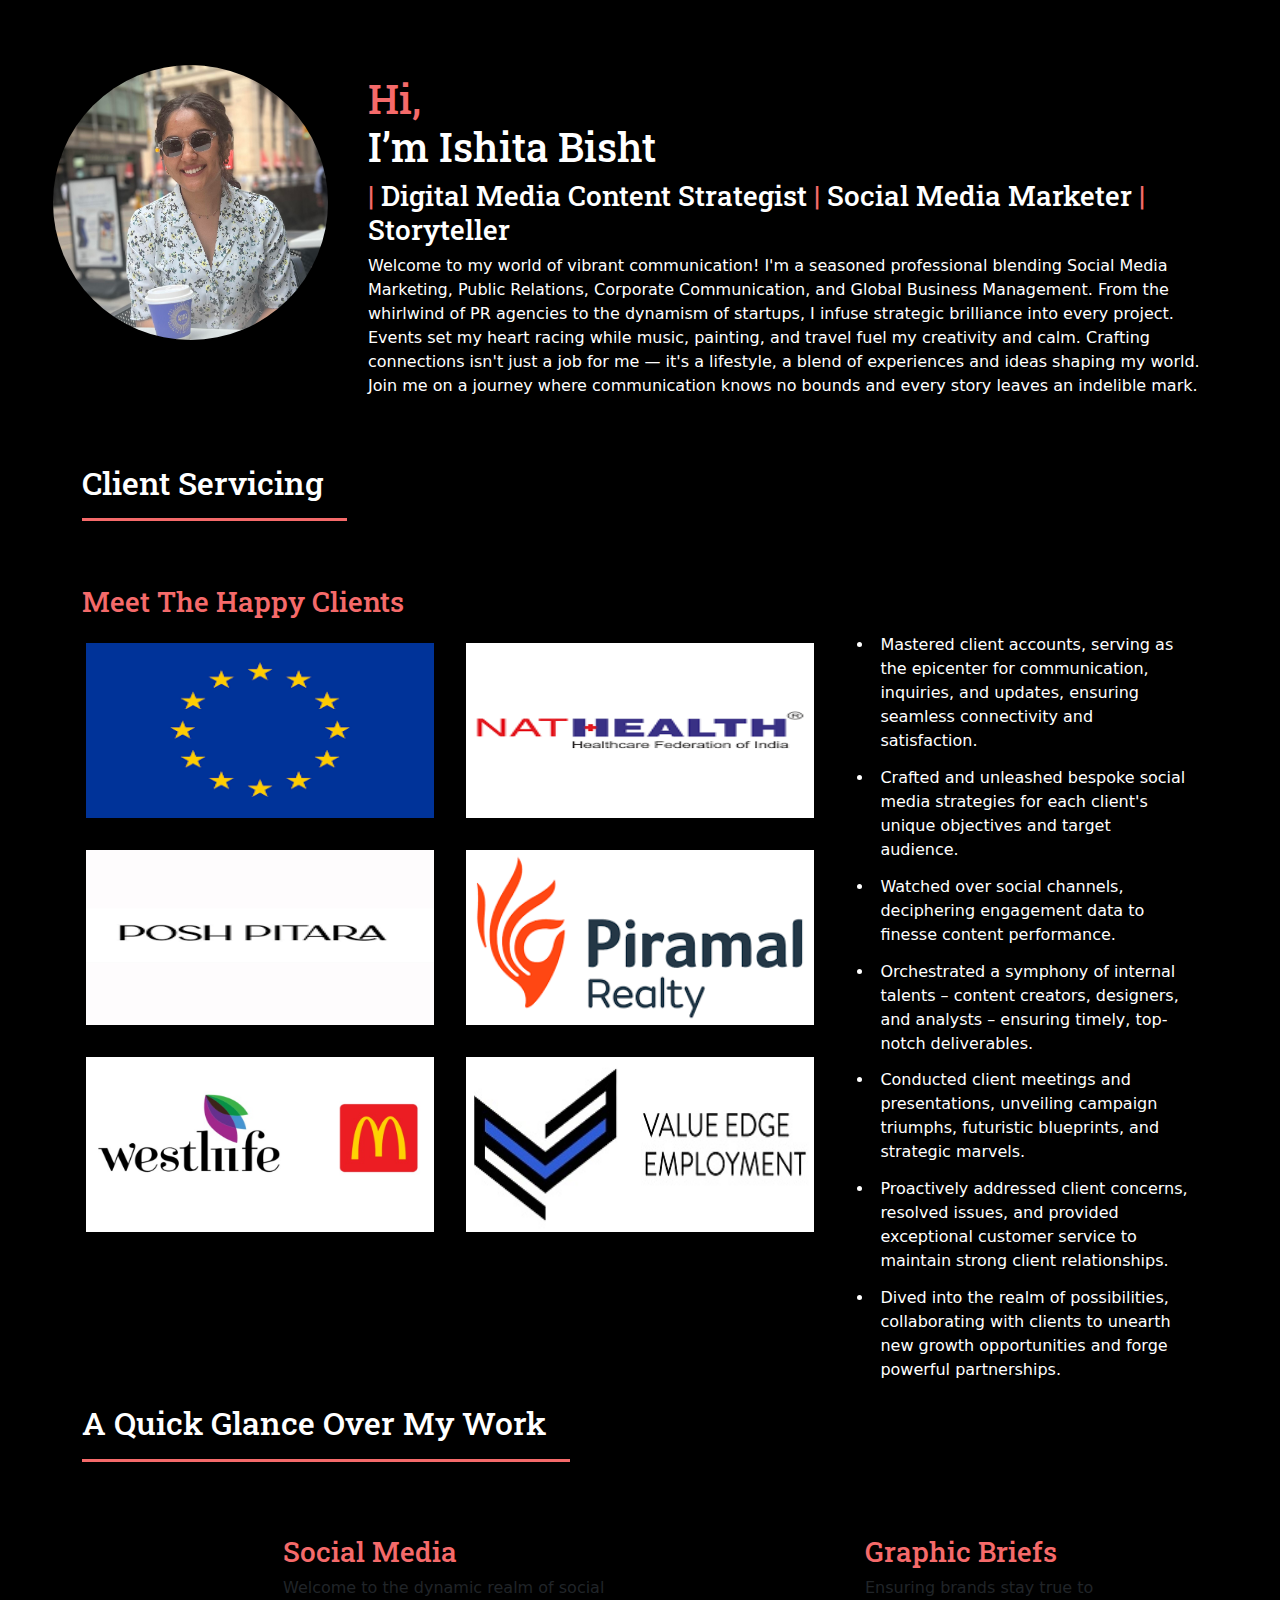
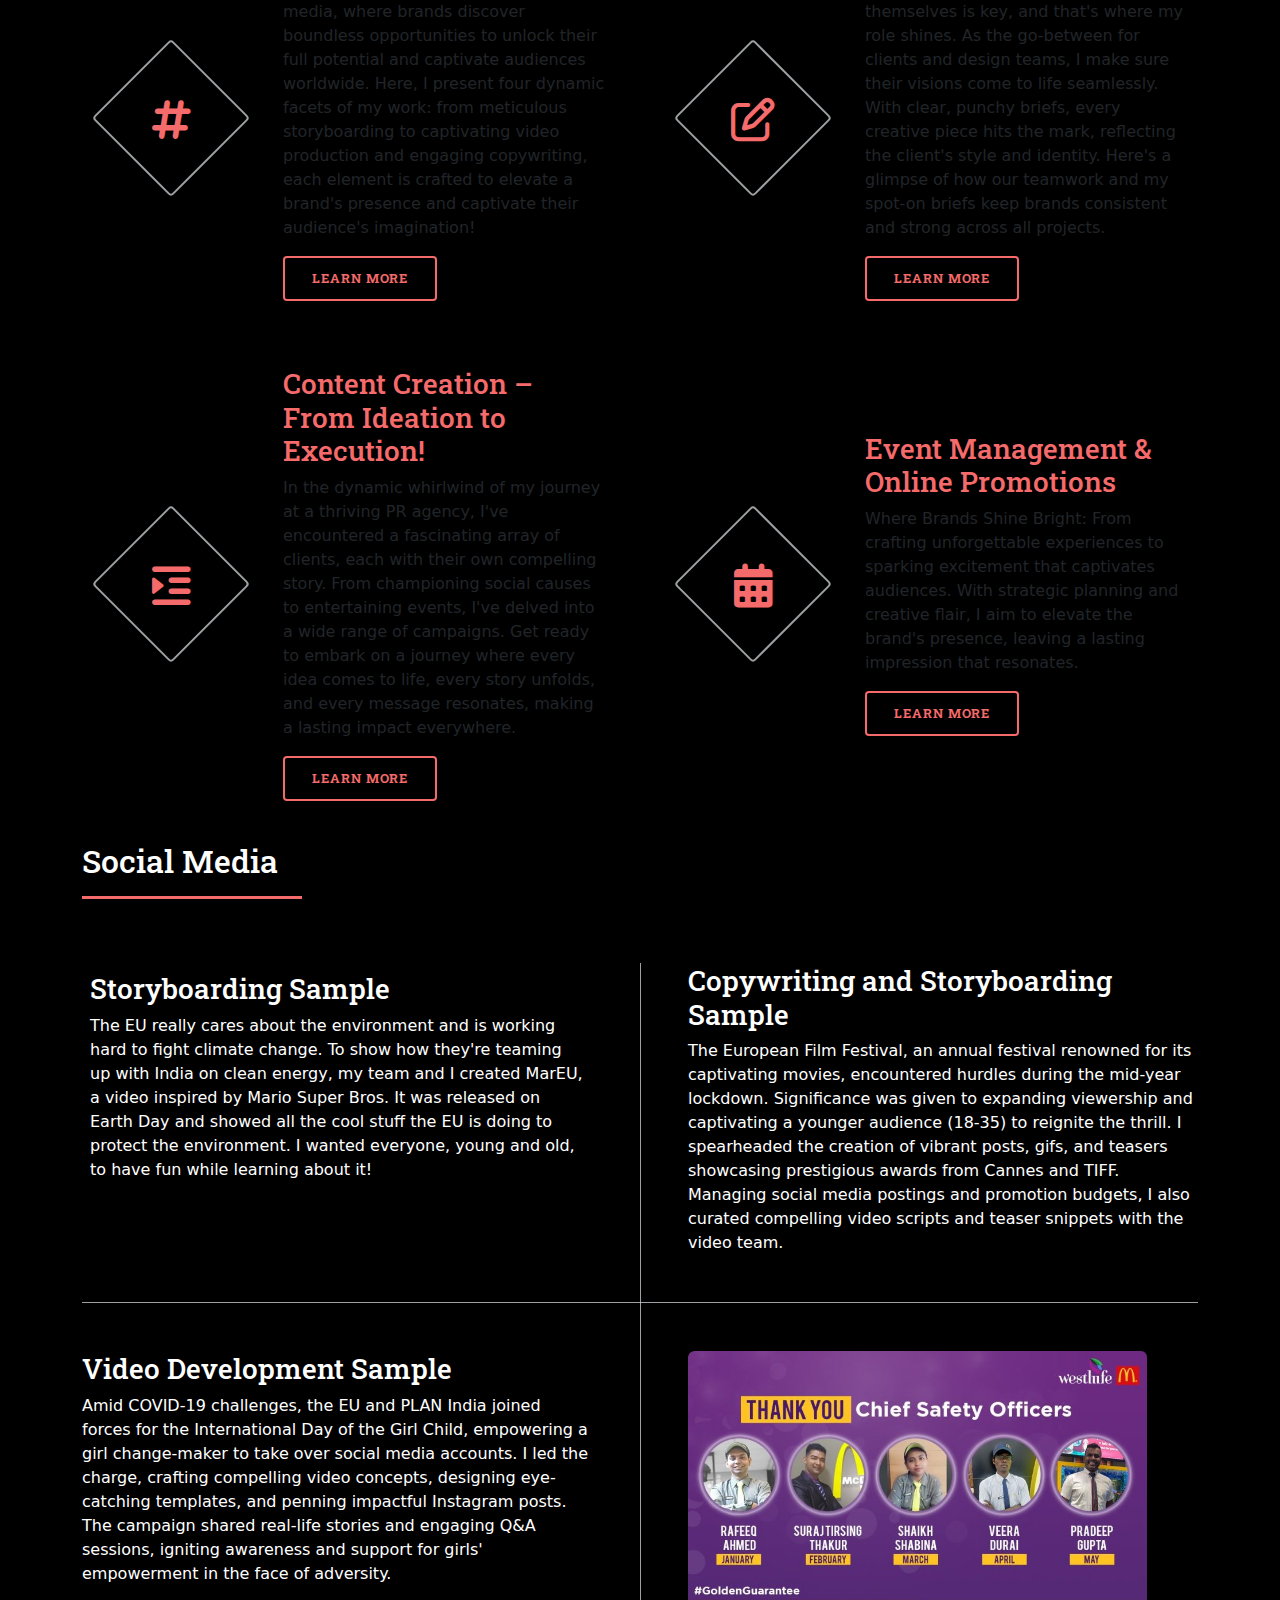
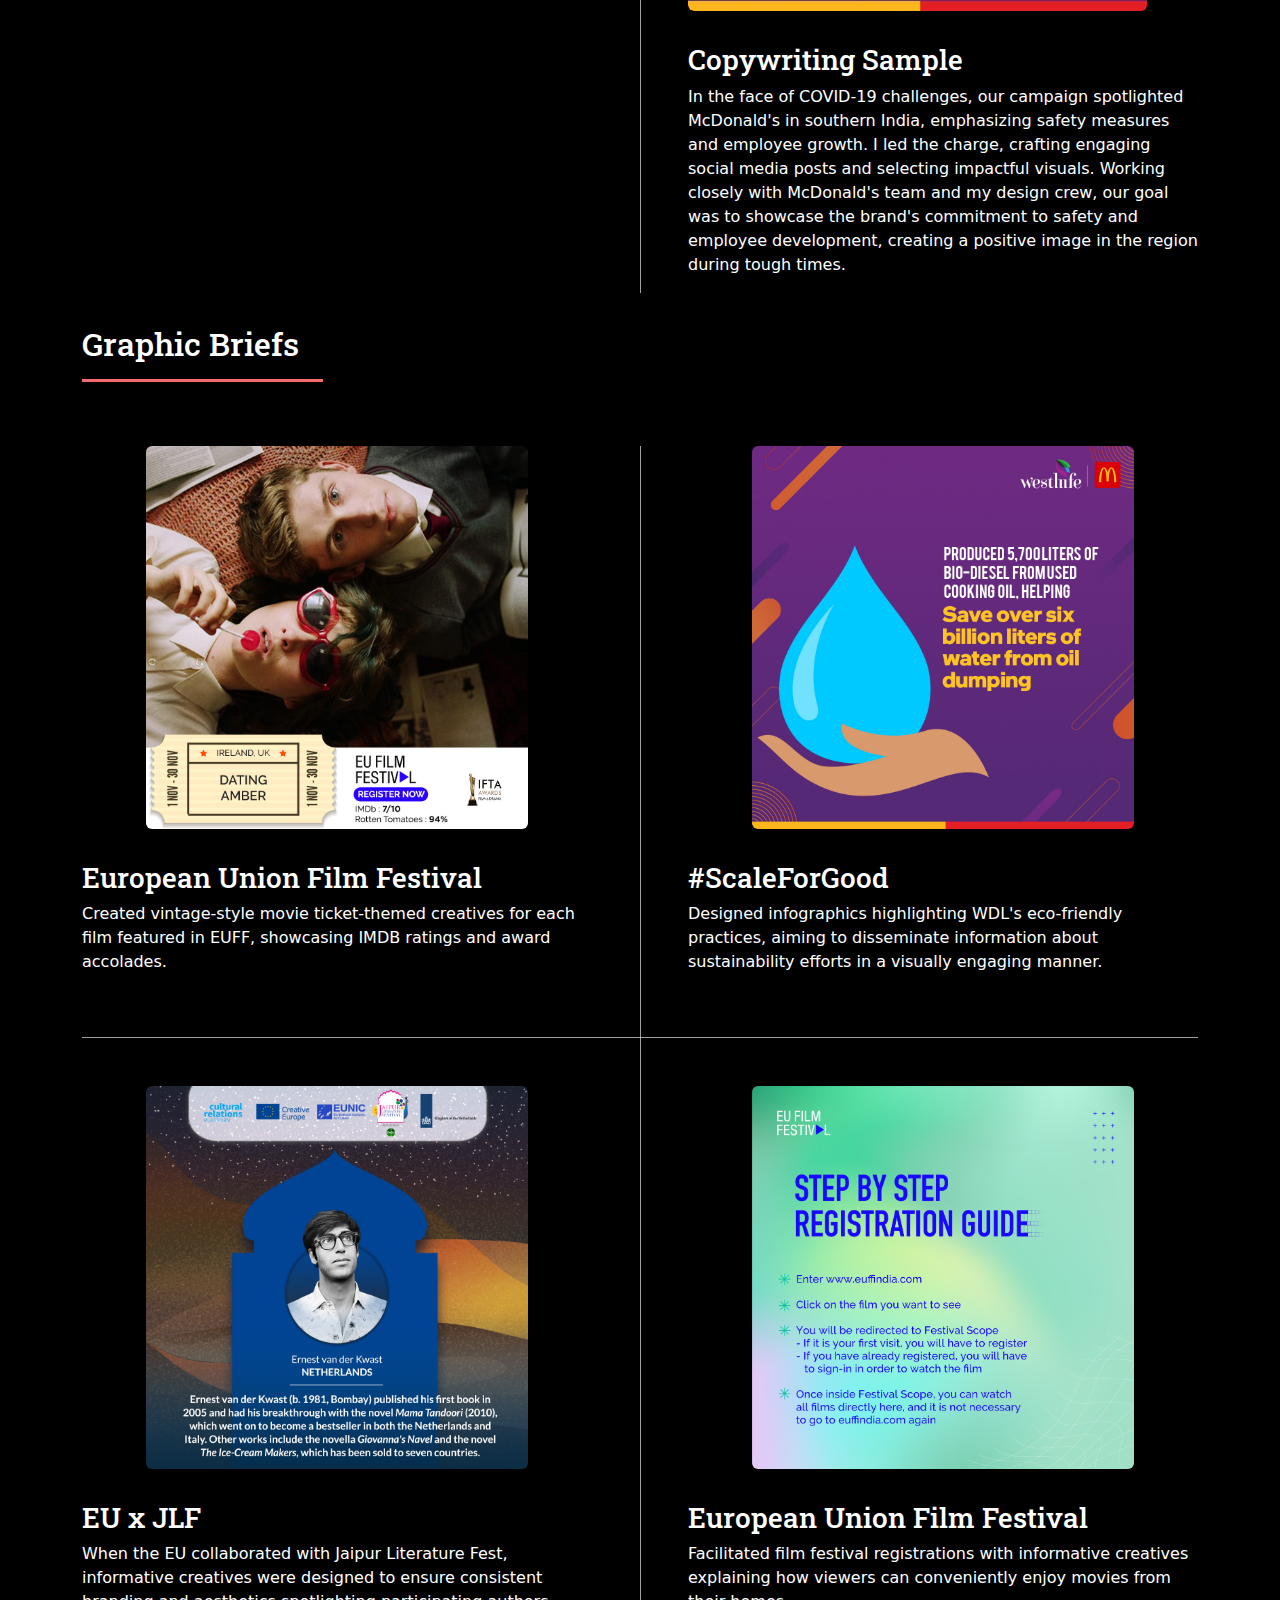
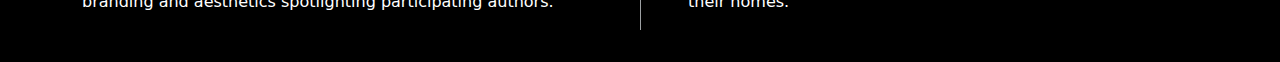
<file: index.html>
<!DOCTYPE HTML>
<!--
	Editorial by HTML5 UP
	html5up.net | @ajlkn
	Free for personal and commercial use under the CCA 3.0 license (html5up.net/license)
-->
<html>

<head>
	<title>Ishita's Portfolio</title>
	<meta charset="utf-8" />
	<meta name="viewport" content="width=device-width, initial-scale=1, user-scalable=no" />
	<link rel="stylesheet" href="assets/css/main.css" />
	<!-- Bootstrap CSS -->
	<link href="https://cdn.jsdelivr.net/npm/bootstrap@5.3.0-alpha1/dist/css/bootstrap.min.css" rel="stylesheet">
	<!-- Bootstrap JavaScript (optional, if you need Bootstrap's JavaScript features) -->
	<script src="https://cdn.jsdelivr.net/npm/bootstrap@5.3.0-alpha1/dist/js/bootstrap.bundle.min.js"></script>
	<link rel="stylesheet" href="https://cdnjs.cloudflare.com/ajax/libs/font-awesome/6.0.0-beta3/css/all.min.css" integrity="sha384-..." crossorigin="anonymous">

</head>

<body class="is-preload bg-black text-white">

	<!-- Wrapper -->
	<div id="wrapper">

		<!-- Main -->
		<div id="main">
			<div class="inner">

				<!-- Header -->
				<!-- <header id="header">
					<a href="index.html" class="logo"><strong>Portfolio</strong></a>
					<ul class="icons">
						<li><a href="#" class="icon brands fa-twitter"><span class="label">Twitter</span></a></li>
						<li><a href="#" class="icon brands fa-facebook-f"><span class="label">Facebook</span></a></li>
						<li><a href="https://www.linkedin.com/in/ishita-bisht/" target="_blank"
								class="icon brands fa-linkedin"><span class="label">LinkedIn</span></a></li>
						<li><a href="" class="icon brands fa-instagram"><span class="label">Instagram</span></a></li>
						<li><a href="#" class="icon brands fa-medium-m"><span class="label">Medium</span></a></li>
					</ul>
				</header> -->

				<!-- Banner -->
				<section id="banner">
					<div class="content row">
						<div class="description-container p-0">
							<div class="header">
								<div class="header-content-description row">
									<div class="col-md-5 col-lg-4 col-xl-3 card">
										<div class="image-container" style="margin: 0 auto;">
											<img src="images/poster.jpg" class="rounded-circle" alt="Circular Image">
										</div>
										<div class="pt-3">
											<!-- <h6><i class="fa fa-envelope"></i> : <a
													href="mailto:ishita.bisht97@gmail.com">ishita.bisht97@gmail.com</a>
												<br>
												<i class="fas fa-phone-square-alt"> : </i> +1 647-330-8936
											</h6> -->
										</div>

									</div>
									<div class="col-md-7 col-lg-8 col-xl-9">
										<div class="header-content-about-description">
											<h1><span class="color-accent">Hi, </span> <br>I’m Ishita Bisht<br /></h1>
											<h3 class="profile-designation"><span class="color-accent"><br class="d-block d-sm-none">|</span>
												Digital Media Content Strategist <br class="d-block d-sm-none"> <span
													class="color-accent">| </span>
												Social Media Marketer <br class="d-block d-sm-none"> <span
													class="color-accent">| </span>Storyteller</h3>
											<div class="description">
												<p class="d-none d-sm-block">Welcome to my world of vibrant
													communication! I'm a seasoned professional blending Social Media
													Marketing, Public Relations, Corporate Communication, and Global
													Business Management. From the whirlwind of PR agencies to the
													dynamism of startups, I infuse strategic brilliance into every
													project. Events set my heart racing while music, painting, and
													travel fuel my creativity and calm. Crafting connections isn't just
													a job for me — it's a lifestyle, a blend of experiences and ideas
													shaping my world. Join me on a journey where communication knows no
													bounds and every story leaves an indelible mark. </p>
											</div>
											<p class="d-block d-sm-none">
												Welcome to my world of vibrant communication! I'm a seasoned professional blending Social Media Marketing, Public
												Relations, Corporate Communication, and Global Business Management.
											</p>
										</div>
									</div>

								</div>

							</div>





						</div>

					</div>
			</div>

			<!-- <span class="image object profile">
									<img src="images/pic10.jpg" alt="" />
								</span> -->



			</section>

			<!-- Clients -->
			<section id="clients" class="section-bg">

				<div class="container">

					<div class="section-header">
						<header class="major">
							<h2>Client Servicing</h2>
						</header>

					</div>

					<div class="row">
						<h3 class="color-accent">Meet The Happy Clients</h3>
						<!-- Client Logos -->
						<div class="col-lg-8 col-md-6 col-sm-12 mb-4">
							<div class="row justify-content-around">
								<div class="col-xs-12 col-md-6 col-lg-6 col-xl-6 p-3">
									<div class="client-logo">
										<img src="images/EU_Logo.png" class="img-fluid" alt="">
										<div class="client-name-container">
											<!-- <span class="client-name-description">1) European Union</span> -->
										</div>
									</div>
								</div>
								<div class="col-xs-12 col-md-6 col-lg-6 col-xl-6 p-3">
									<div class="client-logo">
										<img src="images/NAT_Logo.png" class="img-fluid" alt="">
										<div class="client-name-container">
											<!-- <span class="client-name-description">2) Healthcare Federation of India</span> -->
										</div>
									</div>
								</div>
								<div class="col-xs-12 col-md-6 col-lg-6 col-xl-6 p-3">
									<div class="client-logo">
										<img src="images/PostPitara.png" class="img-fluid" alt="">
										<div class="client-name-container">
											<!-- <span class="client-name-description">3) Posh Pitara</span> -->
										</div>
									</div>
								</div>
								<div class="col-xs-12 col-md-6 col-lg-6 col-xl-6 p-3">
									<div class="client-logo">
										<img src="images/Primal_Logo.png" class="img-fluid" alt="">
										<div class="client-name-container">
											<!-- <span class="client-name-description">3) Posh Pitara</span> -->
										</div>
									</div>
								</div>
								<div class="col-xs-12 col-md-6 col-lg-6 col-xl-6 p-3">
									<div class="client-logo">
										<img src="images/WestlifeDevelopmentLogo.jpg" class="img-fluid" alt="">
										<div class="client-name-container">
											<!-- <span class="client-name-description">3) Posh Pitara</span> -->
										</div>
									</div>
								</div>
								<div class="col-xs-12 col-md-6 col-lg-6 col-xl-6 p-3">
									<div class="client-logo">
										<img src="images/VEE_Logo.jpeg" class="img-fluid" alt="">
										<div class="client-name-container">
											<!-- <span class="client-name-description">3) Posh Pitara</span> -->
										</div>
									</div>
								</div>
								<!-- Add more client logos as needed -->
							</div>
						</div>

						<!-- Bullet Points -->
						<div class="col-lg-4 col-md-6 col-sm-12">
							<div class="bullet-point-container">
								<ul>
									<li>Mastered client accounts, serving as the epicenter for communication, inquiries,
										and updates, ensuring seamless connectivity and satisfaction.</li>
									<li>Crafted and unleashed bespoke social media strategies for each client's unique
										objectives and target audience.</li>
									<li>Watched over social channels, deciphering engagement data to finesse content
										performance.</li>
									<li>Orchestrated a symphony of internal talents – content creators, designers, and
										analysts – ensuring timely, top-notch deliverables.</li>
									<li>Conducted client meetings and presentations, unveiling campaign triumphs,
										futuristic blueprints, and strategic marvels.</li>
									<li>Proactively addressed client concerns, resolved issues, and provided exceptional
										customer service to maintain strong client relationships.</li>
									<li>Dived into the realm of possibilities, collaborating with clients to unearth new
										growth opportunities and forge powerful partnerships.</li>
								</ul>
							</div>
						</div>
					</div>

					<!-- Add more rows for additional clients if needed -->

				</div>
			</section>

			<!-- Section - Quick Glance Over My Work -->
			<section>
				<div class="container">
					<header class="major">
						<h2>A Quick Glance Over My Work</h2>
					</header>
					<div class="features">
						<article class="card p-2 socialMedia-card myWorkArticleCard" href="#socialMedia" onclick="scrollToSection('socialMedia')">
					
							<span class="icon solid fa-hashtag"></span>
							<div class="content">
								<h3>Social Media</h3>
								<p>Welcome to the dynamic realm of social media, where brands discover boundless
									opportunities to unlock their full potential and captivate audiences worldwide.
									Here, I present four dynamic facets of my work: from meticulous storyboarding to
									captivating video production and engaging copywriting, each element is crafted
									to elevate a brand's presence and captivate their audience's imagination!</p>
									<ul class="actions">
										<li><a class="button">Learn More</a></li>
									</ul>
									
							</div>
							
							
						</article>
						<article class="card p-2 Graphicbrief-card myWorkArticleCard" href="#graphicBrief" onclick="scrollToSection('graphicBrief')">
							<span class="icon fa-pen-to-square"></span>
							<div class="content">
								<h3>Graphic Briefs </h3>
								<p>Ensuring brands stay true to themselves is key, and that's where my role shines.
									As the go-between for clients and design teams, I make sure their visions come
									to life seamlessly. With clear, punchy briefs, every creative piece hits the
									mark, reflecting the client's style and identity. Here's a glimpse of how our
									teamwork and my spot-on briefs keep brands consistent and strong across all
									projects.</p>
									<ul class="actions">
										<li><a class="button">Learn More</a></li>
									</ul>
							</div>
						</article>
						<article class="card p-2 contentManagement-card myWorkArticleCard" onclick="navigateTo('contentCreation.html')">
							<span class="icon fa-indent"></span>
							<div class="content">
								<h3>Content Creation – From Ideation to Execution!</h3>
								<p>In the dynamic whirlwind of my journey at a thriving PR agency, I've encountered a fascinating array of clients, each
									with their own compelling story. From championing social causes to entertaining events, I've delved into a wide
									range of campaigns. Get ready to embark on a journey where every idea comes to life, every story unfolds, and every
									message resonates, making a lasting impact everywhere.</p>
									<ul class="actions">
										<li><a class="button">Learn More</a></li>
									</ul>
								</div>
						</article>
						<article class="card p-2 eventManagement-card myWorkArticleCard" onclick="navigateTo('event.html')">
							<span class="icon solid fa-calendar-alt"></span>
							<div class="content">
								<h3>Event Management & Online Promotions</h3>
								<p>Where Brands Shine Bright: From crafting unforgettable experiences to sparking
									excitement that captivates audiences. With strategic planning and creative
									flair, I aim to elevate the brand's presence, leaving a lasting impression that
									resonates.</p>
									<ul class="actions">
										<li><a class="button">Learn More</a></li>
									</ul>
							</div>
						</article>
					</div>
				</div>
				
			</section>

			<!-- Social Media Section -->
			<section id="socialMedia">
				<div class="container">
					<header class="major">
						<h2>Social Media</h2>
					</header>
					<div class="posts">
						<article>
							<div class="p-2">
								<a href="https://www.instagram.com/p/CN9RkbcHGs9/">
								<blockquote class="instagram-media"
									data-instgrm-permalink="https://www.instagram.com/p/CN9RkbcHGs9/"
									data-instgrm-version="13">
								</blockquote>
								</a>
								<h3>Storyboarding Sample</h3>
								<p>The EU really cares about the environment and is working hard to fight climate
									change. To show how they're teaming up with India on clean energy, my team and I
									created MarEU, a video inspired by Mario Super Bros. It was released on Earth Day
									and showed all the cool stuff the EU is doing to protect the environment. I wanted
									everyone, young and old, to have fun while learning about it!</p>
							</div>

						</article>
						<article>
							<a href="https://www.instagram.com/p/CQYXyMuDKpq/">
							<blockquote class="instagram-media"
								data-instgrm-permalink="https://www.instagram.com/p/CQYXyMuDKpq/"
								data-instgrm-version="13"></blockquote>
							</a>
							<h3>Copywriting and Storyboarding Sample</h3>
							<p>The European Film Festival, an annual festival renowned for its captivating movies, encountered hurdles during the
								mid-year lockdown. Significance was given to expanding viewership and captivating a younger audience (18-35) to
								reignite the thrill. I spearheaded the creation of vibrant posts, gifs, and teasers showcasing prestigious awards
								from Cannes and TIFF. Managing social media postings and promotion budgets, I also curated compelling video scripts
								and teaser snippets with the video team.</p>
						</article>
						<article>
							<a href="https://www.instagram.com/p/CU5A7CZFeb8/">
							<blockquote class="instagram-media"
								data-instgrm-permalink="https://www.instagram.com/p/CU5A7CZFeb8/"
								data-instgrm-version="13"></blockquote>
							</a>
							<h3>Video Development Sample</h3>
							<p>Amid COVID-19 challenges, the EU and PLAN India joined forces for the International Day of the Girl Child, empowering
								a girl change-maker to take over social media accounts. I led the charge, crafting compelling video concepts,
								designing eye-catching templates, and penning impactful Instagram posts. The campaign shared real-life stories and
								engaging Q&A sessions, igniting awareness and support for girls' empowerment in the face of adversity.</p>
							</article>
						<article>
							<div class="linkedStoryBoardSample">
								<a href="https://www.linkedin.com/in/pradeep-gupta-9b5470193/recent-activity/all/"
									class="image"><img src="images/pic05.jpg" alt="" /></a>
								<h3>Copywriting Sample</h3>
								<p>In the face of COVID-19 challenges, our campaign spotlighted McDonald's in southern India, emphasizing safety
									measures and employee growth. I led the charge, crafting engaging social media posts and selecting impactful
									visuals. Working closely with McDonald's team and my design crew, our goal was to showcase the brand's commitment to
									safety and employee development, creating a positive image in the region during tough times.</p>
						</article>
					</div>

					<!-- Section -->
					<section id="graphicBrief">
						<header class="major">
							<h2>Graphic Briefs</h2>
						</header>
						<div class="posts">
							<article>
								<div class="Graphicbrief image"><img src="images/Graphicbrief1.jpg" alt="" /></div>
								<h3>European Union Film Festival</h3>
								<p>Created vintage-style movie ticket-themed creatives for each film featured in EUFF,
									showcasing IMDB ratings and award accolades.</p>
								<ul class="actions">
									<!-- <li><a href="https://www.linkedin.com/in/pradeep-gupta-9b5470193/recent-activity/all/"
												class="button">More</a></li> -->
								</ul>
							</article>
							<article>
								<div class="Graphicbrief image"><img src="images/GraphicBrief2.jpg" alt="" /></div>
								<h3>#ScaleForGood</h3>
								<p>Designed infographics highlighting WDL's eco-friendly practices, aiming to
									disseminate information about sustainability efforts in a visually engaging manner.
								</p>
								<ul class="actions">
									<!-- <li><a href="#" class="button">More</a></li> -->
								</ul>
							</article>
							<article>
								<div class="Graphicbrief image"><img src="images/GraphicBrief3.jpg" alt="" /></div>
								<h3>EU x JLF</h3>
								<p>When the EU collaborated with Jaipur Literature Fest, informative creatives were
									designed to ensure consistent branding and aesthetics spotlighting participating
									authors.</p>
								<ul class="actions">
									<!-- <li><a href="#" class="button">More</a></li> -->
								</ul>
							</article>
							<article>
								<div class="Graphicbrief image"><img src="images/GraphicBrief4.png" alt="" /></div>
								<h3>European Union Film Festival</h3>
								<p>Facilitated film festival registrations with informative creatives explaining how
									viewers can conveniently enjoy movies from their homes.</p>
								<ul class="actions">
									<!-- <li><a href="#" class="button">More</a></li> -->
								</ul>
							</article>

						</div>
					</section>

					

				</div>

			</section>
		</div>


	</div>
	</div>

	</div>

	<!-- Scripts -->
	<script src="assets/js/jquery.min.js"></script>
	<script src="assets/js/browser.min.js"></script>
	<script src="assets/js/breakpoints.min.js"></script>
	<script src="assets/js/util.js"></script>
	<script src="assets/js/main.js"></script>
	<script async="" src="//www.instagram.com/embed.js"></script>
	<script>
		function scrollToSection(sectionId) {
		  var section = document.getElementById(sectionId);
		  if (section) {
			section.scrollIntoView({ behavior: 'smooth' });
		  }
		}
		function navigateTo(url) {
			window.location.href = url;
		}
		</script>
</body>

</html>
</file>
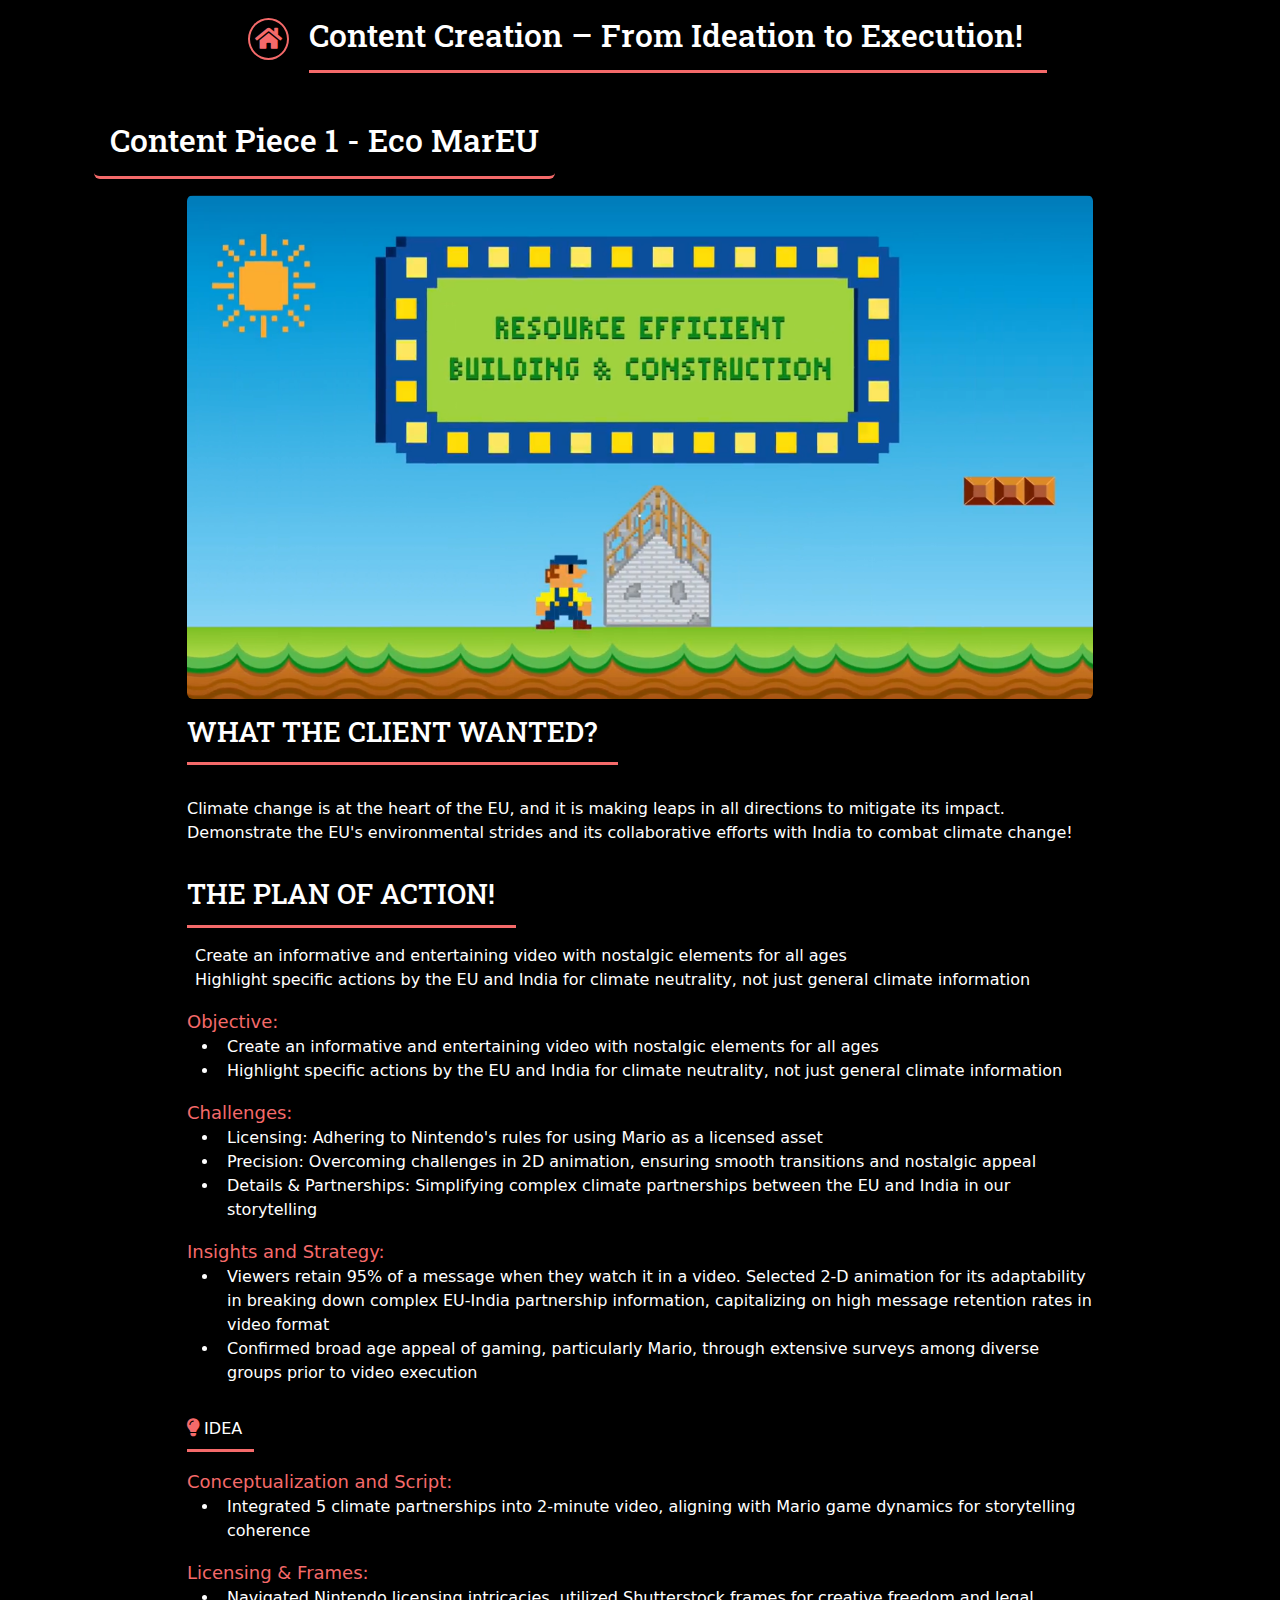
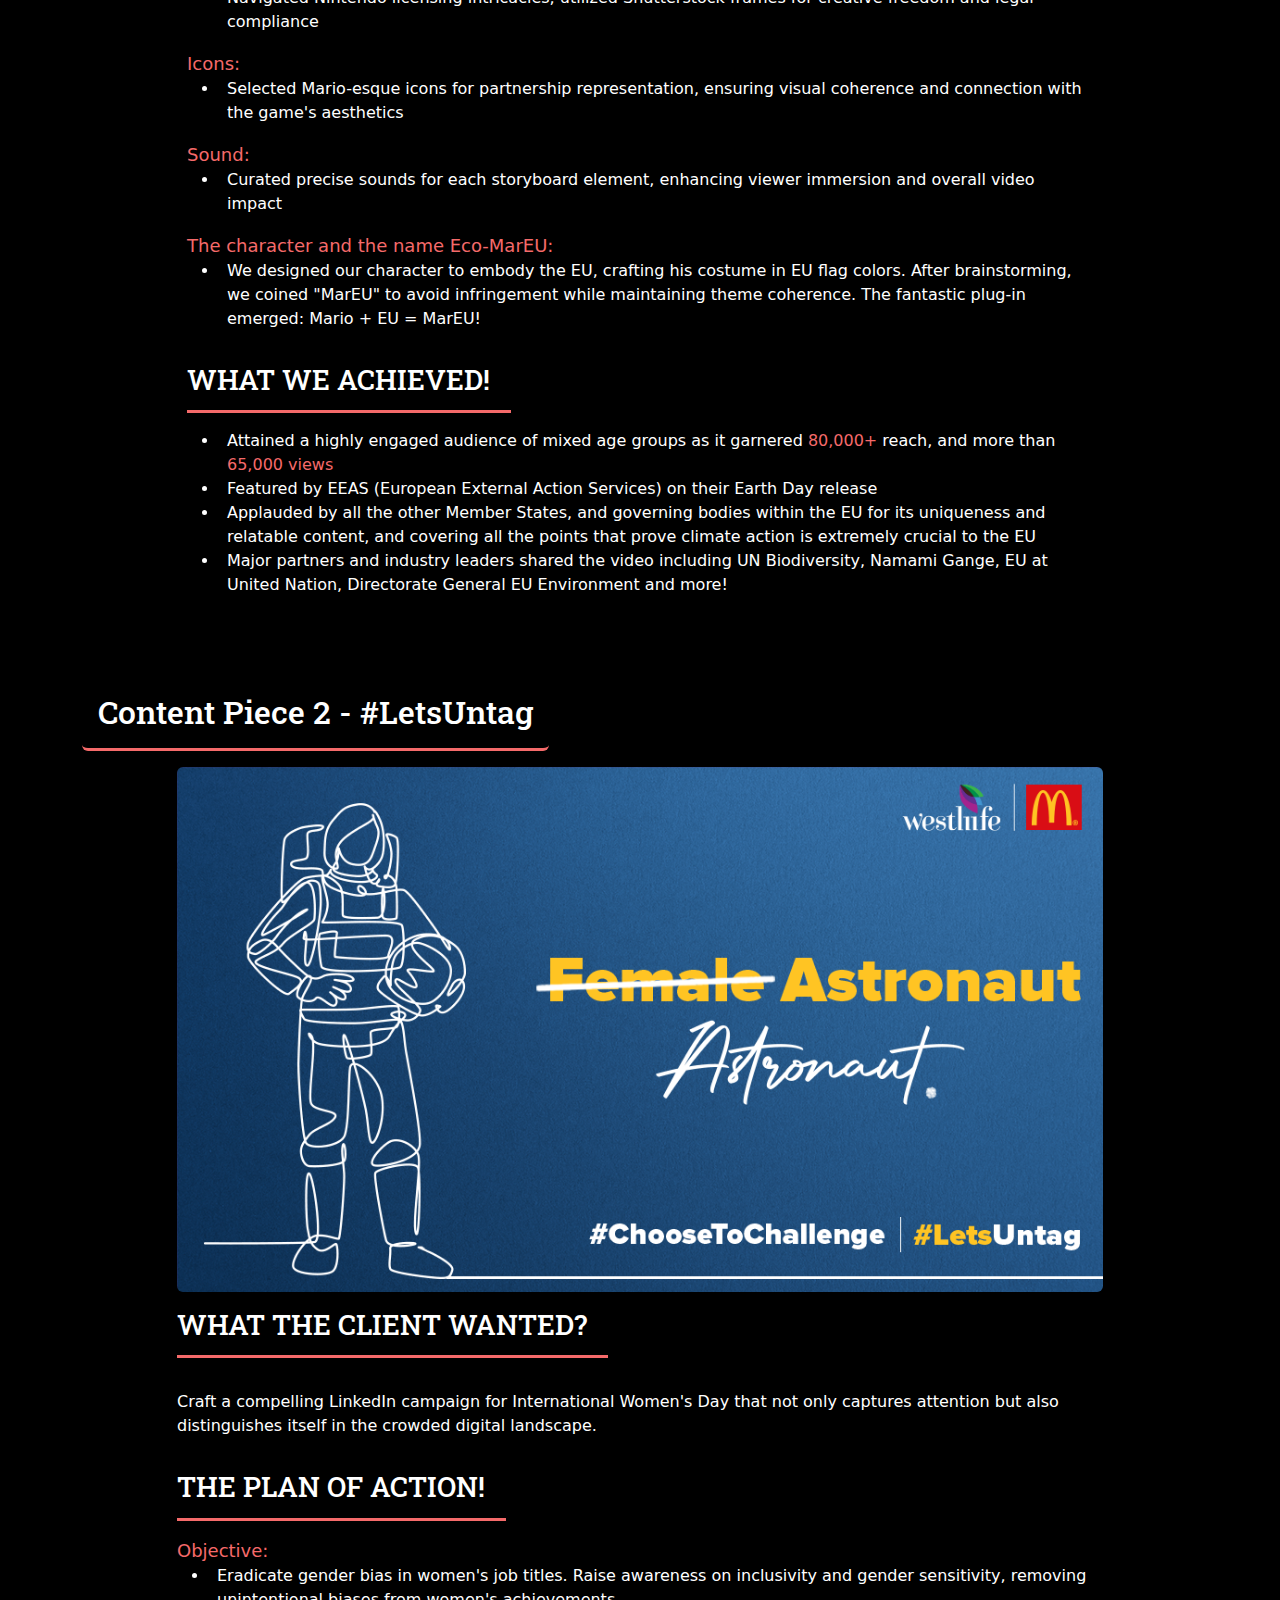
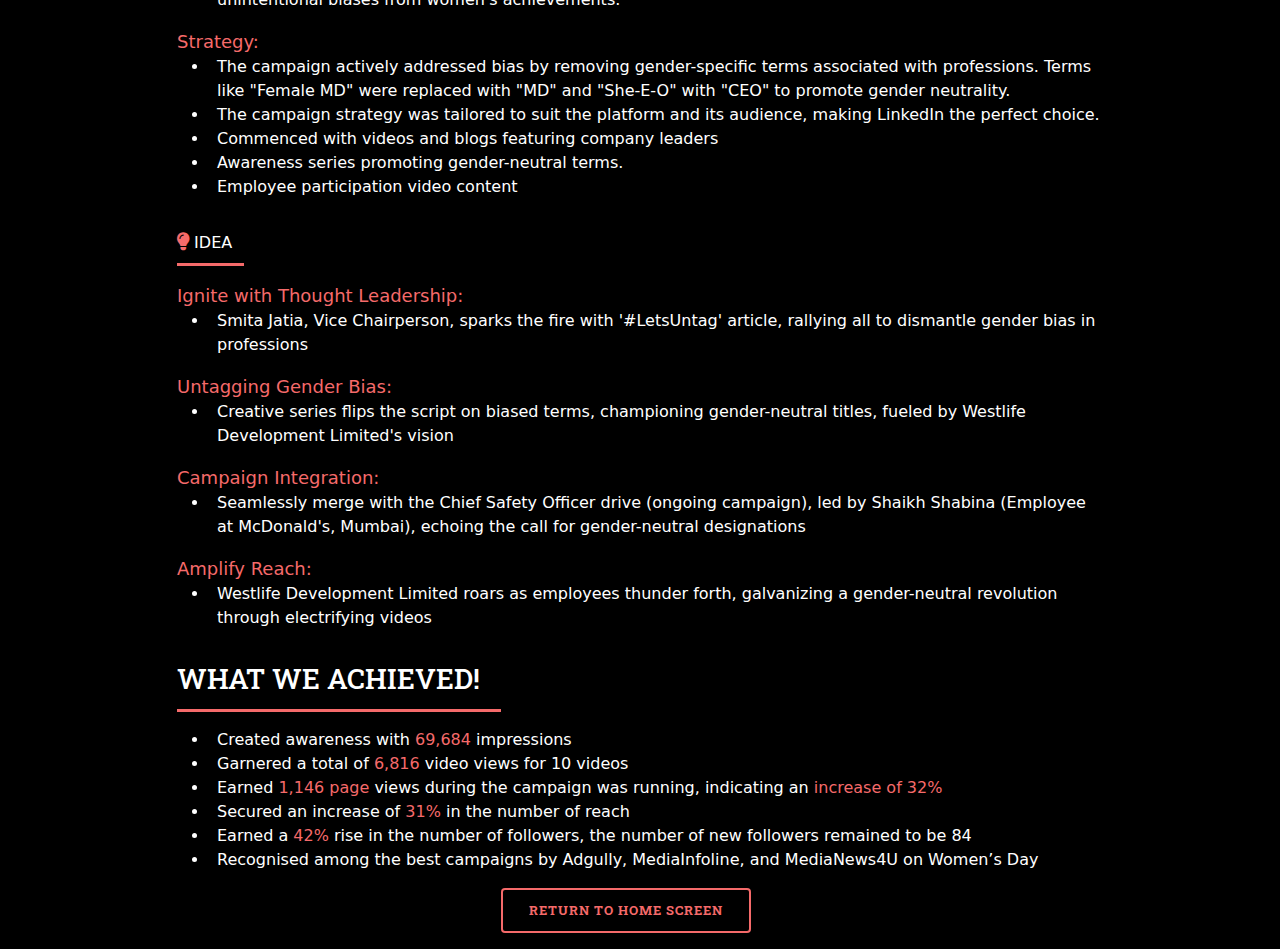
<file: contentCreation.html>
<!DOCTYPE HTML>
<!--
	Editorial by HTML5 UP
	html5up.net | @ajlkn
	Free for personal and commercial use under the CCA 3.0 license (html5up.net/license)
-->
<html>

<head>
	<title>Ishita's Portfolio</title>
	<meta charset="utf-8" />
	<meta name="viewport" content="width=device-width, initial-scale=1, user-scalable=no" />
	<link rel="stylesheet" href="assets/css/main.css" />
	<!-- Bootstrap CSS -->
	<link href="https://cdn.jsdelivr.net/npm/bootstrap@5.3.0-alpha1/dist/css/bootstrap.min.css" rel="stylesheet">
	<!-- Bootstrap JavaScript (optional, if you need Bootstrap's JavaScript features) -->
	<script src="https://cdn.jsdelivr.net/npm/bootstrap@5.3.0-alpha1/dist/js/bootstrap.bundle.min.js"></script>

</head>

<body class="is-preload bg-black text-white">

	<!-- Wrapper -->
	<div id="wrapper">
		<!-- Main -->
		<div id="main">
			<!-- Project -->
			<section id="projectContainer">
				<div class="container">
					<!-- Section - Project 1-->
					<section id="projectContainer">
						<div class="container">
							<header class="major text-center">
								<span onclick="navigateTo('index.html')" class="icon solid fa-home home-icon"></span>
								<h2>Content Creation – From Ideation to Execution!</h2>
							</header>
							<!-- Section - Project 1-->
							<section id="ccProject1">
								<header class="major">
									<h2 class="text-white p-3 rounded">Content Piece 1 - Eco MarEU</h2>
								</header>
								<div class="row justify-content-center">
									<div class="col-lg-10">
										<div class="shadow">
											<img src="images/EcoMarEUContentManagement.png" alt=""
												class="card-img-top rounded">
											<div class="card-body">
												<header class="major">
													<h3>WHAT THE CLIENT WANTED?</h3>
												</header>
												<p class="card-text"></p>
												<p class="card-text">Climate change is at the heart of the EU, and it is
													making leaps in all directions to mitigate its impact. Demonstrate
													the EU's environmental strides and its collaborative efforts with
													India to combat climate change!</p>
												<header class="major">
													<h3>THE PLAN OF ACTION!</h3>
												</header>
												<ul class="list-unstyled">
													<li>Create an informative and entertaining video with nostalgic
														elements for all ages</li>
													<li>Highlight specific actions by the EU and India for climate
														neutrality, not just general climate information</li>
												</ul>

												<span class="color-accent font-size-18">Objective:</span>

												<ul>
													<li>Create an informative and entertaining video with nostalgic
														elements for all ages</li>
													<li>Highlight specific actions by the EU and India for climate
														neutrality, not just general climate information</li>
												</ul>
												<span class="color-accent font-size-18">Challenges:</span>
												<ul>
													<li>Licensing: Adhering to Nintendo's rules for using Mario as a
														licensed asset</li>
													<li>Precision: Overcoming challenges in 2D animation, ensuring
														smooth transitions and nostalgic appeal</li>
													<li>Details & Partnerships: Simplifying complex climate partnerships
														between the EU and India in our storytelling</li>
												</ul>
												<span class="color-accent font-size-18">Insights and Strategy:</span>
												<ul>
													<li>Viewers retain 95% of a message when they watch it in a video.
														Selected 2-D animation for its adaptability in breaking down
														complex EU-India partnership information, capitalizing on high
														message retention rates in video format</li>
													<li>Confirmed broad age appeal of gaming, particularly Mario,
														through extensive surveys among diverse groups prior to video
														execution</li>
												</ul>
												<header class="major">
													<span><i class="fas fa-lightbulb color-accent font-size-18"></i>
														IDEA</h2>
												</header>
												<span class="color-accent font-size-18">Conceptualization and
													Script:</span>
												<ul>
													<li>Integrated 5 climate partnerships into 2-minute video, aligning
														with Mario game dynamics for storytelling coherence</li>
												</ul>
												<span class="color-accent font-size-18">Licensing & Frames:</span>
												<ul>
													<li>Navigated Nintendo licensing intricacies, utilized Shutterstock
														frames for creative freedom and legal compliance</li>
												</ul>
												<span class="color-accent font-size-18">Icons:</span>
												<ul>
													<li>Selected Mario-esque icons for partnership representation,
														ensuring visual coherence and connection with the game's
														aesthetics</li>
												</ul>
												<span class="color-accent font-size-18">Sound:</span>
												<ul>
													<li>Curated precise sounds for each storyboard element, enhancing
														viewer immersion and overall video impact</li>
												</ul>
												<span class="color-accent font-size-18">The character and the name
													Eco-MarEU:</span>
												<ul>
													<li>We designed our character to embody the EU, crafting his costume
														in EU flag colors. After brainstorming, we coined "MarEU" to
														avoid infringement while maintaining theme coherence. The
														fantastic plug-in emerged: Mario + EU = MarEU!</li>
												</ul>
												<header class="major">
													<h3>WHAT WE ACHIEVED!</h3>
												</header>
												<ul>
													<li>Attained a highly engaged audience of mixed age groups as it
														garnered <span class="color-accent">80,000+ </span>reach, and
														more than <span class="color-accent">65,000 views</span></li>
													<li>Featured by EEAS (European External Action Services) on their
														Earth Day release</li>
													<li>Applauded by all the other Member States, and governing bodies
														within the EU for its uniqueness and relatable content, and
														covering all the points that prove climate action is extremely
														crucial to the EU</li>
													<li>Major partners and industry leaders shared the video including
														UN Biodiversity, Namami Gange, EU at United Nation, Directorate
														General EU Environment and more!</li>
												</ul>
											</div>
										</div>
										</article>
									</div>
							</section>

						</div>
					</section>
					<!-- Section - Project 2: #LetsUntag -->
					<section id="ccProject2" class="mt-5">
						<header class="major">
							<h2 class="text-white p-3 rounded">Content Piece 2 - #LetsUntag</h2>
						</header>
						<div class="row justify-content-center">
							<div class="col-lg-10">
								<div class="shadow">
									<img src="images/LetsUntagContentManagement.png" alt=""
										class="card-img-top rounded">
									<div class="card-body">
										<header class="major">
											<h3>WHAT THE CLIENT WANTED?</h3>
										</header>
										<p class="card-text"></p>
										<p class="card-text">Craft a compelling LinkedIn campaign for International
											Women's Day that not only captures attention but also distinguishes itself
											in the crowded digital landscape.</p>
										<header class="major">
											<h3>THE PLAN OF ACTION!</h3>
										</header>
										<span class="color-accent font-size-18">Objective:</span>
										<ul>
											<li>Eradicate gender bias in women's job titles. Raise awareness on
												inclusivity and gender sensitivity, removing unintentional biases from
												women's achievements.</li>
										</ul>
										<span class="color-accent font-size-18">Strategy:</span>
										<ul>
											<li>The campaign actively addressed bias by removing gender-specific terms
												associated with professions. Terms like "Female MD" were replaced with
												"MD" and "She-E-O" with "CEO" to promote gender neutrality.</li>
											<li>The campaign strategy was tailored to suit the platform and its
												audience, making LinkedIn the perfect choice.</li>
											<li>Commenced with videos and blogs featuring company leaders</li>
											<li>Awareness series promoting gender-neutral terms.</li>
											<li>Employee participation video content</li>
										</ul>

										<header class="major">
											<span><i class="fas fa-lightbulb color-accent font-size-18"></i> IDEA</span>
										</header>
										<span class="color-accent font-size-18">Ignite with Thought Leadership:</span>
										<ul>
											<li>Smita Jatia, Vice Chairperson, sparks the fire with '#LetsUntag'
												article, rallying all to dismantle gender bias in professions</li>
										</ul>
										<span class="color-accent font-size-18">Untagging Gender Bias:</span>
										<ul>
											<li>Creative series flips the script on biased terms, championing
												gender-neutral titles, fueled by Westlife Development Limited's vision
											</li>
										</ul>
										<span class="color-accent font-size-18">Campaign Integration:</span>
										<ul>
											<li>Seamlessly merge with the Chief Safety Officer drive (ongoing campaign),
												led by Shaikh Shabina (Employee at McDonald's, Mumbai), echoing the call
												for gender-neutral designations</li>
										</ul>
										<span class="color-accent font-size-18">Amplify Reach:</span>
										<ul>
											<li>Westlife Development Limited roars as employees thunder forth,
												galvanizing a gender-neutral revolution through electrifying videos</li>
										</ul>

										<header class="major">
											<h3>WHAT WE ACHIEVED!</h3>
										</header>
										<ul>
											<li>Created awareness with <span class="color-accent">69,684</span>
												impressions</li>
											<li>Garnered a total of <span class="color-accent">6,816</span> video views
												for 10 videos</li>
											<li>Earned <span class="color-accent">1,146 page</span> views during the
												campaign was running, indicating an <span class="color-accent">increase
													of 32%</span></li>
											<li>Secured an increase of <span class="color-accent">31%</span> in the
												number of reach</li>
											<li>Earned a <span class="color-accent">42% </span>rise in the number of
												followers, the number of new followers remained to be 84</li>
											<li>Recognised among the best campaigns by Adgully, MediaInfoline, and
												MediaNews4U on Women’s Day</li>
										</ul>
									</div>
								</div>
							</div>
						</div>
					</section>
				</div>

				<section id="backHome">
					<div class="row text-center">
						<ul class="actions justify-content-center">
							<li><a class="button" onclick="navigateTo('index.html')">Return To Home Screen</a></li>
						</ul>
					</div>
				</section>
		</div>
	</div>

	</div>

	<!-- Scripts -->
	<script src="assets/js/jquery.min.js"></script>
	<script src="assets/js/browser.min.js"></script>
	<script src="assets/js/breakpoints.min.js"></script>
	<script src="assets/js/util.js"></script>
	<script src="assets/js/main.js"></script>
	<script async="" src="//www.instagram.com/embed.js"></script>
	<script>
		function navigateTo(url) {
			window.location.href = url;
		}
	</script>
</body>

</html>
</file>
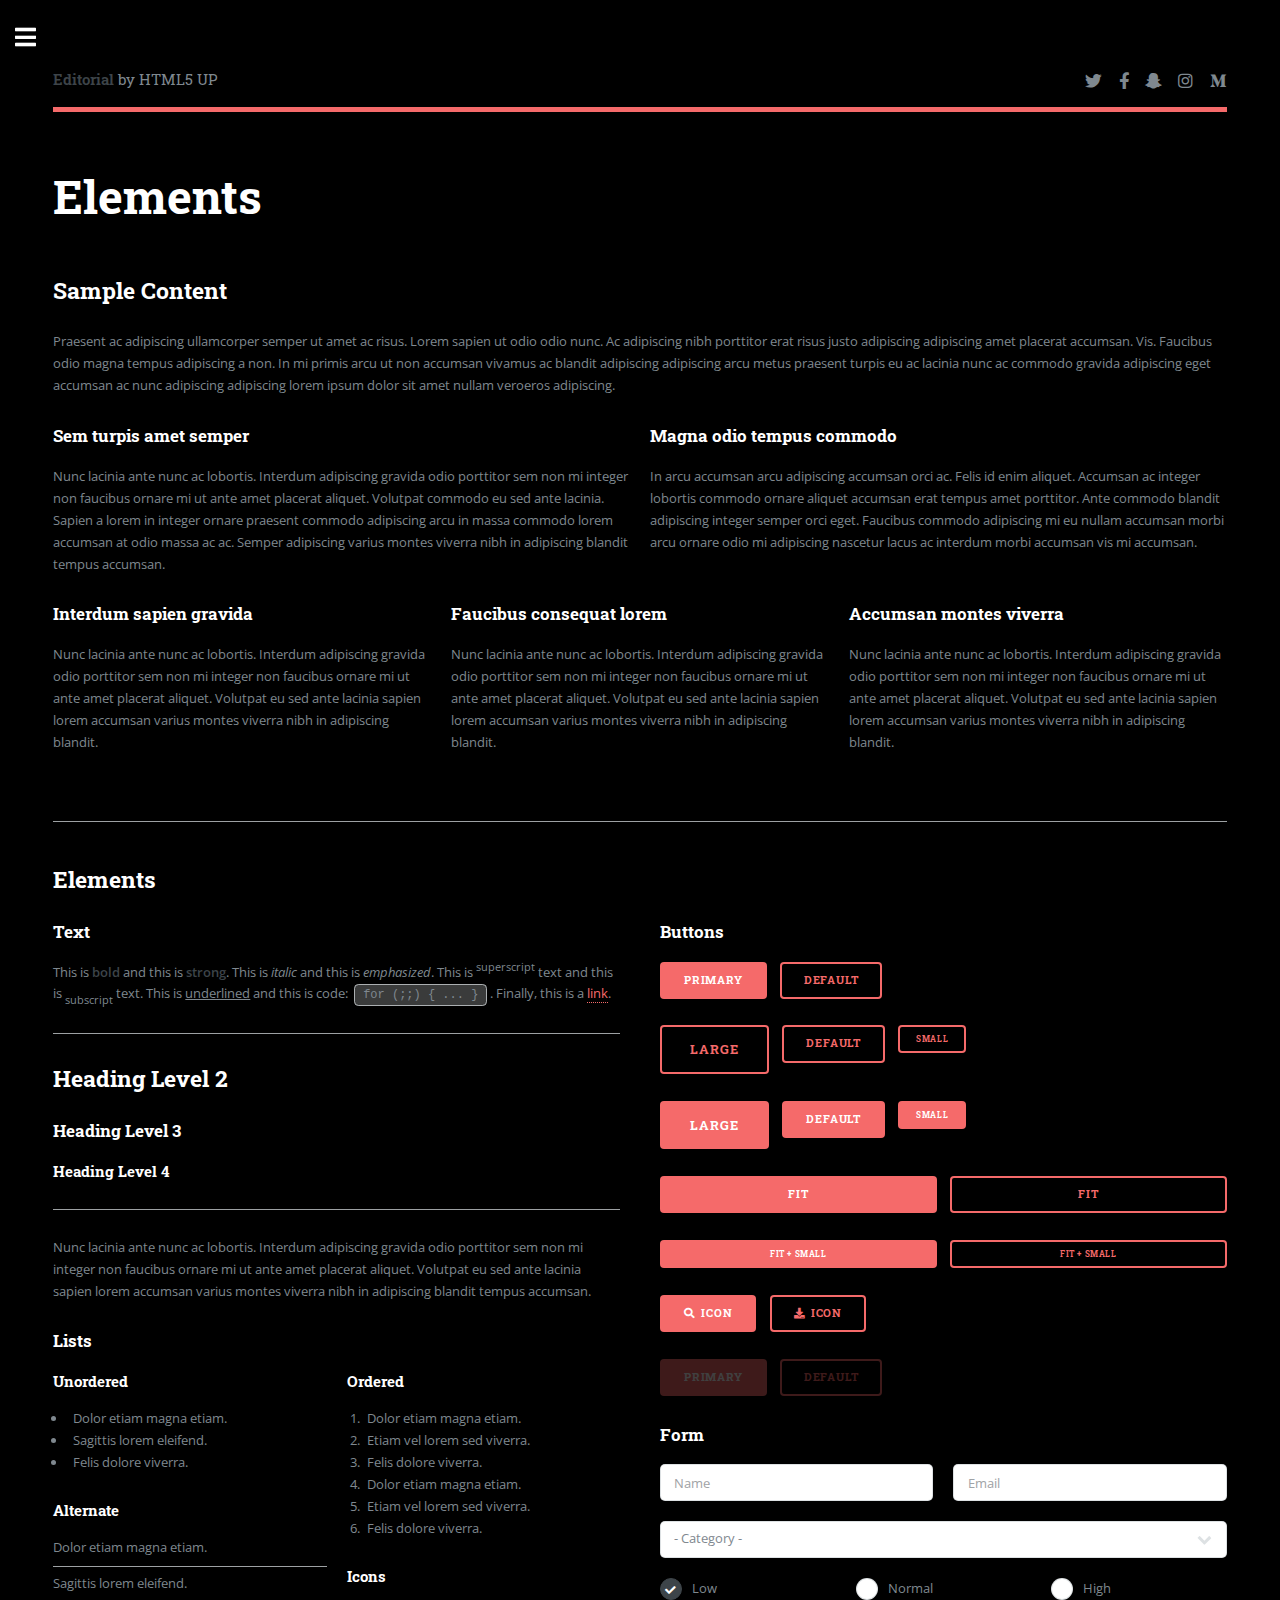
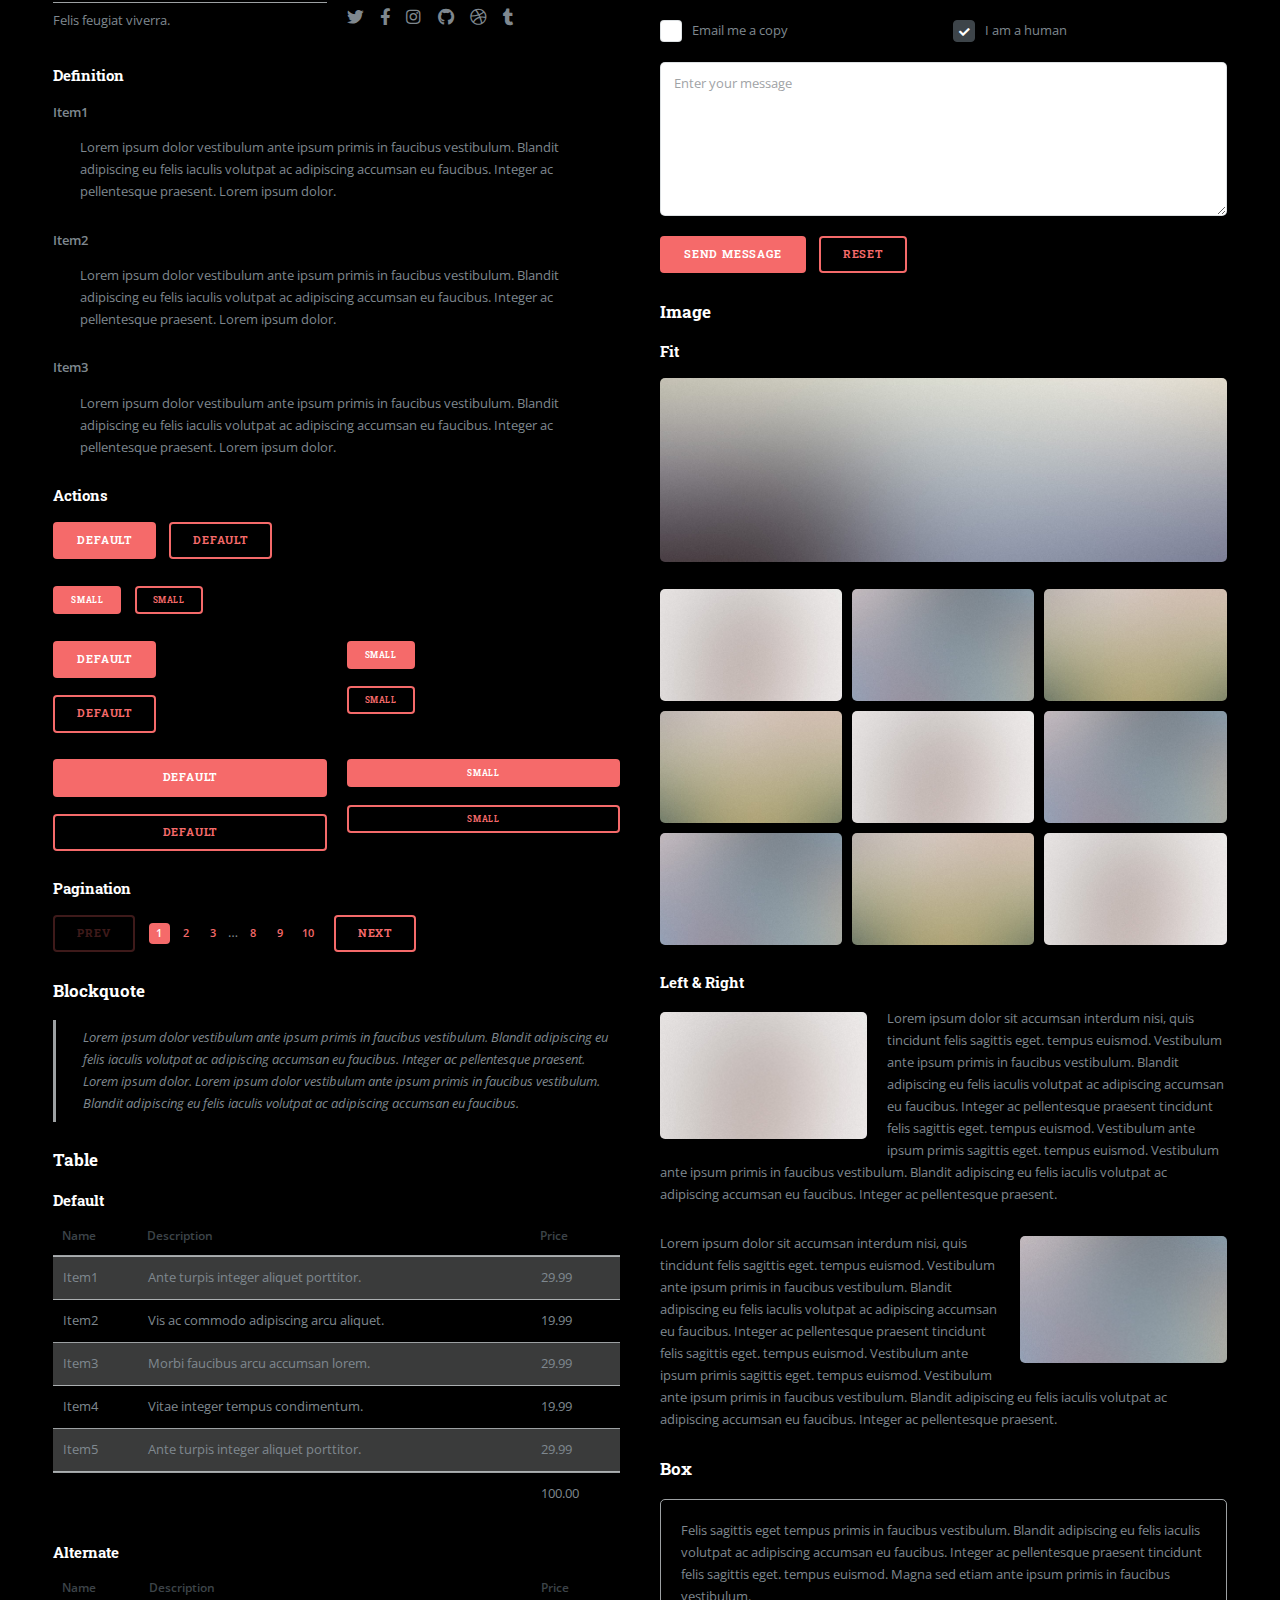
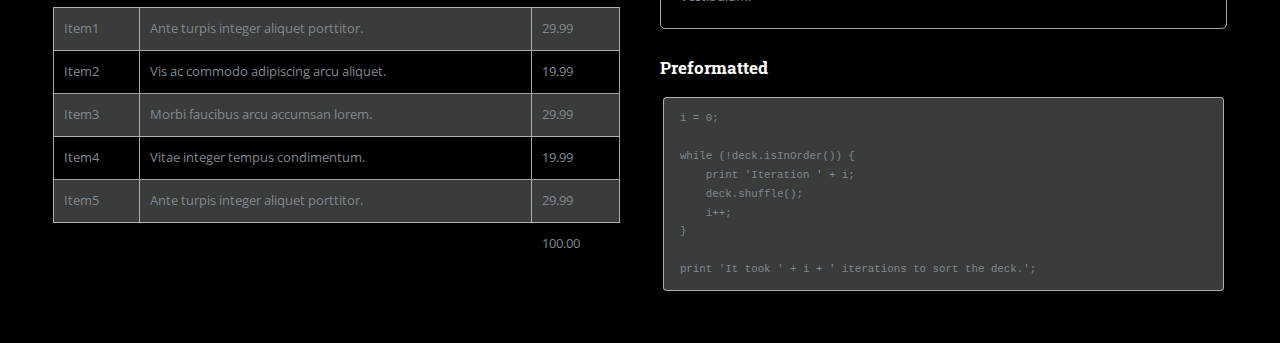
<file: elements.html>
<!DOCTYPE HTML>
<!--
	Editorial by HTML5 UP
	html5up.net | @ajlkn
	Free for personal and commercial use under the CCA 3.0 license (html5up.net/license)
-->
<html>

<head>
	<title>Elements - Editorial by HTML5 UP</title>
	<meta charset="utf-8" />
	<meta name="viewport" content="width=device-width, initial-scale=1, user-scalable=no" />
	<link rel="stylesheet" href="assets/css/main.css" />
</head>

<body class="is-preload">

	<!-- Wrapper -->
	<div id="wrapper">

		<!-- Main -->
		<div id="main">
			<div class="inner">

				<!-- Header -->
				<header id="header">
					<a href="index.html" class="logo"><strong>Editorial</strong> by HTML5 UP</a>
					<ul class="icons">
						<li><a href="#" class="icon brands fa-twitter"><span class="label">Twitter</span></a></li>
						<li><a href="#" class="icon brands fa-facebook-f"><span class="label">Facebook</span></a></li>
						<li><a href="#" class="icon brands fa-snapchat-ghost"><span class="label">Snapchat</span></a>
						</li>
						<li><a href="#" class="icon brands fa-instagram"><span class="label">Instagram</span></a></li>
						<li><a href="#" class="icon brands fa-medium-m"><span class="label">Medium</span></a></li>
					</ul>
				</header>

				<!-- Content -->
				<section>
					<header class="main">
						<h1>Elements</h1>
					</header>

					<!-- Content -->
					<h2 id="content">Sample Content</h2>
					<p>Praesent ac adipiscing ullamcorper semper ut amet ac risus. Lorem sapien ut odio odio nunc. Ac
						adipiscing nibh porttitor erat risus justo adipiscing adipiscing amet placerat accumsan. Vis.
						Faucibus odio magna tempus adipiscing a non. In mi primis arcu ut non accumsan vivamus ac
						blandit adipiscing adipiscing arcu metus praesent turpis eu ac lacinia nunc ac commodo gravida
						adipiscing eget accumsan ac nunc adipiscing adipiscing lorem ipsum dolor sit amet nullam
						veroeros adipiscing.</p>
					<div class="row">
						<div class="col-6 col-12-small">
							<h3>Sem turpis amet semper</h3>
							<p>Nunc lacinia ante nunc ac lobortis. Interdum adipiscing gravida odio porttitor sem non mi
								integer non faucibus ornare mi ut ante amet placerat aliquet. Volutpat commodo eu sed
								ante lacinia. Sapien a lorem in integer ornare praesent commodo adipiscing arcu in massa
								commodo lorem accumsan at odio massa ac ac. Semper adipiscing varius montes viverra nibh
								in adipiscing blandit tempus accumsan.</p>
						</div>
						<div class="col-6 col-12-small">
							<h3>Magna odio tempus commodo</h3>
							<p>In arcu accumsan arcu adipiscing accumsan orci ac. Felis id enim aliquet. Accumsan ac
								integer lobortis commodo ornare aliquet accumsan erat tempus amet porttitor. Ante
								commodo blandit adipiscing integer semper orci eget. Faucibus commodo adipiscing mi eu
								nullam accumsan morbi arcu ornare odio mi adipiscing nascetur lacus ac interdum morbi
								accumsan vis mi accumsan.</p>
						</div>
						<!-- Break -->
						<div class="col-4 col-12-medium">
							<h3>Interdum sapien gravida</h3>
							<p>Nunc lacinia ante nunc ac lobortis. Interdum adipiscing gravida odio porttitor sem non mi
								integer non faucibus ornare mi ut ante amet placerat aliquet. Volutpat eu sed ante
								lacinia sapien lorem accumsan varius montes viverra nibh in adipiscing blandit.</p>
						</div>
						<div class="col-4 col-12-medium">
							<h3>Faucibus consequat lorem</h3>
							<p>Nunc lacinia ante nunc ac lobortis. Interdum adipiscing gravida odio porttitor sem non mi
								integer non faucibus ornare mi ut ante amet placerat aliquet. Volutpat eu sed ante
								lacinia sapien lorem accumsan varius montes viverra nibh in adipiscing blandit.</p>
						</div>
						<div class="col-4 col-12-medium">
							<h3>Accumsan montes viverra</h3>
							<p>Nunc lacinia ante nunc ac lobortis. Interdum adipiscing gravida odio porttitor sem non mi
								integer non faucibus ornare mi ut ante amet placerat aliquet. Volutpat eu sed ante
								lacinia sapien lorem accumsan varius montes viverra nibh in adipiscing blandit.</p>
						</div>
					</div>

					<hr class="major" />

					<!-- Elements -->
					<h2 id="elements">Elements</h2>
					<div class="row gtr-200">
						<div class="col-6 col-12-medium">

							<!-- Text stuff -->
							<h3>Text</h3>
							<p>This is <b>bold</b> and this is <strong>strong</strong>. This is <i>italic</i> and this
								is <em>emphasized</em>.
								This is <sup>superscript</sup> text and this is <sub>subscript</sub> text.
								This is <u>underlined</u> and this is code: <code>for (;;) { ... }</code>.
								Finally, this is a <a href="#">link</a>.</p>
							<hr />
							<h2>Heading Level 2</h2>
							<h3>Heading Level 3</h3>
							<h4>Heading Level 4</h4>
							<hr />
							<p>Nunc lacinia ante nunc ac lobortis. Interdum adipiscing gravida odio porttitor sem non mi
								integer non faucibus ornare mi ut ante amet placerat aliquet. Volutpat eu sed ante
								lacinia sapien lorem accumsan varius montes viverra nibh in adipiscing blandit tempus
								accumsan.</p>

							<!-- Lists -->
							<h3>Lists</h3>
							<div class="row">
								<div class="col-6 col-12-small">

									<h4>Unordered</h4>
									<ul>
										<li>Dolor etiam magna etiam.</li>
										<li>Sagittis lorem eleifend.</li>
										<li>Felis dolore viverra.</li>
									</ul>

									<h4>Alternate</h4>
									<ul class="alt">
										<li>Dolor etiam magna etiam.</li>
										<li>Sagittis lorem eleifend.</li>
										<li>Felis feugiat viverra.</li>
									</ul>

								</div>
								<div class="col-6 col-12-small">

									<h4>Ordered</h4>
									<ol>
										<li>Dolor etiam magna etiam.</li>
										<li>Etiam vel lorem sed viverra.</li>
										<li>Felis dolore viverra.</li>
										<li>Dolor etiam magna etiam.</li>
										<li>Etiam vel lorem sed viverra.</li>
										<li>Felis dolore viverra.</li>
									</ol>

									<h4>Icons</h4>
									<ul class="icons">
										<li><a href="#" class="icon brands fa-twitter"><span
													class="label">Twitter</span></a></li>
										<li><a href="#" class="icon brands fa-facebook-f"><span
													class="label">Facebook</span></a></li>
										<li><a href="#" class="icon brands fa-instagram"><span
													class="label">Instagram</span></a></li>
										<li><a href="#" class="icon brands fa-github"><span
													class="label">Github</span></a></li>
										<li><a href="#" class="icon brands fa-dribbble"><span
													class="label">Dribbble</span></a></li>
										<li><a href="#" class="icon brands fa-tumblr"><span
													class="label">Tumblr</span></a></li>
									</ul>

								</div>
							</div>
							<h4>Definition</h4>
							<dl>
								<dt>Item1</dt>
								<dd>
									<p>Lorem ipsum dolor vestibulum ante ipsum primis in faucibus vestibulum. Blandit
										adipiscing eu felis iaculis volutpat ac adipiscing accumsan eu faucibus. Integer
										ac pellentesque praesent. Lorem ipsum dolor.</p>
								</dd>
								<dt>Item2</dt>
								<dd>
									<p>Lorem ipsum dolor vestibulum ante ipsum primis in faucibus vestibulum. Blandit
										adipiscing eu felis iaculis volutpat ac adipiscing accumsan eu faucibus. Integer
										ac pellentesque praesent. Lorem ipsum dolor.</p>
								</dd>
								<dt>Item3</dt>
								<dd>
									<p>Lorem ipsum dolor vestibulum ante ipsum primis in faucibus vestibulum. Blandit
										adipiscing eu felis iaculis volutpat ac adipiscing accumsan eu faucibus. Integer
										ac pellentesque praesent. Lorem ipsum dolor.</p>
								</dd>
							</dl>

							<h4>Actions</h4>
							<ul class="actions">
								<li><a href="#" class="button primary">Default</a></li>
								<li><a href="#" class="button">Default</a></li>
							</ul>
							<ul class="actions small">
								<li><a href="#" class="button primary small">Small</a></li>
								<li><a href="#" class="button small">Small</a></li>
							</ul>
							<div class="row">
								<div class="col-6 col-12-small">
									<ul class="actions stacked">
										<li><a href="#" class="button primary">Default</a></li>
										<li><a href="#" class="button">Default</a></li>
									</ul>
								</div>
								<div class="col-6 col-12-small">
									<ul class="actions stacked">
										<li><a href="#" class="button primary small">Small</a></li>
										<li><a href="#" class="button small">Small</a></li>
									</ul>
								</div>
								<div class="col-6 col-12-small">
									<ul class="actions stacked">
										<li><a href="#" class="button primary fit">Default</a></li>
										<li><a href="#" class="button fit">Default</a></li>
									</ul>
								</div>
								<div class="col-6 col-12-small">
									<ul class="actions stacked">
										<li><a href="#" class="button primary small fit">Small</a></li>
										<li><a href="#" class="button small fit">Small</a></li>
									</ul>
								</div>
							</div>

							<h4>Pagination</h4>
							<ul class="pagination">
								<li><span class="button disabled">Prev</span></li>
								<li><a href="#" class="page active">1</a></li>
								<li><a href="#" class="page">2</a></li>
								<li><a href="#" class="page">3</a></li>
								<li><span>&hellip;</span></li>
								<li><a href="#" class="page">8</a></li>
								<li><a href="#" class="page">9</a></li>
								<li><a href="#" class="page">10</a></li>
								<li><a href="#" class="button">Next</a></li>
							</ul>

							<!-- Blockquote -->
							<h3>Blockquote</h3>
							<blockquote>Lorem ipsum dolor vestibulum ante ipsum primis in faucibus vestibulum. Blandit
								adipiscing eu felis iaculis volutpat ac adipiscing accumsan eu faucibus. Integer ac
								pellentesque praesent. Lorem ipsum dolor. Lorem ipsum dolor vestibulum ante ipsum primis
								in faucibus vestibulum. Blandit adipiscing eu felis iaculis volutpat ac adipiscing
								accumsan eu faucibus.</blockquote>

							<!-- Table -->
							<h3>Table</h3>

							<h4>Default</h4>
							<div class="table-wrapper">
								<table>
									<thead>
										<tr>
											<th>Name</th>
											<th>Description</th>
											<th>Price</th>
										</tr>
									</thead>
									<tbody>
										<tr>
											<td>Item1</td>
											<td>Ante turpis integer aliquet porttitor.</td>
											<td>29.99</td>
										</tr>
										<tr>
											<td>Item2</td>
											<td>Vis ac commodo adipiscing arcu aliquet.</td>
											<td>19.99</td>
										</tr>
										<tr>
											<td>Item3</td>
											<td> Morbi faucibus arcu accumsan lorem.</td>
											<td>29.99</td>
										</tr>
										<tr>
											<td>Item4</td>
											<td>Vitae integer tempus condimentum.</td>
											<td>19.99</td>
										</tr>
										<tr>
											<td>Item5</td>
											<td>Ante turpis integer aliquet porttitor.</td>
											<td>29.99</td>
										</tr>
									</tbody>
									<tfoot>
										<tr>
											<td colspan="2"></td>
											<td>100.00</td>
										</tr>
									</tfoot>
								</table>
							</div>

							<h4>Alternate</h4>
							<div class="table-wrapper">
								<table class="alt">
									<thead>
										<tr>
											<th>Name</th>
											<th>Description</th>
											<th>Price</th>
										</tr>
									</thead>
									<tbody>
										<tr>
											<td>Item1</td>
											<td>Ante turpis integer aliquet porttitor.</td>
											<td>29.99</td>
										</tr>
										<tr>
											<td>Item2</td>
											<td>Vis ac commodo adipiscing arcu aliquet.</td>
											<td>19.99</td>
										</tr>
										<tr>
											<td>Item3</td>
											<td> Morbi faucibus arcu accumsan lorem.</td>
											<td>29.99</td>
										</tr>
										<tr>
											<td>Item4</td>
											<td>Vitae integer tempus condimentum.</td>
											<td>19.99</td>
										</tr>
										<tr>
											<td>Item5</td>
											<td>Ante turpis integer aliquet porttitor.</td>
											<td>29.99</td>
										</tr>
									</tbody>
									<tfoot>
										<tr>
											<td colspan="2"></td>
											<td>100.00</td>
										</tr>
									</tfoot>
								</table>
							</div>

						</div>
						<div class="col-6 col-12-medium">

							<!-- Buttons -->
							<h3>Buttons</h3>
							<ul class="actions">
								<li><a href="#" class="button primary">Primary</a></li>
								<li><a href="#" class="button">Default</a></li>
							</ul>
							<ul class="actions">
								<li><a href="#" class="button large">Large</a></li>
								<li><a href="#" class="button">Default</a></li>
								<li><a href="#" class="button small">Small</a></li>
							</ul>
							<ul class="actions">
								<li><a href="#" class="button primary large">Large</a></li>
								<li><a href="#" class="button primary">Default</a></li>
								<li><a href="#" class="button primary small">Small</a></li>
							</ul>
							<ul class="actions fit">
								<li><a href="#" class="button primary fit">Fit</a></li>
								<li><a href="#" class="button fit">Fit</a></li>
							</ul>
							<ul class="actions fit small">
								<li><a href="#" class="button primary fit small">Fit + Small</a></li>
								<li><a href="#" class="button fit small">Fit + Small</a></li>
							</ul>
							<ul class="actions">
								<li><a href="#" class="button primary icon solid fa-search">Icon</a></li>
								<li><a href="#" class="button icon solid fa-download">Icon</a></li>
							</ul>
							<ul class="actions">
								<li><span class="button primary disabled">Primary</span></li>
								<li><span class="button disabled">Default</span></li>
							</ul>

							<!-- Form -->
							<h3>Form</h3>

							<form method="post" action="#">
								<div class="row gtr-uniform">
									<div class="col-6 col-12-xsmall">
										<input type="text" name="demo-name" id="demo-name" value=""
											placeholder="Name" />
									</div>
									<div class="col-6 col-12-xsmall">
										<input type="email" name="demo-email" id="demo-email" value=""
											placeholder="Email" />
									</div>
									<!-- Break -->
									<div class="col-12">
										<select name="demo-category" id="demo-category">
											<option value="">- Category -</option>
											<option value="1">Manufacturing</option>
											<option value="1">Shipping</option>
											<option value="1">Administration</option>
											<option value="1">Human Resources</option>
										</select>
									</div>
									<!-- Break -->
									<div class="col-4 col-12-small">
										<input type="radio" id="demo-priority-low" name="demo-priority" checked>
										<label for="demo-priority-low">Low</label>
									</div>
									<div class="col-4 col-12-small">
										<input type="radio" id="demo-priority-normal" name="demo-priority">
										<label for="demo-priority-normal">Normal</label>
									</div>
									<div class="col-4 col-12-small">
										<input type="radio" id="demo-priority-high" name="demo-priority">
										<label for="demo-priority-high">High</label>
									</div>
									<!-- Break -->
									<div class="col-6 col-12-small">
										<input type="checkbox" id="demo-copy" name="demo-copy">
										<label for="demo-copy">Email me a copy</label>
									</div>
									<div class="col-6 col-12-small">
										<input type="checkbox" id="demo-human" name="demo-human" checked>
										<label for="demo-human">I am a human</label>
									</div>
									<!-- Break -->
									<div class="col-12">
										<textarea name="demo-message" id="demo-message" placeholder="Enter your message"
											rows="6"></textarea>
									</div>
									<!-- Break -->
									<div class="col-12">
										<ul class="actions">
											<li><input type="submit" value="Send Message" class="primary" /></li>
											<li><input type="reset" value="Reset" /></li>
										</ul>
									</div>
								</div>
							</form>

							<!-- Image -->
							<h3>Image</h3>

							<h4>Fit</h4>
							<span class="image fit"><img src="images/pic11.jpg" alt="" /></span>
							<div class="box alt">
								<div class="row gtr-50 gtr-uniform">
									<div class="col-4"><span class="image fit"><img src="images/pic01.jpg"
												alt="" /></span></div>
									<div class="col-4"><span class="image fit"><img src="images/pic02.jpg"
												alt="" /></span></div>
									<div class="col-4"><span class="image fit"><img src="images/pic03.jpg"
												alt="" /></span></div>
									<!-- Break -->
									<div class="col-4"><span class="image fit"><img src="images/pic03.jpg"
												alt="" /></span></div>
									<div class="col-4"><span class="image fit"><img src="images/pic01.jpg"
												alt="" /></span></div>
									<div class="col-4"><span class="image fit"><img src="images/pic02.jpg"
												alt="" /></span></div>
									<!-- Break -->
									<div class="col-4"><span class="image fit"><img src="images/pic02.jpg"
												alt="" /></span></div>
									<div class="col-4"><span class="image fit"><img src="images/pic03.jpg"
												alt="" /></span></div>
									<div class="col-4"><span class="image fit"><img src="images/pic01.jpg"
												alt="" /></span></div>
								</div>
							</div>

							<h4>Left &amp; Right</h4>
							<p><span class="image left"><img src="images/pic01.jpg" alt="" /></span>Lorem ipsum dolor
								sit accumsan interdum nisi, quis tincidunt felis sagittis eget. tempus euismod.
								Vestibulum ante ipsum primis in faucibus vestibulum. Blandit adipiscing eu felis iaculis
								volutpat ac adipiscing accumsan eu faucibus. Integer ac pellentesque praesent tincidunt
								felis sagittis eget. tempus euismod. Vestibulum ante ipsum primis sagittis eget. tempus
								euismod. Vestibulum ante ipsum primis in faucibus vestibulum. Blandit adipiscing eu
								felis iaculis volutpat ac adipiscing accumsan eu faucibus. Integer ac pellentesque
								praesent.</p>
							<p><span class="image right"><img src="images/pic02.jpg" alt="" /></span>Lorem ipsum dolor
								sit accumsan interdum nisi, quis tincidunt felis sagittis eget. tempus euismod.
								Vestibulum ante ipsum primis in faucibus vestibulum. Blandit adipiscing eu felis iaculis
								volutpat ac adipiscing accumsan eu faucibus. Integer ac pellentesque praesent tincidunt
								felis sagittis eget. tempus euismod. Vestibulum ante ipsum primis sagittis eget. tempus
								euismod. Vestibulum ante ipsum primis in faucibus vestibulum. Blandit adipiscing eu
								felis iaculis volutpat ac adipiscing accumsan eu faucibus. Integer ac pellentesque
								praesent.</p>

							<!-- Box -->
							<h3>Box</h3>
							<div class="box">
								<p>Felis sagittis eget tempus primis in faucibus vestibulum. Blandit adipiscing eu felis
									iaculis volutpat ac adipiscing accumsan eu faucibus. Integer ac pellentesque
									praesent tincidunt felis sagittis eget. tempus euismod. Magna sed etiam ante ipsum
									primis in faucibus vestibulum.</p>
							</div>

							<!-- Preformatted Code -->
							<h3>Preformatted</h3>
							<pre><code>i = 0;

while (!deck.isInOrder()) {
    print 'Iteration ' + i;
    deck.shuffle();
    i++;
}

print 'It took ' + i + ' iterations to sort the deck.';
</code></pre>

						</div>
					</div>

				</section>

			</div>
		</div>

		<!-- Sidebar -->
		<div id="sidebar">
			<div class="inner">

				<!-- Search -->
				<section id="search" class="alt">
					<form method="post" action="#">
						<input type="text" name="query" id="query" placeholder="Search" />
					</form>
				</section>

				<!-- Menu -->
				<nav id="menu">
					<header class="major">
						<h2>Menu</h2>
					</header>
					<ul>
						<li><a href="index.html">Homepage</a></li>
						<li><a href="generic.html">Generic</a></li>
						<li><a href="elements.html">Elements</a></li>
						<li>
							<span class="opener">Submenu</span>
							<ul>
								<li><a href="#">Lorem Dolor</a></li>
								<li><a href="#">Ipsum Adipiscing</a></li>
								<li><a href="#">Tempus Magna</a></li>
								<li><a href="#">Feugiat Veroeros</a></li>
							</ul>
						</li>
						<li><a href="#">Etiam Dolore</a></li>
						<li><a href="#">Adipiscing</a></li>
						<li>
							<span class="opener">Another Submenu</span>
							<ul>
								<li><a href="#">Lorem Dolor</a></li>
								<li><a href="#">Ipsum Adipiscing</a></li>
								<li><a href="#">Tempus Magna</a></li>
								<li><a href="#">Feugiat Veroeros</a></li>
							</ul>
						</li>
						<li><a href="#">Maximus Erat</a></li>
						<li><a href="#">Sapien Mauris</a></li>
						<li><a href="#">Amet Lacinia</a></li>
					</ul>
				</nav>

				<!-- Section -->
				<section>
					<header class="major">
						<h2>Ante interdum</h2>
					</header>
					<div class="mini-posts">
						<article>
							<a href="#" class="image"><img src="images/pic07.jpg" alt="" /></a>
							<p>Aenean ornare velit lacus, ac varius enim lorem ullamcorper dolore aliquam.</p>
						</article>
						<article>
							<a href="#" class="image"><img src="images/pic08.jpg" alt="" /></a>
							<p>Aenean ornare velit lacus, ac varius enim lorem ullamcorper dolore aliquam.</p>
						</article>
						<article>
							<a href="#" class="image"><img src="images/pic09.jpg" alt="" /></a>
							<p>Aenean ornare velit lacus, ac varius enim lorem ullamcorper dolore aliquam.</p>
						</article>
					</div>
					<ul class="actions">
						<li><a href="#" class="button">More</a></li>
					</ul>
				</section>

				<!-- Section -->
				<section>
					<header class="major">
						<h2>Get in touch</h2>
					</header>
					<p>Sed varius enim lorem ullamcorper dolore aliquam aenean ornare velit lacus, ac varius enim lorem
						ullamcorper dolore. Proin sed aliquam facilisis ante interdum. Sed nulla amet lorem feugiat
						tempus aliquam.</p>
					<ul class="contact">
						<li class="icon solid fa-envelope"><a href="#">information@untitled.tld</a></li>
						<li class="icon solid fa-phone">(000) 000-0000</li>
						<li class="icon solid fa-home">1234 Somewhere Road #8254<br />
							Nashville, TN 00000-0000</li>
					</ul>
				</section>

				<!-- Footer -->
				<footer id="footer">
					<p class="copyright">&copy; Untitled. All rights reserved. Demo Images: <a
							href="https://unsplash.com">Unsplash</a>. Design: <a href="https://html5up.net">HTML5
							UP</a>.</p>
				</footer>

			</div>
		</div>

	</div>

	<!-- Scripts -->
	<script src="assets/js/jquery.min.js"></script>
	<script src="assets/js/browser.min.js"></script>
	<script src="assets/js/breakpoints.min.js"></script>
	<script src="assets/js/util.js"></script>
	<script src="assets/js/main.js"></script>

</body>

</html>
</file>
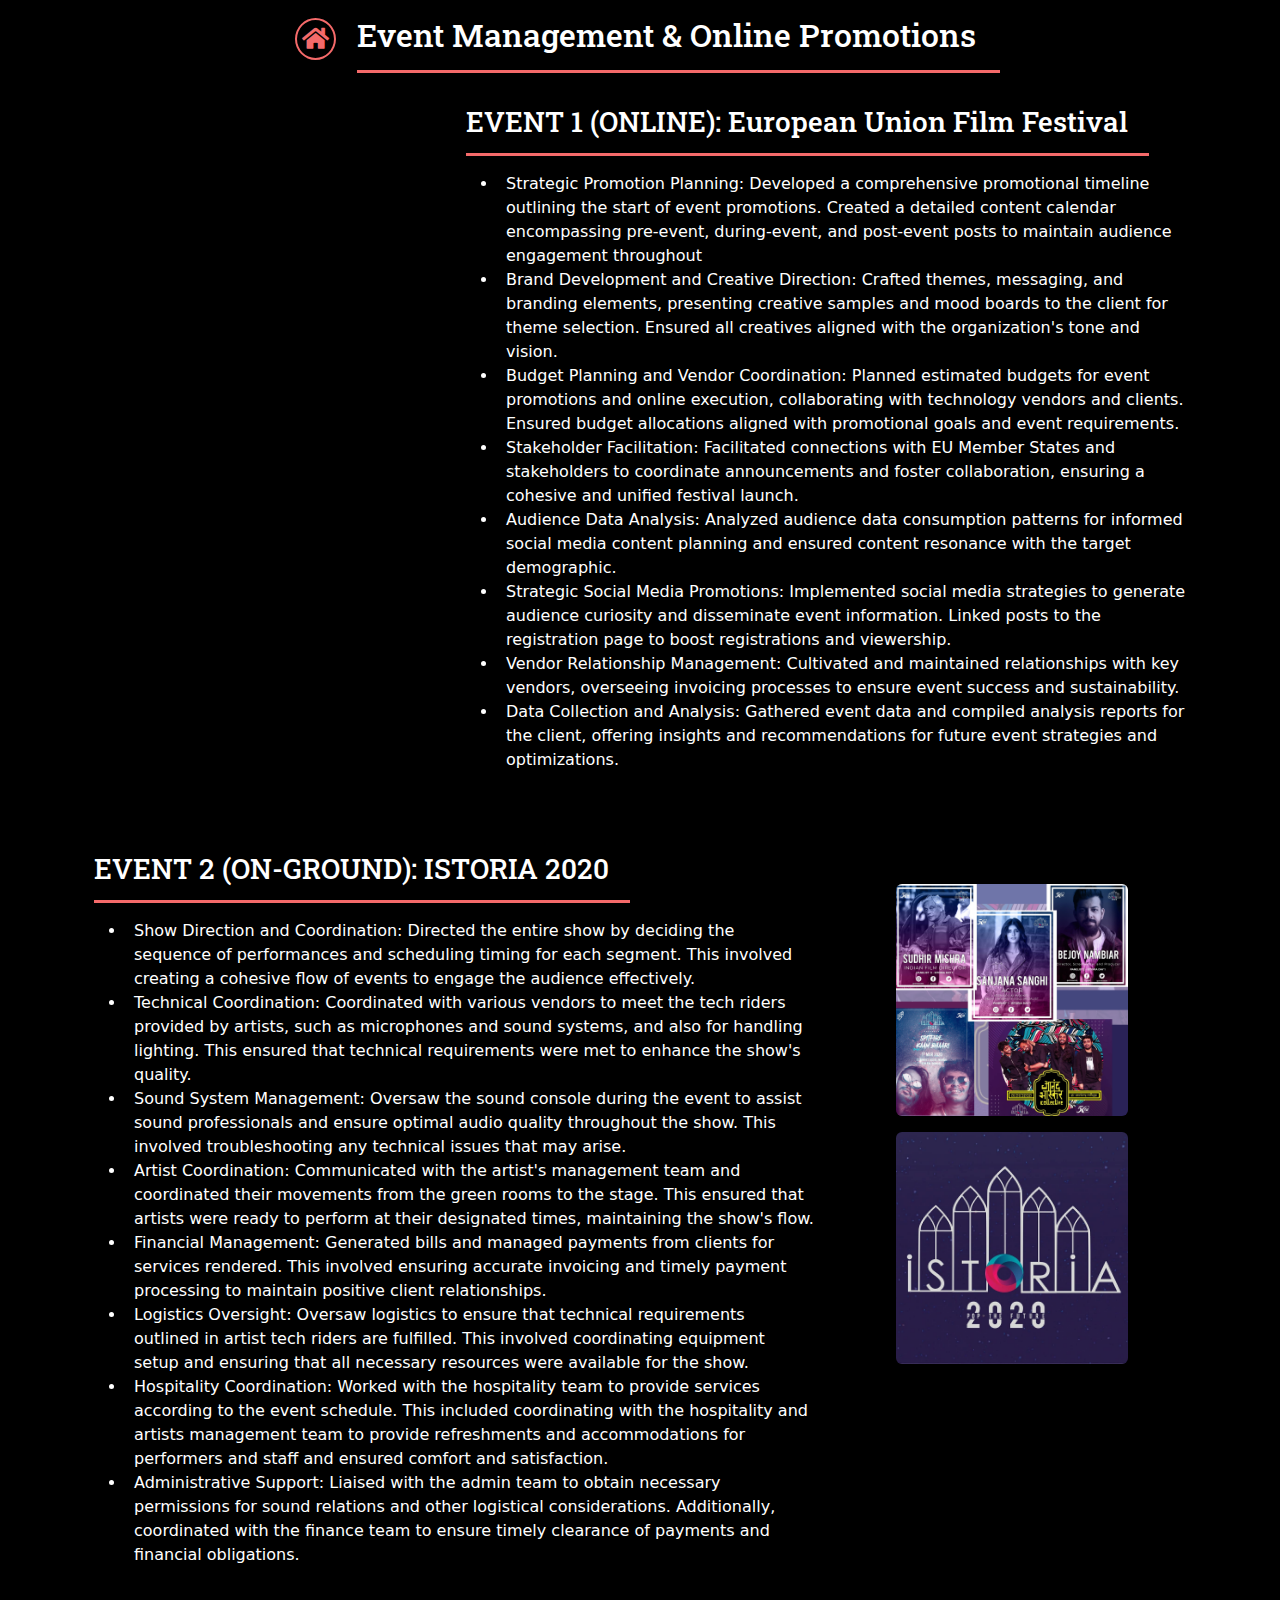
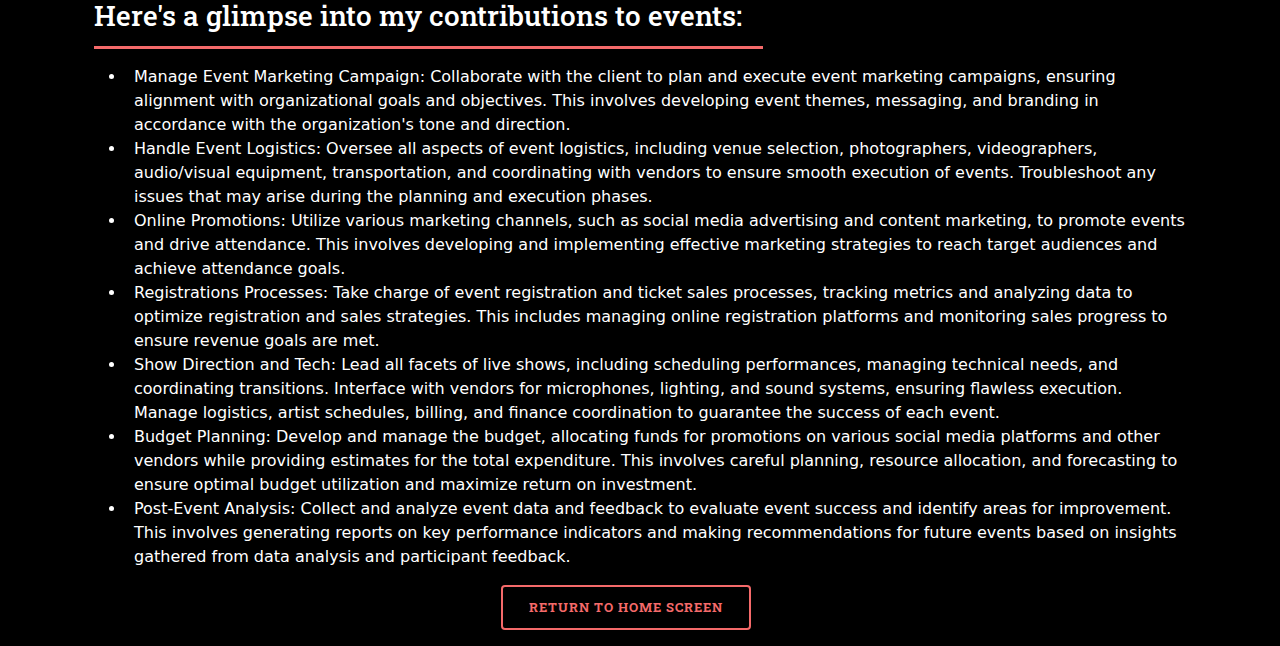
<file: event.html>
<!DOCTYPE HTML>
<!--
	Editorial by HTML5 UP
	html5up.net | @ajlkn
	Free for personal and commercial use under the CCA 3.0 license (html5up.net/license)
-->
<html>

<head>
	<title>Ishita's Portfolio</title>
	<meta charset="utf-8" />
	<meta name="viewport" content="width=device-width, initial-scale=1, user-scalable=no" />
	<link rel="stylesheet" href="assets/css/main.css" />
	<!-- Bootstrap CSS -->
	<link href="https://cdn.jsdelivr.net/npm/bootstrap@5.3.0-alpha1/dist/css/bootstrap.min.css" rel="stylesheet">
	<!-- Bootstrap JavaScript (optional, if you need Bootstrap's JavaScript features) -->
	<script src="https://cdn.jsdelivr.net/npm/bootstrap@5.3.0-alpha1/dist/js/bootstrap.bundle.min.js"></script>

</head>

<body class="is-preload bg-black text-white">

	<!-- Wrapper -->
	<div id="wrapper">
		<!-- Main -->
		<div id="main">
			<!-- Project -->
			<section id="projectContainer">
				<div class="container">
					<!-- Section - Project 1-->
					<section id="projectContainer">
						<div class="container">
							<header class="major text-center">
								<span onclick="navigateTo('index.html')" class="icon solid fa-home home-icon"></span>
								<h2>Event Management & Online Promotions</h2>
							</header>
							<!-- Section - Project 1-->
							<section id="ccProject1">
								<div class="row">
									<div class="col-xs-12 col-sm-12 col-md-12 col-lg-4">
										<!-- <a href="https://www.instagram.com/reel/CYD8uq7JLf3/"> -->
										<blockquote class="instagram-media event"
											data-instgrm-permalink="https://www.instagram.com/reel/CYD8uq7JLf3/"
											data-instgrm-version="13">
										</blockquote>
										<!-- </a> -->
									</div>
									<div class="col-xs-12 col-sm-12 col-md-12 col-lg-8">
										<header class="major">
											<h3>EVENT 1 (ONLINE): European Union Film Festival</h3>
										</header>
										<ul>
											<li>Strategic Promotion Planning: Developed a comprehensive promotional
												timeline outlining the start of event promotions. Created a detailed
												content calendar encompassing pre-event, during-event, and post-event
												posts to maintain audience engagement throughout</li>
											<li>Brand Development and Creative Direction: Crafted themes, messaging, and
												branding elements, presenting creative samples and mood boards to the
												client for theme selection. Ensured all creatives aligned with the
												organization's tone and vision.</li>
											<li>Budget Planning and Vendor Coordination: Planned estimated budgets for
												event promotions and online execution, collaborating with technology
												vendors and clients. Ensured budget allocations aligned with promotional
												goals and event requirements.</li>
											<li>Stakeholder Facilitation: Facilitated connections with EU Member States
												and stakeholders to coordinate announcements and foster collaboration,
												ensuring a cohesive and unified festival launch.</li>
											<li>Audience Data Analysis: Analyzed audience data consumption patterns for
												informed social media content planning and ensured content resonance
												with the target demographic.</li>
											<li>Strategic Social Media Promotions: Implemented social media strategies
												to generate audience curiosity and disseminate event information. Linked
												posts to the registration page to boost registrations and viewership.
											</li>
											<li>Vendor Relationship Management: Cultivated and maintained relationships
												with key vendors, overseeing invoicing processes to ensure event success
												and sustainability.</li>
											<li>Data Collection and Analysis: Gathered event data and compiled analysis
												reports for the client, offering insights and recommendations for future
												event strategies and optimizations.</li>
										</ul>
									</div>
								</div>

								<!-- Section - ISTORIA -->
								<section id="ccProject1" class="mt-5">
									<div class="row">


										<div class="col-xs-12 col-sm-12 col-md-12 col-lg-8">
											<header class="major">
												<h3>EVENT 2 (ON-GROUND): ISTORIA 2020</h3>
											</header>
											<ul>
												<li>Show Direction and Coordination: Directed the entire show by
													deciding the sequence of performances and scheduling timing for each
													segment. This involved creating a cohesive flow of events to engage
													the audience effectively.</li>
												<li>Technical Coordination: Coordinated with various vendors to meet the
													tech riders provided by artists, such as microphones and sound
													systems, and also for handling lighting. This ensured that technical
													requirements were met to enhance the show's quality.</li>
												<li>Sound System Management: Oversaw the sound console during the event
													to assist sound professionals and ensure optimal audio quality
													throughout the show. This involved troubleshooting any technical
													issues that may arise.</li>
												<li>Artist Coordination: Communicated with the artist's management team
													and coordinated their movements from the green rooms to the stage.
													This ensured that artists were ready to perform at their designated
													times, maintaining the show's flow.</li>
												<li>Financial Management: Generated bills and managed payments from
													clients for services rendered. This involved ensuring accurate
													invoicing and timely payment processing to maintain positive client
													relationships.</li>
												<li>Logistics Oversight: Oversaw logistics to ensure that technical
													requirements outlined in artist tech riders are fulfilled. This
													involved coordinating equipment setup and ensuring that all
													necessary resources were available for the show.</li>
												<li>Hospitality Coordination: Worked with the hospitality team to
													provide services according to the event schedule. This included
													coordinating with the hospitality and artists management team to
													provide refreshments and accommodations for performers and staff and
													ensured comfort and satisfaction.</li>
												<li>Administrative Support: Liaised with the admin team to obtain
													necessary permissions for sound relations and other logistical
													considerations. Additionally, coordinated with the finance team to
													ensure timely clearance of payments and financial obligations.</li>
											</ul>
										</div>
										<div class="col-xs-12 col-sm-12 col-md-12 col-lg-4 pt-5">
											<div class="col-12 text-center">
												<img src="images/EventManagement2-Istoria2020.png" alt=""
													class="rounded col-8">
											</div>
											<div class="col-12 text-center pt-3">
												<img src="images/EventManagement1-Istoria2020.jpg" alt=""
													class="rounded col-8">
											</div>
										</div>

									</div>
									<header class="major">
										<h3>Here's a glimpse into my contributions to events:</h3>
									</header>
									<ul>
										<li>Manage Event Marketing Campaign: Collaborate with the client to plan and
											execute event marketing campaigns, ensuring alignment with organizational
											goals and objectives. This involves developing event themes, messaging, and
											branding in accordance with the organization's tone and direction.</li>
										<li>Handle Event Logistics: Oversee all aspects of event logistics, including
											venue selection, photographers, videographers, audio/visual equipment,
											transportation, and coordinating with vendors to ensure smooth execution of
											events. Troubleshoot any issues that may arise during the planning and
											execution phases.</li>
										<li>Online Promotions: Utilize various marketing channels, such as social media
											advertising and content marketing, to promote events and drive attendance.
											This involves developing and implementing effective marketing strategies to
											reach target audiences and achieve attendance goals.</li>
										<li>Registrations Processes: Take charge of event registration and ticket sales
											processes, tracking metrics and analyzing data to optimize registration and
											sales strategies. This includes managing online registration platforms and
											monitoring sales progress to ensure revenue goals are met.</li>
										<li>Show Direction and Tech: Lead all facets of live shows, including scheduling
											performances, managing technical needs, and coordinating transitions.
											Interface with vendors for microphones, lighting, and sound systems,
											ensuring flawless execution. Manage logistics, artist schedules, billing,
											and finance coordination to guarantee the success of each event.</li>
										<li>Budget Planning: Develop and manage the budget, allocating funds for
											promotions on various social media platforms and other vendors while
											providing estimates for the total expenditure. This involves careful
											planning, resource allocation, and forecasting to ensure optimal budget
											utilization and maximize return on investment.</li>
										<li>Post-Event Analysis: Collect and analyze event data and feedback to evaluate
											event success and identify areas for improvement. This involves generating
											reports on key performance indicators and making recommendations for future
											events based on insights gathered from data analysis and participant
											feedback.</li>
									</ul>
								</section>

						</div>
					</section>
					<!-- Section - Project 2: #LetsUntag -->
					<section id="backHome">
						<div class="row text-center">
							<ul class="actions justify-content-center">
								<li><a class="button" onclick="navigateTo('index.html')">Return To Home Screen</a></li>
							</ul>
						</div>
					</section>
				</div>


		</div>
	</div>

	</div>

	<!-- Scripts -->
	<script src="assets/js/jquery.min.js"></script>
	<script src="assets/js/browser.min.js"></script>
	<script src="assets/js/breakpoints.min.js"></script>
	<script src="assets/js/util.js"></script>
	<script src="assets/js/main.js"></script>
	<script async="" src="//www.instagram.com/embed.js"></script>
	<script>
		function navigateTo(url) {
			window.location.href = url;
		}
	</script>
	<script>
		// Trigger autoplay for embedded Instagram post
		var instagramBlockquote = document.querySelector('.instagram-media');
		if (instagramBlockquote) {
			setTimeout(function () {
				instagramBlockquote.click();
			}, 5000); 
		}

	</script>
</body>

</html>
</file>
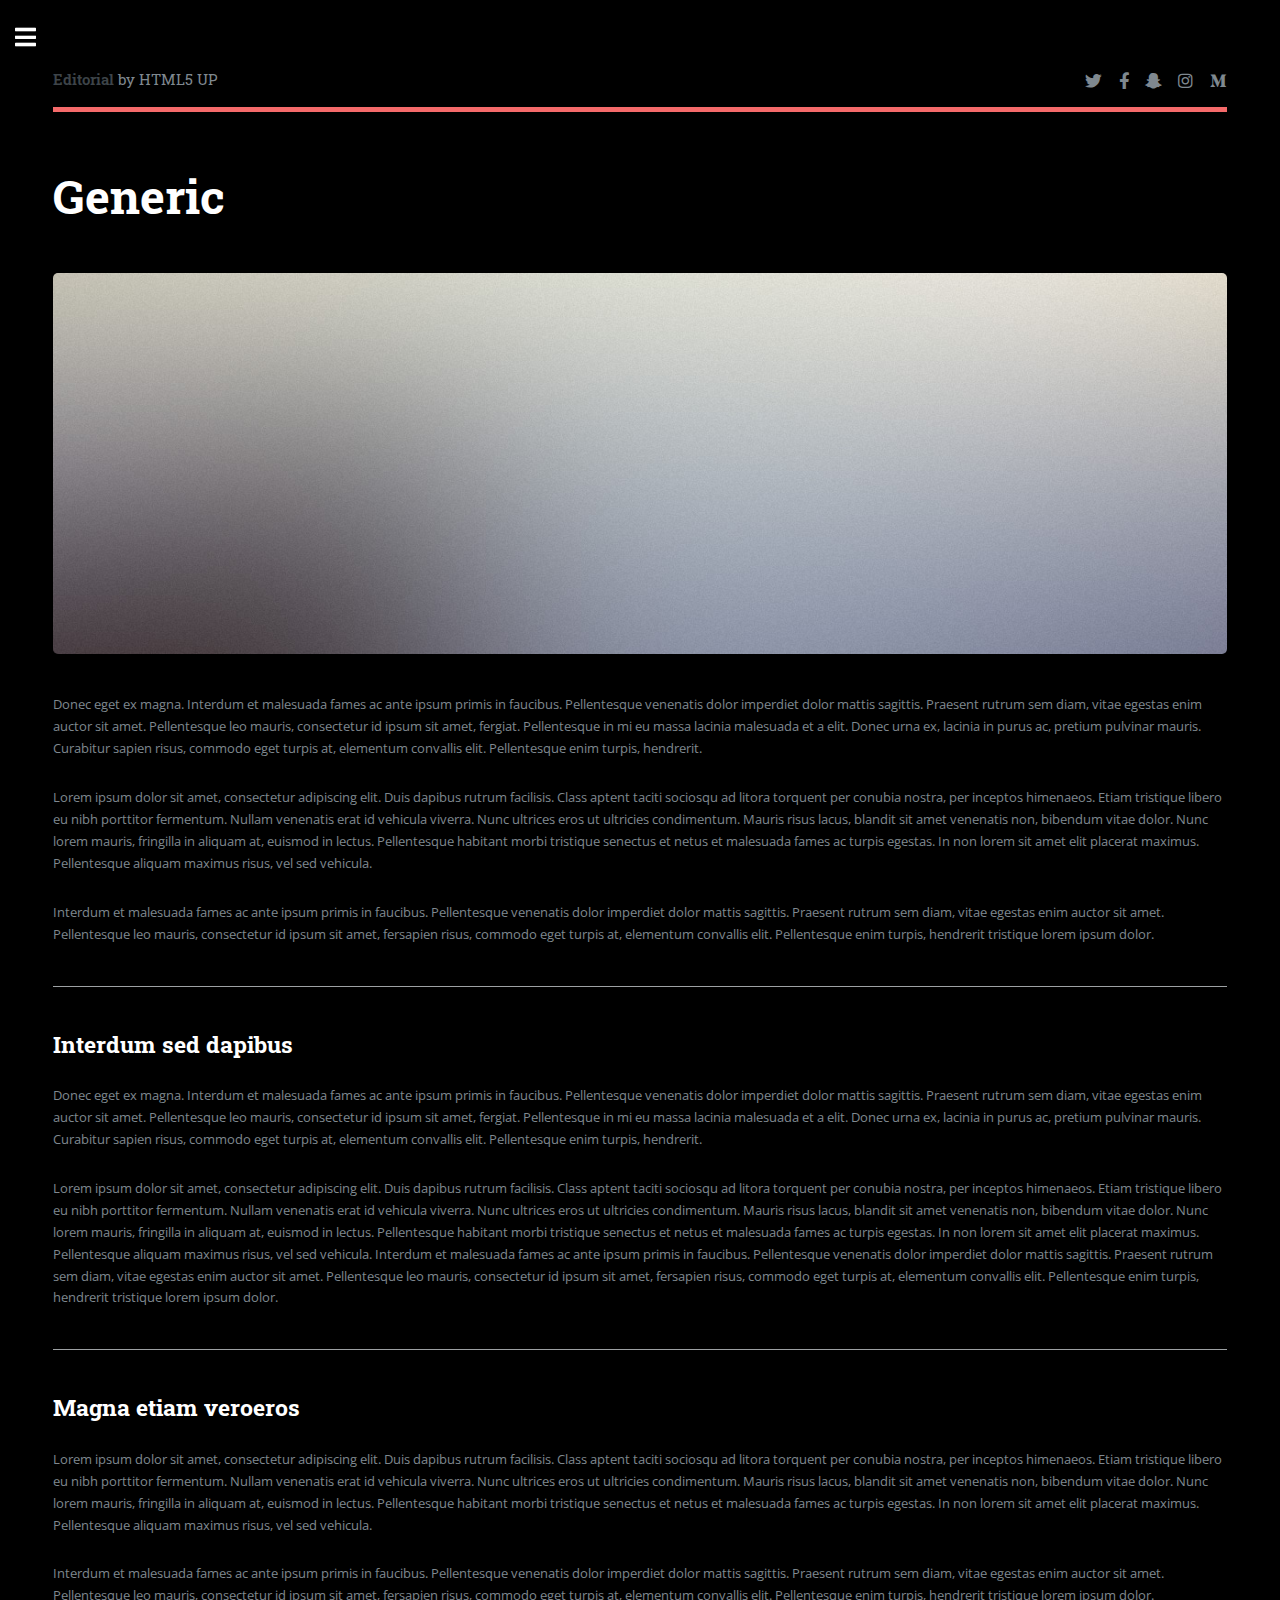
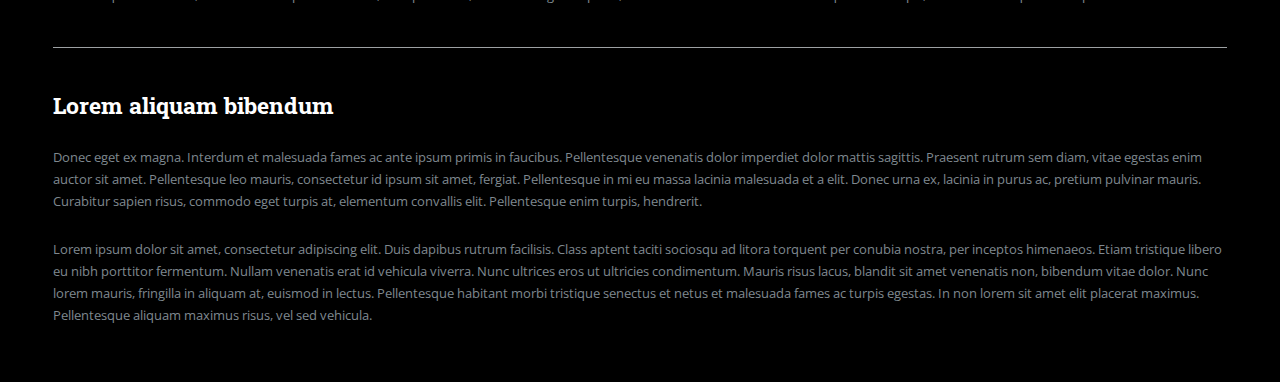
<file: generic.html>
<!DOCTYPE HTML>
<!--
	Editorial by HTML5 UP
	html5up.net | @ajlkn
	Free for personal and commercial use under the CCA 3.0 license (html5up.net/license)
-->
<html>
	<head>
		<title>Generic - Editorial by HTML5 UP</title>
		<meta charset="utf-8" />
		<meta name="viewport" content="width=device-width, initial-scale=1, user-scalable=no" />
		<link rel="stylesheet" href="assets/css/main.css" />
	</head>
	<body class="is-preload">

		<!-- Wrapper -->
			<div id="wrapper">

				<!-- Main -->
					<div id="main">
						<div class="inner">

							<!-- Header -->
								<header id="header">
									<a href="index.html" class="logo"><strong>Editorial</strong> by HTML5 UP</a>
									<ul class="icons">
										<li><a href="#" class="icon brands fa-twitter"><span class="label">Twitter</span></a></li>
										<li><a href="#" class="icon brands fa-facebook-f"><span class="label">Facebook</span></a></li>
										<li><a href="#" class="icon brands fa-snapchat-ghost"><span class="label">Snapchat</span></a></li>
										<li><a href="#" class="icon brands fa-instagram"><span class="label">Instagram</span></a></li>
										<li><a href="#" class="icon brands fa-medium-m"><span class="label">Medium</span></a></li>
									</ul>
								</header>

							<!-- Content -->
								<section>
									<header class="main">
										<h1>Generic</h1>
									</header>

									<span class="image main"><img src="images/pic11.jpg" alt="" /></span>

									<p>Donec eget ex magna. Interdum et malesuada fames ac ante ipsum primis in faucibus. Pellentesque venenatis dolor imperdiet dolor mattis sagittis. Praesent rutrum sem diam, vitae egestas enim auctor sit amet. Pellentesque leo mauris, consectetur id ipsum sit amet, fergiat. Pellentesque in mi eu massa lacinia malesuada et a elit. Donec urna ex, lacinia in purus ac, pretium pulvinar mauris. Curabitur sapien risus, commodo eget turpis at, elementum convallis elit. Pellentesque enim turpis, hendrerit.</p>
									<p>Lorem ipsum dolor sit amet, consectetur adipiscing elit. Duis dapibus rutrum facilisis. Class aptent taciti sociosqu ad litora torquent per conubia nostra, per inceptos himenaeos. Etiam tristique libero eu nibh porttitor fermentum. Nullam venenatis erat id vehicula viverra. Nunc ultrices eros ut ultricies condimentum. Mauris risus lacus, blandit sit amet venenatis non, bibendum vitae dolor. Nunc lorem mauris, fringilla in aliquam at, euismod in lectus. Pellentesque habitant morbi tristique senectus et netus et malesuada fames ac turpis egestas. In non lorem sit amet elit placerat maximus. Pellentesque aliquam maximus risus, vel sed vehicula.</p>
									<p>Interdum et malesuada fames ac ante ipsum primis in faucibus. Pellentesque venenatis dolor imperdiet dolor mattis sagittis. Praesent rutrum sem diam, vitae egestas enim auctor sit amet. Pellentesque leo mauris, consectetur id ipsum sit amet, fersapien risus, commodo eget turpis at, elementum convallis elit. Pellentesque enim turpis, hendrerit tristique lorem ipsum dolor.</p>

									<hr class="major" />

									<h2>Interdum sed dapibus</h2>
									<p>Donec eget ex magna. Interdum et malesuada fames ac ante ipsum primis in faucibus. Pellentesque venenatis dolor imperdiet dolor mattis sagittis. Praesent rutrum sem diam, vitae egestas enim auctor sit amet. Pellentesque leo mauris, consectetur id ipsum sit amet, fergiat. Pellentesque in mi eu massa lacinia malesuada et a elit. Donec urna ex, lacinia in purus ac, pretium pulvinar mauris. Curabitur sapien risus, commodo eget turpis at, elementum convallis elit. Pellentesque enim turpis, hendrerit.</p>
									<p>Lorem ipsum dolor sit amet, consectetur adipiscing elit. Duis dapibus rutrum facilisis. Class aptent taciti sociosqu ad litora torquent per conubia nostra, per inceptos himenaeos. Etiam tristique libero eu nibh porttitor fermentum. Nullam venenatis erat id vehicula viverra. Nunc ultrices eros ut ultricies condimentum. Mauris risus lacus, blandit sit amet venenatis non, bibendum vitae dolor. Nunc lorem mauris, fringilla in aliquam at, euismod in lectus. Pellentesque habitant morbi tristique senectus et netus et malesuada fames ac turpis egestas. In non lorem sit amet elit placerat maximus. Pellentesque aliquam maximus risus, vel sed vehicula. Interdum et malesuada fames ac ante ipsum primis in faucibus. Pellentesque venenatis dolor imperdiet dolor mattis sagittis. Praesent rutrum sem diam, vitae egestas enim auctor sit amet. Pellentesque leo mauris, consectetur id ipsum sit amet, fersapien risus, commodo eget turpis at, elementum convallis elit. Pellentesque enim turpis, hendrerit tristique lorem ipsum dolor.</p>

									<hr class="major" />

									<h2>Magna etiam veroeros</h2>
									<p>Lorem ipsum dolor sit amet, consectetur adipiscing elit. Duis dapibus rutrum facilisis. Class aptent taciti sociosqu ad litora torquent per conubia nostra, per inceptos himenaeos. Etiam tristique libero eu nibh porttitor fermentum. Nullam venenatis erat id vehicula viverra. Nunc ultrices eros ut ultricies condimentum. Mauris risus lacus, blandit sit amet venenatis non, bibendum vitae dolor. Nunc lorem mauris, fringilla in aliquam at, euismod in lectus. Pellentesque habitant morbi tristique senectus et netus et malesuada fames ac turpis egestas. In non lorem sit amet elit placerat maximus. Pellentesque aliquam maximus risus, vel sed vehicula.</p>
									<p>Interdum et malesuada fames ac ante ipsum primis in faucibus. Pellentesque venenatis dolor imperdiet dolor mattis sagittis. Praesent rutrum sem diam, vitae egestas enim auctor sit amet. Pellentesque leo mauris, consectetur id ipsum sit amet, fersapien risus, commodo eget turpis at, elementum convallis elit. Pellentesque enim turpis, hendrerit tristique lorem ipsum dolor.</p>

									<hr class="major" />

									<h2>Lorem aliquam bibendum</h2>
									<p>Donec eget ex magna. Interdum et malesuada fames ac ante ipsum primis in faucibus. Pellentesque venenatis dolor imperdiet dolor mattis sagittis. Praesent rutrum sem diam, vitae egestas enim auctor sit amet. Pellentesque leo mauris, consectetur id ipsum sit amet, fergiat. Pellentesque in mi eu massa lacinia malesuada et a elit. Donec urna ex, lacinia in purus ac, pretium pulvinar mauris. Curabitur sapien risus, commodo eget turpis at, elementum convallis elit. Pellentesque enim turpis, hendrerit.</p>
									<p>Lorem ipsum dolor sit amet, consectetur adipiscing elit. Duis dapibus rutrum facilisis. Class aptent taciti sociosqu ad litora torquent per conubia nostra, per inceptos himenaeos. Etiam tristique libero eu nibh porttitor fermentum. Nullam venenatis erat id vehicula viverra. Nunc ultrices eros ut ultricies condimentum. Mauris risus lacus, blandit sit amet venenatis non, bibendum vitae dolor. Nunc lorem mauris, fringilla in aliquam at, euismod in lectus. Pellentesque habitant morbi tristique senectus et netus et malesuada fames ac turpis egestas. In non lorem sit amet elit placerat maximus. Pellentesque aliquam maximus risus, vel sed vehicula.</p>

								</section>

						</div>
					</div>

				<!-- Sidebar -->
					<div id="sidebar">
						<div class="inner">

							<!-- Search -->
								<section id="search" class="alt">
									<form method="post" action="#">
										<input type="text" name="query" id="query" placeholder="Search" />
									</form>
								</section>

							<!-- Menu -->
								<nav id="menu">
									<header class="major">
										<h2>Menu</h2>
									</header>
									<ul>
										<li><a href="index.html">Homepage</a></li>
										<li><a href="generic.html">Generic</a></li>
										<li><a href="elements.html">Elements</a></li>
										<li>
											<span class="opener">Submenu</span>
											<ul>
												<li><a href="#">Lorem Dolor</a></li>
												<li><a href="#">Ipsum Adipiscing</a></li>
												<li><a href="#">Tempus Magna</a></li>
												<li><a href="#">Feugiat Veroeros</a></li>
											</ul>
										</li>
										<li><a href="#">Etiam Dolore</a></li>
										<li><a href="#">Adipiscing</a></li>
										<li>
											<span class="opener">Another Submenu</span>
											<ul>
												<li><a href="#">Lorem Dolor</a></li>
												<li><a href="#">Ipsum Adipiscing</a></li>
												<li><a href="#">Tempus Magna</a></li>
												<li><a href="#">Feugiat Veroeros</a></li>
											</ul>
										</li>
										<li><a href="#">Maximus Erat</a></li>
										<li><a href="#">Sapien Mauris</a></li>
										<li><a href="#">Amet Lacinia</a></li>
									</ul>
								</nav>

							<!-- Section -->
								<section>
									<header class="major">
										<h2>Ante interdum</h2>
									</header>
									<div class="mini-posts">
										<article>
											<a href="#" class="image"><img src="images/pic07.jpg" alt="" /></a>
											<p>Aenean ornare velit lacus, ac varius enim lorem ullamcorper dolore aliquam.</p>
										</article>
										<article>
											<a href="#" class="image"><img src="images/pic08.jpg" alt="" /></a>
											<p>Aenean ornare velit lacus, ac varius enim lorem ullamcorper dolore aliquam.</p>
										</article>
										<article>
											<a href="#" class="image"><img src="images/pic09.jpg" alt="" /></a>
											<p>Aenean ornare velit lacus, ac varius enim lorem ullamcorper dolore aliquam.</p>
										</article>
									</div>
									<ul class="actions">
										<li><a href="#" class="button">More</a></li>
									</ul>
								</section>

							<!-- Section -->
								<section>
									<header class="major">
										<h2>Get in touch</h2>
									</header>
									<p>Sed varius enim lorem ullamcorper dolore aliquam aenean ornare velit lacus, ac varius enim lorem ullamcorper dolore. Proin sed aliquam facilisis ante interdum. Sed nulla amet lorem feugiat tempus aliquam.</p>
									<ul class="contact">
										<li class="icon solid fa-envelope"><a href="#">information@untitled.tld</a></li>
										<li class="icon solid fa-phone">(000) 000-0000</li>
										<li class="icon solid fa-home">1234 Somewhere Road #8254<br />
										Nashville, TN 00000-0000</li>
									</ul>
								</section>

							<!-- Footer -->
								<footer id="footer">
									<p class="copyright">&copy; Untitled. All rights reserved. Demo Images: <a href="https://unsplash.com">Unsplash</a>. Design: <a href="https://html5up.net">HTML5 UP</a>.</p>
								</footer>

						</div>
					</div>

			</div>

		<!-- Scripts -->
			<script src="assets/js/jquery.min.js"></script>
			<script src="assets/js/browser.min.js"></script>
			<script src="assets/js/breakpoints.min.js"></script>
			<script src="assets/js/util.js"></script>
			<script src="assets/js/main.js"></script>

	</body>
</html>
</file>
<file: assets/css/main.css>
@import url(fontawesome-all.min.css);
@import url("https://fonts.googleapis.com/css?family=Open+Sans:400,600,400italic,600italic|Roboto+Slab:400,700");
/*
	Editorial by HTML5 UP
	html5up.net | @ajlkn
	Free for personal and commercial use under the CCA 3.0 license (html5up.net/license)
*/
:root {
  --primary-accent-color: #f56a6a; 
  --secondary-accent-color: #ed4c4c;
}

html, body, div, span, applet, object,
iframe, h1, h2, h3, h4, h5, h6, p, blockquote,
pre, a, abbr, acronym, address, big, cite,
code, del, dfn, em, img, ins, kbd, q, s, samp,
small, strike, strong, sub, sup, tt, var, b,
u, i, center, dl, dt, dd, ol, ul, li, fieldset,
form, label, legend, table, caption, tbody,
tfoot, thead, tr, th, td, article, aside,
canvas, details, embed, figure, figcaption,
footer, header, hgroup, menu, nav, output, ruby,
section, summary, time, mark, audio, video {
  margin: 0;
  padding: 0;
  border: 0;
  font-size: 100%;
  font: inherit;
  vertical-align: baseline; }

article, aside, details, figcaption, figure,
footer, header, hgroup, menu, nav, section {
  display: block; }

body {
  line-height: 1; }

ol, ul {
  list-style: none; }

blockquote, q {
  quotes: none; }
  blockquote:before, blockquote:after, q:before, q:after {
    content: '';
    content: none; }

table {
  border-collapse: collapse;
  border-spacing: 0; }

body {
  -webkit-text-size-adjust: none; }

mark {
  background-color: transparent;
  color: inherit; }

input::-moz-focus-inner {
  border: 0;
  padding: 0; }

input, select, textarea {
  -moz-appearance: none;
  -webkit-appearance: none;
  -ms-appearance: none;
  appearance: none; }

/* Basic */
@-ms-viewport {
  width: device-width; }

body {
  -ms-overflow-style: scrollbar; }

@media screen and (max-width: 480px) {
  html, body {
    min-width: 320px; } }

html {
  box-sizing: border-box; }

*, *:before, *:after {
  box-sizing: inherit; }

body {
  background: #000; }
  body.is-preload *, body.is-preload *:before, body.is-preload *:after, body.is-resizing *, body.is-resizing *:before, body.is-resizing *:after {
    -moz-animation: none !important;
    -webkit-animation: none !important;
    -ms-animation: none !important;
    animation: none !important;
    -moz-transition: none !important;
    -webkit-transition: none !important;
    -ms-transition: none !important;
    transition: none !important; }

/* Type */
body, input, select, textarea {
  color: #7f888f;
  font-family: "Open Sans", sans-serif;
  font-size: 13pt;
  font-weight: 400;
  line-height: 1.65; }
  @media screen and (max-width: 1680px) {
    body, input, select, textarea {
      font-size: 11pt; } }
  @media screen and (max-width: 1280px) {
    body, input, select, textarea {
      font-size: 10pt; } }
  @media screen and (max-width: 360px) {
    body, input, select, textarea {
      font-size: 9pt; } }

a {
  -moz-transition: color 0.2s ease-in-out, border-bottom-color 0.2s ease-in-out;
  -webkit-transition: color 0.2s ease-in-out, border-bottom-color 0.2s ease-in-out;
  -ms-transition: color 0.2s ease-in-out, border-bottom-color 0.2s ease-in-out;
  transition: color 0.2s ease-in-out, border-bottom-color 0.2s ease-in-out;
  border-bottom: dotted 1px;
  color: #f56a6a;
  text-decoration: none; }
  a:hover {
    border-bottom-color: #f56a6a;
    color: #fff !important;}
    a:hover strong {
      color: inherit; }

strong, b {
  color: #3d4449;
  font-weight: 600; }

em, i {
  font-style: italic; }

p {
  margin: 0 0 2em 0; }

h1, h2, h3, h4, h5, h6 {
  color: #ffffff;
  font-family: "Roboto Slab", serif;
  font-weight: 700;
  line-height: 1.5;
  margin: 0 0 1em 0; }
  h1 a, h2 a, h3 a, h4 a, h5 a, h6 a {
    color: inherit;
    text-decoration: none;
    border-bottom: 0; }

h1 {
  font-size: 4em;
  margin: 0 0 0.5em 0;
  line-height: 1.3; }

h2 {
  font-size: 1.75em; }

h3 {
  font-size: 1.25em; }

h4 {
  font-size: 1.1em; }

h5 {
  font-size: 0.9em; }

h6 {
  font-size: 0.7em; }

@media screen and (max-width: 1680px) {
  h1 {
    font-size: 3.5em; } }

@media screen and (max-width: 980px) {
  h1 {
    font-size: 3.25em; } }

@media screen and (max-width: 736px) {
  h1 {
    font-size: 2em;
    line-height: 1.4; }
  h2 {
    font-size: 1.5em; } }

sub {
  font-size: 0.8em;
  position: relative;
  top: 0.5em; }

sup {
  font-size: 0.8em;
  position: relative;
  top: -0.5em; }

blockquote {
  border-left: solid 3px rgba(210, 215, 217, 0.75);
  font-style: italic;
  margin: 0 0 2em 0;
  padding: 0.5em 0 0.5em 2em; }

code {
  background: rgba(230, 235, 237, 0.25);
  border-radius: 0.375em;
  border: solid 1px rgba(210, 215, 217, 0.75);
  font-family: "Courier New", monospace;
  font-size: 0.9em;
  margin: 0 0.25em;
  padding: 0.25em 0.65em; }

pre {
  -webkit-overflow-scrolling: touch;
  font-family: "Courier New", monospace;
  font-size: 0.9em;
  margin: 0 0 2em 0; }
  pre code {
    display: block;
    line-height: 1.75;
    padding: 1em 1.5em;
    overflow-x: auto; }

hr {
  border: 0;
  border-bottom: solid 1px rgba(210, 215, 217, 0.75);
  margin: 2em 0; }
  hr.major {
    margin: 3em 0; }

.align-left {
  text-align: left; }

.align-center {
  text-align: center; }

.align-right {
  text-align: right; }

/* Row */
.row {
  display: flex;
  flex-wrap: wrap;
  box-sizing: border-box;
  align-items: stretch; }
  .row > * {
    box-sizing: border-box; }
  .row.gtr-uniform > * > :last-child {
    margin-bottom: 0; }
  .row.aln-left {
    justify-content: flex-start; }
  .row.aln-center {
    justify-content: center; }
  .row.aln-right {
    justify-content: flex-end; }
  .row.aln-top {
    align-items: flex-start; }
  .row.aln-middle {
    align-items: center; }
  .row.aln-bottom {
    align-items: flex-end; }
  .row > .imp {
    order: -1; }
  .row > .col-1 {
    width: 8.33333%; }
  .row > .off-1 {
    margin-left: 8.33333%; }
  .row > .col-2 {
    width: 16.66667%; }
  .row > .off-2 {
    margin-left: 16.66667%; }
  .row > .col-3 {
    width: 25%; }
  .row > .off-3 {
    margin-left: 25%; }
  .row > .col-4 {
    width: 33.33333%; }
  .row > .off-4 {
    margin-left: 33.33333%; }
  .row > .col-5 {
    width: 41.66667%; }
  .row > .off-5 {
    margin-left: 41.66667%; }
  .row > .col-6 {
    width: 50%; }
  .row > .off-6 {
    margin-left: 50%; }
  .row > .col-7 {
    width: 58.33333%; }
  .row > .off-7 {
    margin-left: 58.33333%; }
  .row > .col-8 {
    width: 66.66667%; }
  .row > .off-8 {
    margin-left: 66.66667%; }
  .row > .col-9 {
    width: 75%; }
  .row > .off-9 {
    margin-left: 75%; }
  .row > .col-10 {
    width: 83.33333%; }
  .row > .off-10 {
    margin-left: 83.33333%; }
  .row > .col-11 {
    width: 91.66667%; }
  .row > .off-11 {
    margin-left: 91.66667%; }
  .row > .col-12 {
    width: 100%; }
  .row > .off-12 {
    margin-left: 100%; }
  .row.gtr-0 {
    margin-top: 0;
    margin-left: 0em; }
    .row.gtr-0 > * {
      padding: 0 0 0 0em; }
    .row.gtr-0.gtr-uniform {
      margin-top: 0em; }
      .row.gtr-0.gtr-uniform > * {
        padding-top: 0em; }
  .row.gtr-25 {
    margin-top: 0;
    margin-left: -0.375em; }
    .row.gtr-25 > * {
      padding: 0 0 0 0.375em; }
    .row.gtr-25.gtr-uniform {
      margin-top: -0.375em; }
      .row.gtr-25.gtr-uniform > * {
        padding-top: 0.375em; }
  .row.gtr-50 {
    margin-top: 0;
    margin-left: -0.75em; }
    .row.gtr-50 > * {
      padding: 0 0 0 0.75em; }
    .row.gtr-50.gtr-uniform {
      margin-top: -0.75em; }
      .row.gtr-50.gtr-uniform > * {
        padding-top: 0.75em; }
  .row {
    margin-top: 0;
    margin-left: -1.5em; }
    .row > * {
      padding: 0 0 0 1.5em; }
    .row.gtr-uniform {
      margin-top: -1.5em; }
      .row.gtr-uniform > * {
        padding-top: 1.5em; }
  .row.gtr-150 {
    margin-top: 0;
    margin-left: -2.25em; }
    .row.gtr-150 > * {
      padding: 0 0 0 2.25em; }
    .row.gtr-150.gtr-uniform {
      margin-top: -2.25em; }
      .row.gtr-150.gtr-uniform > * {
        padding-top: 2.25em; }
  .row.gtr-200 {
    margin-top: 0;
    margin-left: -3em; }
    .row.gtr-200 > * {
      padding: 0 0 0 3em; }
    .row.gtr-200.gtr-uniform {
      margin-top: -3em; }
      .row.gtr-200.gtr-uniform > * {
        padding-top: 3em; }
  @media screen and (max-width: 1680px) {
    .row {
      display: flex;
      flex-wrap: wrap;
      box-sizing: border-box;
      align-items: stretch; }
      .row > * {
        box-sizing: border-box; }
      .row.gtr-uniform > * > :last-child {
        margin-bottom: 0; }
      .row.aln-left {
        justify-content: flex-start; }
      .row.aln-center {
        justify-content: center; }
      .row.aln-right {
        justify-content: flex-end; }
      .row.aln-top {
        align-items: flex-start; }
      .row.aln-middle {
        align-items: center; }
      .row.aln-bottom {
        align-items: flex-end; }
      .row > .imp-xlarge {
        order: -1; }
      .row > .col-1-xlarge {
        width: 8.33333%; }
      .row > .off-1-xlarge {
        margin-left: 8.33333%; }
      .row > .col-2-xlarge {
        width: 16.66667%; }
      .row > .off-2-xlarge {
        margin-left: 16.66667%; }
      .row > .col-3-xlarge {
        width: 25%; }
      .row > .off-3-xlarge {
        margin-left: 25%; }
      .row > .col-4-xlarge {
        width: 33.33333%; }
      .row > .off-4-xlarge {
        margin-left: 33.33333%; }
      .row > .col-5-xlarge {
        width: 41.66667%; }
      .row > .off-5-xlarge {
        margin-left: 41.66667%; }
      .row > .col-6-xlarge {
        width: 50%; }
      .row > .off-6-xlarge {
        margin-left: 50%; }
      .row > .col-7-xlarge {
        width: 58.33333%; }
      .row > .off-7-xlarge {
        margin-left: 58.33333%; }
      .row > .col-8-xlarge {
        width: 66.66667%; }
      .row > .off-8-xlarge {
        margin-left: 66.66667%; }
      .row > .col-9-xlarge {
        width: 75%; }
      .row > .off-9-xlarge {
        margin-left: 75%; }
      .row > .col-10-xlarge {
        width: 83.33333%; }
      .row > .off-10-xlarge {
        margin-left: 83.33333%; }
      .row > .col-11-xlarge {
        width: 91.66667%; }
      .row > .off-11-xlarge {
        margin-left: 91.66667%; }
      .row > .col-12-xlarge {
        width: 100%; }
      .row > .off-12-xlarge {
        margin-left: 100%; }
      .row.gtr-0 {
        margin-top: 0;
        margin-left: 0em; }
        .row.gtr-0 > * {
          padding: 0 0 0 0em; }
        .row.gtr-0.gtr-uniform {
          margin-top: 0em; }
          .row.gtr-0.gtr-uniform > * {
            padding-top: 0em; }
      .row.gtr-25 {
        margin-top: 0;
        margin-left: -0.375em; }
        .row.gtr-25 > * {
          padding: 0 0 0 0.375em; }
        .row.gtr-25.gtr-uniform {
          margin-top: -0.375em; }
          .row.gtr-25.gtr-uniform > * {
            padding-top: 0.375em; }
      .row.gtr-50 {
        margin-top: 0;
        margin-left: -0.75em; }
        .row.gtr-50 > * {
          padding: 0 0 0 0.75em; }
        .row.gtr-50.gtr-uniform {
          margin-top: -0.75em; }
          .row.gtr-50.gtr-uniform > * {
            padding-top: 0.75em; }
      .row {
        margin-top: 0;
        margin-left: -1.5em; }
        .row > * {
          padding: 0 0 0 1.5em; }
        .row.gtr-uniform {
          margin-top: -1.5em; }
          .row.gtr-uniform > * {
            padding-top: 1.5em; }
      .row.gtr-150 {
        margin-top: 0;
        margin-left: -2.25em; }
        .row.gtr-150 > * {
          padding: 0 0 0 2.25em; }
        .row.gtr-150.gtr-uniform {
          margin-top: -2.25em; }
          .row.gtr-150.gtr-uniform > * {
            padding-top: 2.25em; }
      .row.gtr-200 {
        margin-top: 0;
        margin-left: -3em; }
        .row.gtr-200 > * {
          padding: 0 0 0 3em; }
        .row.gtr-200.gtr-uniform {
          margin-top: -3em; }
          .row.gtr-200.gtr-uniform > * {
            padding-top: 3em; } }
  @media screen and (max-width: 1280px) {
    .row {
      display: flex;
      flex-wrap: wrap;
      box-sizing: border-box;
      align-items: stretch; }
      .row > * {
        box-sizing: border-box; }
      .row.gtr-uniform > * > :last-child {
        margin-bottom: 0; }
      .row.aln-left {
        justify-content: flex-start; }
      .row.aln-center {
        justify-content: center; }
      .row.aln-right {
        justify-content: flex-end; }
      .row.aln-top {
        align-items: flex-start; }
      .row.aln-middle {
        align-items: center; }
      .row.aln-bottom {
        align-items: flex-end; }
      .row > .imp-large {
        order: -1; }
      .row > .col-1-large {
        width: 8.33333%; }
      .row > .off-1-large {
        margin-left: 8.33333%; }
      .row > .col-2-large {
        width: 16.66667%; }
      .row > .off-2-large {
        margin-left: 16.66667%; }
      .row > .col-3-large {
        width: 25%; }
      .row > .off-3-large {
        margin-left: 25%; }
      .row > .col-4-large {
        width: 33.33333%; }
      .row > .off-4-large {
        margin-left: 33.33333%; }
      .row > .col-5-large {
        width: 41.66667%; }
      .row > .off-5-large {
        margin-left: 41.66667%; }
      .row > .col-6-large {
        width: 50%; }
      .row > .off-6-large {
        margin-left: 50%; }
      .row > .col-7-large {
        width: 58.33333%; }
      .row > .off-7-large {
        margin-left: 58.33333%; }
      .row > .col-8-large {
        width: 66.66667%; }
      .row > .off-8-large {
        margin-left: 66.66667%; }
      .row > .col-9-large {
        width: 75%; }
      .row > .off-9-large {
        margin-left: 75%; }
      .row > .col-10-large {
        width: 83.33333%; }
      .row > .off-10-large {
        margin-left: 83.33333%; }
      .row > .col-11-large {
        width: 91.66667%; }
      .row > .off-11-large {
        margin-left: 91.66667%; }
      .row > .col-12-large {
        width: 100%; }
      .row > .off-12-large {
        margin-left: 100%; }
      .row.gtr-0 {
        margin-top: 0;
        margin-left: 0em; }
        .row.gtr-0 > * {
          padding: 0 0 0 0em; }
        .row.gtr-0.gtr-uniform {
          margin-top: 0em; }
          .row.gtr-0.gtr-uniform > * {
            padding-top: 0em; }
      .row.gtr-25 {
        margin-top: 0;
        margin-left: -0.375em; }
        .row.gtr-25 > * {
          padding: 0 0 0 0.375em; }
        .row.gtr-25.gtr-uniform {
          margin-top: -0.375em; }
          .row.gtr-25.gtr-uniform > * {
            padding-top: 0.375em; }
      .row.gtr-50 {
        margin-top: 0;
        margin-left: -0.75em; }
        .row.gtr-50 > * {
          padding: 0 0 0 0.75em; }
        .row.gtr-50.gtr-uniform {
          margin-top: -0.75em; }
          .row.gtr-50.gtr-uniform > * {
            padding-top: 0.75em; }
      .row {
        margin-top: 0;
        margin-left: -1.5em; }
        .row > * {
          padding: 0 0 0 1.5em; }
        .row.gtr-uniform {
          margin-top: -1.5em; }
          .row.gtr-uniform > * {
            padding-top: 1.5em; }
      .row.gtr-150 {
        margin-top: 0;
        margin-left: -2.25em; }
        .row.gtr-150 > * {
          padding: 0 0 0 2.25em; }
        .row.gtr-150.gtr-uniform {
          margin-top: -2.25em; }
          .row.gtr-150.gtr-uniform > * {
            padding-top: 2.25em; }
      .row.gtr-200 {
        margin-top: 0;
        margin-left: -3em; }
        .row.gtr-200 > * {
          padding: 0 0 0 3em; }
        .row.gtr-200.gtr-uniform {
          margin-top: -3em; }
          .row.gtr-200.gtr-uniform > * {
            padding-top: 3em; } }
  @media screen and (max-width: 980px) {
    .row {
      display: flex;
      flex-wrap: wrap;
      box-sizing: border-box;
      align-items: stretch; }
      .row > * {
        box-sizing: border-box; }
      .row.gtr-uniform > * > :last-child {
        margin-bottom: 0; }
      .row.aln-left {
        justify-content: flex-start; }
      .row.aln-center {
        justify-content: center; }
      .row.aln-right {
        justify-content: flex-end; }
      .row.aln-top {
        align-items: flex-start; }
      .row.aln-middle {
        align-items: center; }
      .row.aln-bottom {
        align-items: flex-end; }
      .row > .imp-medium {
        order: -1; }
      .row > .col-1-medium {
        width: 8.33333%; }
      .row > .off-1-medium {
        margin-left: 8.33333%; }
      .row > .col-2-medium {
        width: 16.66667%; }
      .row > .off-2-medium {
        margin-left: 16.66667%; }
      .row > .col-3-medium {
        width: 25%; }
      .row > .off-3-medium {
        margin-left: 25%; }
      .row > .col-4-medium {
        width: 33.33333%; }
      .row > .off-4-medium {
        margin-left: 33.33333%; }
      .row > .col-5-medium {
        width: 41.66667%; }
      .row > .off-5-medium {
        margin-left: 41.66667%; }
      .row > .col-6-medium {
        width: 50%; }
      .row > .off-6-medium {
        margin-left: 50%; }
      .row > .col-7-medium {
        width: 58.33333%; }
      .row > .off-7-medium {
        margin-left: 58.33333%; }
      .row > .col-8-medium {
        width: 66.66667%; }
      .row > .off-8-medium {
        margin-left: 66.66667%; }
      .row > .col-9-medium {
        width: 75%; }
      .row > .off-9-medium {
        margin-left: 75%; }
      .row > .col-10-medium {
        width: 83.33333%; }
      .row > .off-10-medium {
        margin-left: 83.33333%; }
      .row > .col-11-medium {
        width: 91.66667%; }
      .row > .off-11-medium {
        margin-left: 91.66667%; }
      .row > .col-12-medium {
        width: 100%; }
      .row > .off-12-medium {
        margin-left: 100%; }
      .row.gtr-0 {
        margin-top: 0;
        margin-left: 0em; }
        .row.gtr-0 > * {
          padding: 0 0 0 0em; }
        .row.gtr-0.gtr-uniform {
          margin-top: 0em; }
          .row.gtr-0.gtr-uniform > * {
            padding-top: 0em; }
      .row.gtr-25 {
        margin-top: 0;
        margin-left: -0.375em; }
        .row.gtr-25 > * {
          padding: 0 0 0 0.375em; }
        .row.gtr-25.gtr-uniform {
          margin-top: -0.375em; }
          .row.gtr-25.gtr-uniform > * {
            padding-top: 0.375em; }
      .row.gtr-50 {
        margin-top: 0;
        margin-left: -0.75em; }
        .row.gtr-50 > * {
          padding: 0 0 0 0.75em; }
        .row.gtr-50.gtr-uniform {
          margin-top: -0.75em; }
          .row.gtr-50.gtr-uniform > * {
            padding-top: 0.75em; }
      .row {
        margin-top: 0;
        margin-left: -1.5em; }
        .row > * {
          padding: 0 0 0 1.5em; }
        .row.gtr-uniform {
          margin-top: -1.5em; }
          .row.gtr-uniform > * {
            padding-top: 1.5em; }
      .row.gtr-150 {
        margin-top: 0;
        margin-left: -2.25em; }
        .row.gtr-150 > * {
          padding: 0 0 0 2.25em; }
        .row.gtr-150.gtr-uniform {
          margin-top: -2.25em; }
          .row.gtr-150.gtr-uniform > * {
            padding-top: 2.25em; }
      .row.gtr-200 {
        margin-top: 0;
        margin-left: -3em; }
        .row.gtr-200 > * {
          padding: 0 0 0 3em; }
        .row.gtr-200.gtr-uniform {
          margin-top: -3em; }
          .row.gtr-200.gtr-uniform > * {
            padding-top: 3em; } }
  @media screen and (max-width: 736px) {
    .row {
      display: flex;
      flex-wrap: wrap;
      box-sizing: border-box;
      align-items: stretch; }
      .row > * {
        box-sizing: border-box; }
      .row.gtr-uniform > * > :last-child {
        margin-bottom: 0; }
      .row.aln-left {
        justify-content: flex-start; }
      .row.aln-center {
        justify-content: center; }
      .row.aln-right {
        justify-content: flex-end; }
      .row.aln-top {
        align-items: flex-start; }
      .row.aln-middle {
        align-items: center; }
      .row.aln-bottom {
        align-items: flex-end; }
      .row > .imp-small {
        order: -1; }
      .row > .col-1-small {
        width: 8.33333%; }
      .row > .off-1-small {
        margin-left: 8.33333%; }
      .row > .col-2-small {
        width: 16.66667%; }
      .row > .off-2-small {
        margin-left: 16.66667%; }
      .row > .col-3-small {
        width: 25%; }
      .row > .off-3-small {
        margin-left: 25%; }
      .row > .col-4-small {
        width: 33.33333%; }
      .row > .off-4-small {
        margin-left: 33.33333%; }
      .row > .col-5-small {
        width: 41.66667%; }
      .row > .off-5-small {
        margin-left: 41.66667%; }
      .row > .col-6-small {
        width: 50%; }
      .row > .off-6-small {
        margin-left: 50%; }
      .row > .col-7-small {
        width: 58.33333%; }
      .row > .off-7-small {
        margin-left: 58.33333%; }
      .row > .col-8-small {
        width: 66.66667%; }
      .row > .off-8-small {
        margin-left: 66.66667%; }
      .row > .col-9-small {
        width: 75%; }
      .row > .off-9-small {
        margin-left: 75%; }
      .row > .col-10-small {
        width: 83.33333%; }
      .row > .off-10-small {
        margin-left: 83.33333%; }
      .row > .col-11-small {
        width: 91.66667%; }
      .row > .off-11-small {
        margin-left: 91.66667%; }
      .row > .col-12-small {
        width: 100%; }
      .row > .off-12-small {
        margin-left: 100%; }
      .row.gtr-0 {
        margin-top: 0;
        margin-left: 0em; }
        .row.gtr-0 > * {
          padding: 0 0 0 0em; }
        .row.gtr-0.gtr-uniform {
          margin-top: 0em; }
          .row.gtr-0.gtr-uniform > * {
            padding-top: 0em; }
      .row.gtr-25 {
        margin-top: 0;
        margin-left: -0.375em; }
        .row.gtr-25 > * {
          padding: 0 0 0 0.375em; }
        .row.gtr-25.gtr-uniform {
          margin-top: -0.375em; }
          .row.gtr-25.gtr-uniform > * {
            padding-top: 0.375em; }
      .row.gtr-50 {
        margin-top: 0;
        margin-left: -0.75em; }
        .row.gtr-50 > * {
          padding: 0 0 0 0.75em; }
        .row.gtr-50.gtr-uniform {
          margin-top: -0.75em; }
          .row.gtr-50.gtr-uniform > * {
            padding-top: 0.75em; }
      .row {
        margin-top: 0;
        margin-left: -1.5em; }
        .row > * {
          padding: 0 0 0 1.5em; }
        .row.gtr-uniform {
          margin-top: -1.5em; }
          .row.gtr-uniform > * {
            padding-top: 1.5em; }
      .row.gtr-150 {
        margin-top: 0;
        margin-left: -2.25em; }
        .row.gtr-150 > * {
          padding: 0 0 0 2.25em; }
        .row.gtr-150.gtr-uniform {
          margin-top: -2.25em; }
          .row.gtr-150.gtr-uniform > * {
            padding-top: 2.25em; }
      .row.gtr-200 {
        margin-top: 0;
        margin-left: -3em; }
        .row.gtr-200 > * {
          padding: 0 0 0 3em; }
        .row.gtr-200.gtr-uniform {
          margin-top: -3em; }
          .row.gtr-200.gtr-uniform > * {
            padding-top: 3em; } }
  @media screen and (max-width: 480px) {
    .row {
      display: flex;
      flex-wrap: wrap;
      box-sizing: border-box;
      align-items: stretch; }
      .row > * {
        box-sizing: border-box; }
      .row.gtr-uniform > * > :last-child {
        margin-bottom: 0; }
      .row.aln-left {
        justify-content: flex-start; }
      .row.aln-center {
        justify-content: center; }
      .row.aln-right {
        justify-content: flex-end; }
      .row.aln-top {
        align-items: flex-start; }
      .row.aln-middle {
        align-items: center; }
      .row.aln-bottom {
        align-items: flex-end; }
      .row > .imp-xsmall {
        order: -1; }
      .row > .col-1-xsmall {
        width: 8.33333%; }
      .row > .off-1-xsmall {
        margin-left: 8.33333%; }
      .row > .col-2-xsmall {
        width: 16.66667%; }
      .row > .off-2-xsmall {
        margin-left: 16.66667%; }
      .row > .col-3-xsmall {
        width: 25%; }
      .row > .off-3-xsmall {
        margin-left: 25%; }
      .row > .col-4-xsmall {
        width: 33.33333%; }
      .row > .off-4-xsmall {
        margin-left: 33.33333%; }
      .row > .col-5-xsmall {
        width: 41.66667%; }
      .row > .off-5-xsmall {
        margin-left: 41.66667%; }
      .row > .col-6-xsmall {
        width: 50%; }
      .row > .off-6-xsmall {
        margin-left: 50%; }
      .row > .col-7-xsmall {
        width: 58.33333%; }
      .row > .off-7-xsmall {
        margin-left: 58.33333%; }
      .row > .col-8-xsmall {
        width: 66.66667%; }
      .row > .off-8-xsmall {
        margin-left: 66.66667%; }
      .row > .col-9-xsmall {
        width: 75%; }
      .row > .off-9-xsmall {
        margin-left: 75%; }
      .row > .col-10-xsmall {
        width: 83.33333%; }
      .row > .off-10-xsmall {
        margin-left: 83.33333%; }
      .row > .col-11-xsmall {
        width: 91.66667%; }
      .row > .off-11-xsmall {
        margin-left: 91.66667%; }
      .row > .col-12-xsmall {
        width: 100%; }
      .row > .off-12-xsmall {
        margin-left: 100%; }
      .row.gtr-0 {
        margin-top: 0;
        margin-left: 0em; }
        .row.gtr-0 > * {
          padding: 0 0 0 0em; }
        .row.gtr-0.gtr-uniform {
          margin-top: 0em; }
          .row.gtr-0.gtr-uniform > * {
            padding-top: 0em; }
      .row.gtr-25 {
        margin-top: 0;
        margin-left: -0.375em; }
        .row.gtr-25 > * {
          padding: 0 0 0 0.375em; }
        .row.gtr-25.gtr-uniform {
          margin-top: -0.375em; }
          .row.gtr-25.gtr-uniform > * {
            padding-top: 0.375em; }
      .row.gtr-50 {
        margin-top: 0;
        margin-left: -0.75em; }
        .row.gtr-50 > * {
          padding: 0 0 0 0.75em; }
        .row.gtr-50.gtr-uniform {
          margin-top: -0.75em; }
          .row.gtr-50.gtr-uniform > * {
            padding-top: 0.75em; }
      .row {
        margin-top: 0;
        margin-left: -1.5em; }
        .row > * {
          padding: 0 0 0 1.5em; }
        .row.gtr-uniform {
          margin-top: -1.5em; }
          .row.gtr-uniform > * {
            padding-top: 1.5em; }
      .row.gtr-150 {
        margin-top: 0;
        margin-left: -2.25em; }
        .row.gtr-150 > * {
          padding: 0 0 0 2.25em; }
        .row.gtr-150.gtr-uniform {
          margin-top: -2.25em; }
          .row.gtr-150.gtr-uniform > * {
            padding-top: 2.25em; }
      .row.gtr-200 {
        margin-top: 0;
        margin-left: -3em; }
        .row.gtr-200 > * {
          padding: 0 0 0 3em; }
        .row.gtr-200.gtr-uniform {
          margin-top: -3em; }
          .row.gtr-200.gtr-uniform > * {
            padding-top: 3em; } }

/* Section/Article */
section.special, article.special {
  text-align: center; }

header p {
  font-family: "Roboto Slab", serif;
  font-size: 1em;
  font-weight: 400;
  letter-spacing: 0.075em;
  margin-top: -0.5em;
  text-transform: uppercase; }

header.major > :last-child {
  border-bottom: solid 3px #f56a6a;
  display: inline-block;
  margin: 0 0 2em 0;
  padding: 0 0.75em 0.5em 0; }

header.main > :last-child {
  margin: 0 0 1em 0; }

/* Form */
form {
  margin: 0 0 2em 0; }

label {
  color: #3d4449;
  display: block;
  font-size: 0.9em;
  font-weight: 600;
  margin: 0 0 1em 0; }

input[type="text"],
input[type="password"],
input[type="email"],
input[type="tel"],
input[type="search"],
input[type="url"],
select,
textarea {
  -moz-appearance: none;
  -webkit-appearance: none;
  -ms-appearance: none;
  appearance: none;
  background: #ffffff;
  border-radius: 0.375em;
  border: none;
  border: solid 1px rgba(210, 215, 217, 0.75);
  color: inherit;
  display: block;
  outline: 0;
  padding: 0 1em;
  text-decoration: none;
  width: 100%; }
  input[type="text"]:invalid,
  input[type="password"]:invalid,
  input[type="email"]:invalid,
  input[type="tel"]:invalid,
  input[type="search"]:invalid,
  input[type="url"]:invalid,
  select:invalid,
  textarea:invalid {
    box-shadow: none; }
  input[type="text"]:focus,
  input[type="password"]:focus,
  input[type="email"]:focus,
  input[type="tel"]:focus,
  input[type="search"]:focus,
  input[type="url"]:focus,
  select:focus,
  textarea:focus {
    border-color: #f56a6a;
    box-shadow: 0 0 0 1px #f56a6a; }

select {
  background-image: url("data:image/svg+xml;charset=utf8,%3Csvg xmlns='http://www.w3.org/2000/svg' width='40' height='40' preserveAspectRatio='none' viewBox='0 0 40 40'%3E%3Cpath d='M9.4,12.3l10.4,10.4l10.4-10.4c0.2-0.2,0.5-0.4,0.9-0.4c0.3,0,0.6,0.1,0.9,0.4l3.3,3.3c0.2,0.2,0.4,0.5,0.4,0.9 c0,0.4-0.1,0.6-0.4,0.9L20.7,31.9c-0.2,0.2-0.5,0.4-0.9,0.4c-0.3,0-0.6-0.1-0.9-0.4L4.3,17.3c-0.2-0.2-0.4-0.5-0.4-0.9 c0-0.4,0.1-0.6,0.4-0.9l3.3-3.3c0.2-0.2,0.5-0.4,0.9-0.4S9.1,12.1,9.4,12.3z' fill='rgba(210, 215, 217, 0.75)' /%3E%3C/svg%3E");
  background-size: 1.25em;
  background-repeat: no-repeat;
  background-position: calc(100% - 1em) center;
  height: 2.75em;
  padding-right: 2.75em;
  text-overflow: ellipsis; }
  select option {
    color: #3d4449;
    background: #ffffff; }
  select:focus::-ms-value {
    background-color: transparent; }
  select::-ms-expand {
    display: none; }

input[type="text"],
input[type="password"],
input[type="email"],
input[type="tel"],
input[type="search"],
input[type="url"],
select {
  height: 2.75em; }

textarea {
  padding: 0.75em 1em; }

input[type="checkbox"],
input[type="radio"] {
  -moz-appearance: none;
  -webkit-appearance: none;
  -ms-appearance: none;
  appearance: none;
  display: block;
  float: left;
  margin-right: -2em;
  opacity: 0;
  width: 1em;
  z-index: -1; }
  input[type="checkbox"] + label,
  input[type="radio"] + label {
    text-decoration: none;
    color: #7f888f;
    cursor: pointer;
    display: inline-block;
    font-size: 1em;
    font-weight: 400;
    padding-left: 2.4em;
    padding-right: 0.75em;
    position: relative; }
    input[type="checkbox"] + label:before,
    input[type="radio"] + label:before {
      -moz-osx-font-smoothing: grayscale;
      -webkit-font-smoothing: antialiased;
      display: inline-block;
      font-style: normal;
      font-variant: normal;
      text-rendering: auto;
      line-height: 1;
      text-transform: none !important;
      font-family: 'Font Awesome 5 Free';
      font-weight: 900; }
    input[type="checkbox"] + label:before,
    input[type="radio"] + label:before {
      background: #ffffff;
      border-radius: 0.375em;
      border: solid 1px rgba(210, 215, 217, 0.75);
      content: '';
      display: inline-block;
      font-size: 0.8em;
      height: 2.0625em;
      left: 0;
      line-height: 2.0625em;
      position: absolute;
      text-align: center;
      top: 0;
      width: 2.0625em; }
  input[type="checkbox"]:checked + label:before,
  input[type="radio"]:checked + label:before {
    background: #3d4449;
    border-color: #3d4449;
    color: #ffffff;
    content: '\f00c'; }
  input[type="checkbox"]:focus + label:before,
  input[type="radio"]:focus + label:before {
    border-color: #f56a6a;
    box-shadow: 0 0 0 1px #f56a6a; }

input[type="checkbox"] + label:before {
  border-radius: 0.375em; }

input[type="radio"] + label:before {
  border-radius: 100%; }

::-webkit-input-placeholder {
  color: #9fa3a6 !important;
  opacity: 1.0; }

:-moz-placeholder {
  color: #9fa3a6 !important;
  opacity: 1.0; }

::-moz-placeholder {
  color: #9fa3a6 !important;
  opacity: 1.0; }

:-ms-input-placeholder {
  color: #9fa3a6 !important;
  opacity: 1.0; }

/* Box */
.box {
  border-radius: 0.375em;
  border: solid 1px rgba(210, 215, 217, 0.75);
  margin-bottom: 2em;
  padding: 1.5em; }
  .box > :last-child,
  .box > :last-child > :last-child,
  .box > :last-child > :last-child > :last-child {
    margin-bottom: 0; }
  .box.alt {
    border: 0;
    border-radius: 0;
    padding: 0; }

/* Icon */
.icon {
  text-decoration: none;
  border-bottom: none;
  position: relative; }
  .icon:before {
    -moz-osx-font-smoothing: grayscale;
    -webkit-font-smoothing: antialiased;
    display: inline-block;
    font-style: normal;
    font-variant: normal;
    text-rendering: auto;
    line-height: 1;
    text-transform: none !important;
    font-family: 'Font Awesome 5 Free';
    font-weight: 400; }
  .icon > .label {
    display: none; }
  .icon:before {
    line-height: inherit; }
  .icon.solid:before {
    font-weight: 900; }
  .icon.brands:before {
    font-family: 'Font Awesome 5 Brands'; }

/* Image */
.image {
  border-radius: 0.375em;
  border: 0;
  display: inline-block;
  position: relative; }
  .image img {
    border-radius: 0.375em;
    display: block; }
  .image.left, .image.right {
    max-width: 40%; }
    .image.left img, .image.right img {
      width: 100%; }
  .image.left {
    float: left;
    padding: 0 1.5em 1em 0;
    top: 0.25em; }
  .image.right {
    float: right;
    padding: 0 0 1em 1.5em;
    top: 0.25em; }
  .image.fit {
    display: block;
    margin: 0 0 2em 0;
    width: 100%; }
    .image.fit img {
      width: 100%; }
  .image.main {
    display: block;
    margin: 0 0 3em 0;
    width: 100%; }
    .image.main img {
      width: 100%; }

a.image {
  overflow: hidden; }
  a.image img {
    -moz-transition: -moz-transform 0.2s ease;
    -webkit-transition: -webkit-transform 0.2s ease;
    -ms-transition: -ms-transform 0.2s ease;
    transition: transform 0.2s ease; }
  a.image:hover img {
    -moz-transform: scale(1.075);
    -webkit-transform: scale(1.075);
    -ms-transform: scale(1.075);
    transform: scale(1.075); }

/* List */
ol {
  list-style: decimal;
  margin: 0 0 2em 0;
  padding-left: 1.25em; }
  ol li {
    padding-left: 0.25em; }

ul {
  list-style: disc;
  margin: 0 0 2em 0;
  padding-left: 1em; }
  ul li {
    padding-left: 0.5em; }
  ul.alt {
    list-style: none;
    padding-left: 0; }
    ul.alt li {
      border-top: solid 1px rgba(210, 215, 217, 0.75);
      padding: 0.5em 0; }
      ul.alt li:first-child {
        border-top: 0;
        padding-top: 0; }

dl {
  margin: 0 0 2em 0; }
  dl dt {
    display: block;
    font-weight: 600;
    margin: 0 0 1em 0; }
  dl dd {
    margin-left: 2em; }

/* Actions */
ul.actions {
  display: -moz-flex;
  display: -webkit-flex;
  display: -ms-flex;
  display: flex;
  cursor: default;
  list-style: none;
  margin-left: -1em;
  padding-left: 0; }
  ul.actions li {
    padding: 0 0 0 1em;
    vertical-align: middle; }
  ul.actions.special {
    -moz-justify-content: center;
    -webkit-justify-content: center;
    -ms-justify-content: center;
    justify-content: center;
    width: 100%;
    margin-left: 0; }
    ul.actions.special li:first-child {
      padding-left: 0; }
  ul.actions.stacked {
    -moz-flex-direction: column;
    -webkit-flex-direction: column;
    -ms-flex-direction: column;
    flex-direction: column;
    margin-left: 0; }
    ul.actions.stacked li {
      padding: 1.3em 0 0 0; }
      ul.actions.stacked li:first-child {
        padding-top: 0; }
  ul.actions.fit {
    width: calc(100% + 1em); }
    ul.actions.fit li {
      -moz-flex-grow: 1;
      -webkit-flex-grow: 1;
      -ms-flex-grow: 1;
      flex-grow: 1;
      -moz-flex-shrink: 1;
      -webkit-flex-shrink: 1;
      -ms-flex-shrink: 1;
      flex-shrink: 1;
      width: 100%; }
      ul.actions.fit li > * {
        width: 100%; }
    ul.actions.fit.stacked {
      width: 100%; }

/* Icons */
ul.icons {
  cursor: default;
  list-style: none;
  padding-left: 0; }
  ul.icons li {
    display: inline-block;
    padding: 0 1em 0 0; }
    ul.icons li:last-child {
      padding-right: 0; }
    ul.icons li .icon {
      color: inherit; }
      ul.icons li .icon:before {
        font-size: 1.25em; }

/* Contact */
ul.contact {
  list-style: none;
  padding: 0; }
  ul.contact li {
    text-decoration: none;
    border-top: solid 1px rgba(210, 215, 217, 0.75);
    margin: 1.5em 0 0 0;
    padding: 1.5em 0 0 3em;
    position: relative; }
    ul.contact li:before {
      -moz-osx-font-smoothing: grayscale;
      -webkit-font-smoothing: antialiased;
      display: inline-block;
      font-style: normal;
      font-variant: normal;
      text-rendering: auto;
      line-height: 1;
      text-transform: none !important;
      font-family: 'Font Awesome 5 Free';
      font-weight: 400; }
    ul.contact li:before {
      color: #f56a6a;
      display: inline-block;
      font-size: 1.5em;
      height: 1.125em;
      left: 0;
      line-height: 1.125em;
      position: absolute;
      text-align: center;
      top: 1em;
      width: 1.5em; }
    ul.contact li:first-child {
      border-top: 0;
      margin-top: 0;
      padding-top: 0; }
      ul.contact li:first-child:before {
        top: 0; }
    ul.contact li a {
      color: inherit; }

/* Pagination */
ul.pagination {
  cursor: default;
  list-style: none;
  padding-left: 0; }
  ul.pagination li {
    display: inline-block;
    padding-left: 0;
    vertical-align: middle; }
    ul.pagination li > .page {
      -moz-transition: background-color 0.2s ease-in-out, color 0.2s ease-in-out;
      -webkit-transition: background-color 0.2s ease-in-out, color 0.2s ease-in-out;
      -ms-transition: background-color 0.2s ease-in-out, color 0.2s ease-in-out;
      transition: background-color 0.2s ease-in-out, color 0.2s ease-in-out;
      border-bottom: 0;
      border-radius: 0.375em;
      display: inline-block;
      font-size: 0.8em;
      font-weight: 600;
      height: 2em;
      line-height: 2em;
      margin: 0 0.125em;
      min-width: 2em;
      padding: 0 0.5em;
      text-align: center; }
      ul.pagination li > .page.active {
        background-color: #f56a6a;
        color: #ffffff !important; }
        ul.pagination li > .page.active:hover {
          background-color: #f67878; }
        ul.pagination li > .page.active:active {
          background-color: #f45c5c; }
    ul.pagination li:first-child {
      padding-right: 0.75em; }
    ul.pagination li:last-child {
      padding-left: 0.75em; }
  @media screen and (max-width: 480px) {
    ul.pagination li:nth-child(n+2):nth-last-child(n+2) {
      display: none; }
    ul.pagination li:first-child {
      padding-right: 0; } }

/* Table */
.table-wrapper {
  -webkit-overflow-scrolling: touch;
  overflow-x: auto; }

table {
  margin: 0 0 2em 0;
  width: 100%; }
  table tbody tr {
    border: solid 1px rgba(210, 215, 217, 0.75);
    border-left: 0;
    border-right: 0; }
    table tbody tr:nth-child(2n + 1) {
      background-color: rgba(230, 235, 237, 0.25); }
  table td {
    padding: 0.75em 0.75em; }
  table th {
    color: #3d4449;
    font-size: 0.9em;
    font-weight: 600;
    padding: 0 0.75em 0.75em 0.75em;
    text-align: left; }
  table thead {
    border-bottom: solid 2px rgba(210, 215, 217, 0.75); }
  table tfoot {
    border-top: solid 2px rgba(210, 215, 217, 0.75); }
  table.alt {
    border-collapse: separate; }
    table.alt tbody tr td {
      border: solid 1px rgba(210, 215, 217, 0.75);
      border-left-width: 0;
      border-top-width: 0; }
      table.alt tbody tr td:first-child {
        border-left-width: 1px; }
    table.alt tbody tr:first-child td {
      border-top-width: 1px; }
    table.alt thead {
      border-bottom: 0; }
    table.alt tfoot {
      border-top: 0; }

/* Button */
input[type="submit"],
input[type="reset"],
input[type="button"],
button,
.button {
  -moz-appearance: none;
  -webkit-appearance: none;
  -ms-appearance: none;
  appearance: none;
  -moz-transition: background-color 0.2s ease-in-out, color 0.2s ease-in-out;
  -webkit-transition: background-color 0.2s ease-in-out, color 0.2s ease-in-out;
  -ms-transition: background-color 0.2s ease-in-out, color 0.2s ease-in-out;
  transition: background-color 0.2s ease-in-out, color 0.2s ease-in-out;
  background-color: transparent;
  border-radius: 0.375em;
  border: 0;
  box-shadow: inset 0 0 0 2px #f56a6a;
  color: #f56a6a !important;
  cursor: pointer;
  display: inline-block;
  font-family: "Roboto Slab", serif;
  font-size: 0.8em;
  font-weight: 700;
  height: 3.5em;
  letter-spacing: 0.075em;
  line-height: 3.5em;
  padding: 0 2.25em;
  text-align: center;
  text-decoration: none;
  text-transform: uppercase;
  white-space: nowrap; }
  input[type="submit"]:hover,
  input[type="reset"]:hover,
  input[type="button"]:hover,
  button:hover,
  .button:hover {
    background-color: rgba(245, 106, 106, 0.05); }
  input[type="submit"]:active,
  input[type="reset"]:active,
  input[type="button"]:active,
  button:active,
  .button:active {
    background-color: rgba(245, 106, 106, 0.15); }
  input[type="submit"].icon:before,
  input[type="reset"].icon:before,
  input[type="button"].icon:before,
  button.icon:before,
  .button.icon:before {
    margin-right: 0.5em; }
  input[type="submit"].fit,
  input[type="reset"].fit,
  input[type="button"].fit,
  button.fit,
  .button.fit {
    width: 100%; }
  input[type="submit"].small,
  input[type="reset"].small,
  input[type="button"].small,
  button.small,
  .button.small {
    font-size: 0.6em; }
  input[type="submit"].large,
  input[type="reset"].large,
  input[type="button"].large,
  button.large,
  .button.large {
    font-size: 1em;
    height: 3.65em;
    line-height: 3.65em; }
  input[type="submit"].primary,
  input[type="reset"].primary,
  input[type="button"].primary,
  button.primary,
  .button.primary {
    background-color: #f56a6a;
    box-shadow: none;
    color: #ffffff !important; }
    input[type="submit"].primary:hover,
    input[type="reset"].primary:hover,
    input[type="button"].primary:hover,
    button.primary:hover,
    .button.primary:hover {
      background-color: #f67878; }
    input[type="submit"].primary:active,
    input[type="reset"].primary:active,
    input[type="button"].primary:active,
    button.primary:active,
    .button.primary:active {
      background-color: #f45c5c; }
  input[type="submit"].disabled, input[type="submit"]:disabled,
  input[type="reset"].disabled,
  input[type="reset"]:disabled,
  input[type="button"].disabled,
  input[type="button"]:disabled,
  button.disabled,
  button:disabled,
  .button.disabled,
  .button:disabled {
    pointer-events: none;
    opacity: 0.25; }

/* Mini Posts */
.mini-posts article {
  border-top: solid 1px rgba(210, 215, 217, 0.75);
  margin-top: 2em;
  padding-top: 2em; }
  .mini-posts article .image {
    display: block;
    margin: 0 0 1.5em 0; }
    .mini-posts article .image img {
      display: block;
      width: 100%; }
  .mini-posts article:first-child {
    border-top: 0;
    margin-top: 0;
    padding-top: 0; }

/* Features */
.features {
  display: -moz-flex;
  display: -webkit-flex;
  display: -ms-flex;
  display: flex;
  -moz-flex-wrap: wrap;
  -webkit-flex-wrap: wrap;
  -ms-flex-wrap: wrap;
  flex-wrap: wrap;
  margin: 0 0 2em -3em;
  width: calc(100% + 3em); }
  .features article {
    -moz-align-items: center;
    -webkit-align-items: center;
    -ms-align-items: center;
    align-items: center;
    display: -moz-flex;
    display: -webkit-flex;
    display: -ms-flex;
    display: flex;
    margin: 0 0 3em 3em;
    position: relative;
    width: calc(50% - 3em); }
    .features article:nth-child(2n - 1) {
      margin-right: 1.5em; }
    .features article:nth-child(2n) {
      margin-left: 1.5em; }
    .features article:nth-last-child(1), .features article:nth-last-child(2) {
      margin-bottom: 0; }
    .features article .icon {
      -moz-flex-grow: 0;
      -webkit-flex-grow: 0;
      -ms-flex-grow: 0;
      flex-grow: 0;
      -moz-flex-shrink: 0;
      -webkit-flex-shrink: 0;
      -ms-flex-shrink: 0;
      flex-shrink: 0;
      display: block;
      height: 10em;
      line-height: 10em;
      margin: 0 2em 0 0;
      text-align: center;
      width: 10em; }
      .features article .icon:before {
        color: #f56a6a;
        font-size: 2.75rem;
        position: relative;
        top: 0.05em; }
      .features article .icon:after {
        -moz-transform: rotate(45deg);
        -webkit-transform: rotate(45deg);
        -ms-transform: rotate(45deg);
        transform: rotate(45deg);
        border-radius: 0.25rem;
        border: solid 2px rgba(210, 215, 217, 0.75);
        content: '';
        display: block;
        height: 7em;
        left: 50%;
        margin: -3.5em 0 0 -3.5em;
        position: absolute;
        top: 50%;
        width: 7em; }
    .features article .content {
      -moz-flex-grow: 1;
      -webkit-flex-grow: 1;
      -ms-flex-grow: 1;
      flex-grow: 1;
      -moz-flex-shrink: 1;
      -webkit-flex-shrink: 1;
      -ms-flex-shrink: 1;
      flex-shrink: 1;
      width: 100%; }
      .features article .content > :last-child {
        margin-bottom: 0; }
  @media screen and (max-width: 980px) {
    .features {
      margin: 0 0 2em 0;
      width: 100%; }
      .features article {
        margin: 0 0 3em 0;
        width: 100%; }
        .features article:nth-child(2n - 1) {
          margin-right: 0; }
        .features article:nth-child(2n) {
          margin-left: 0; }
        .features article:nth-last-child(1), .features article:nth-last-child(2) {
          margin-bottom: 3em; }
        .features article:last-child {
          margin-bottom: 0; }
        .features article .icon {
          height: 8em;
          line-height: 8em;
          width: 8em; }
          .features article .icon:before {
            font-size: 2.25rem; }
          .features article .icon:after {
            height: 6em;
            margin: -3em 0 0 -3em;
            width: 6em; } }
  @media screen and (max-width: 480px) {
    .features article {
      -moz-flex-direction: column;
      -webkit-flex-direction: column;
      -ms-flex-direction: column;
      flex-direction: column;
      -moz-align-items: -moz-flex-start;
      -webkit-align-items: -webkit-flex-start;
      -ms-align-items: -ms-flex-start;
      align-items: flex-start; }
      .features article .icon {
        height: 6em;
        line-height: 6em;
        margin: 0 auto;
        width: 6em; }
        .features article .icon:before {
          font-size: 1.5rem; }
        .features article .icon:after {
          height: 4em;
          margin: -2em 0 0 -2em;
          width: 4em; } }
  @media screen and (max-width: 480px) {
    .features article .icon:before {
      font-size: 1.25rem; } }

/* Posts */
/* .posts {
  margin: 0 0 2em -4.5em !important;
  width: calc(100% + 4.5em) !important; }
  .posts article {
    margin: 0 0 4.5em 4.5em !important;
    width: calc(50% - 4.5em) !important; }
    .posts article:before {
      height: calc(100% + 4.5em) !important;
      left: -2.25em !important; }
    .posts article:after {
      bottom: -2.25em !important;
      width: calc(100% + 4.5em) !important; }
    .posts article:nth-last-child(3) {
      margin-bottom: 4.5em !important; }  */
.posts {
  display: -moz-flex;
  display: -webkit-flex;
  display: -ms-flex;
  display: flex;
  -moz-flex-wrap: wrap;
  -webkit-flex-wrap: wrap;
  -ms-flex-wrap: wrap;
  flex-wrap: wrap;
  margin: 0 0 2em -6em;
  width: calc(100% + 6em); }
  .posts article {
    -moz-flex-grow: 0;
    -webkit-flex-grow: 0;
    -ms-flex-grow: 0;
    flex-grow: 0;
    -moz-flex-shrink: 1;
    -webkit-flex-shrink: 1;
    -ms-flex-shrink: 1;
    flex-shrink: 1;
    margin: 0 0 6em 6em;
    position: relative;
    width: calc(33.33333% - 6em); }
    .posts article:before {
      background: rgba(210, 215, 217, 0.75);
      content: '';
      display: block;
      height: calc(100% + 6em);
      left: -3em;
      position: absolute;
      top: 0;
      width: 1px; }
    .posts article:after {
      background: rgba(210, 215, 217, 0.75);
      bottom: -3em;
      content: '';
      display: block;
      height: 1px;
      position: absolute;
      right: 0;
      width: calc(100% + 6em); }
    .posts article > :last-child {
      margin-bottom: 0; }
    .posts article .image {
      display: block;
      margin: 0 0 2em 0; }
      .posts article .image img {
        display: block;
        width: 100%; }
      /* Possible Roll Back for 4K screens Starts*/
      .posts article {
        width: calc(50% - 6em);
      }

      .posts article:nth-last-child(3) {
        margin-bottom: 6em;
      }

      .posts article:nth-child(2n + 1):before {
        display: none;
      }
      /* Possible Roll Back for 4K screens Ends*/
  /* @media screen and (min-width: 1681px) {
    .posts article:nth-child(3n + 1):before {
      display: none; }
    .posts article:nth-child(3n + 1):after {
      width: 100%; }
    .posts article:nth-last-child(1), .posts article:nth-last-child(2), .posts article:nth-last-child(3) {
      margin-bottom: 0; }
      .posts article:nth-last-child(1):before, .posts article:nth-last-child(2):before, .posts article:nth-last-child(3):before {
        height: 100%; }
      .posts article:nth-last-child(1):after, .posts article:nth-last-child(2):after, .posts article:nth-last-child(3):after {
        display: none; } } */
  @media screen and (max-width: 1680px) {
    .posts article {
      width: calc(50% - 6em); }
      .posts article:nth-last-child(3) {
        margin-bottom: 6em; } }
  @media screen and (min-width: 481px) and (max-width: 1680px) {
    .posts article:nth-child(2n + 1):before {
      display: none; }
    .posts article:nth-child(2n + 1):after {
      width: 100%; }
    .posts article:nth-last-child(1), .posts article:nth-last-child(2) {
      margin-bottom: 0; }
      .posts article:nth-last-child(1):before, .posts article:nth-last-child(2):before {
        height: 100%; }
      .posts article:nth-last-child(1):after, .posts article:nth-last-child(2):after {
        display: none; } }
  @media screen and (max-width: 736px) {
    .posts {
      margin: 0 0 2em -4.5em;
      width: calc(100% + 4.5em); }
      .posts article {
        margin: 0 0 4.5em 4.5em;
        width: calc(50% - 4.5em); }
        .posts article:before {
          height: calc(100% + 4.5em);
          left: -2.25em; }
        .posts article:after {
          bottom: -2.25em;
          width: calc(100% + 4.5em); }
        .posts article:nth-last-child(3) {
          margin-bottom: 4.5em; } }
  @media screen and (max-width: 480px) {
    .posts {
      margin: 0 0 2em 0;
      width: 100%; }
      .posts article {
        margin: 0 0 4.5em 0;
        width: 100%; }
        .posts article:before {
          display: none; }
        .posts article:after {
          width: 100%; }
        .posts article:last-child {
          margin-bottom: 0; }
          .posts article:last-child:after {
            display: none; } }

/* Wrapper */
#wrapper {
  display: -moz-flex;
  display: -webkit-flex;
  display: -ms-flex;
  display: flex;
  -moz-flex-direction: row-reverse;
  -webkit-flex-direction: row-reverse;
  -ms-flex-direction: row-reverse;
  flex-direction: row-reverse;
  min-height: 100vh; }

/* Main */
#main {
  -moz-flex-grow: 1;
  -webkit-flex-grow: 1;
  -ms-flex-grow: 1;
  flex-grow: 1;
  -moz-flex-shrink: 1;
  -webkit-flex-shrink: 1;
  -ms-flex-shrink: 1;
  flex-shrink: 1;
  width: 100%; }
  #main > .inner {
    padding: 0 6em 0.1em 6em ;
    margin: 0 auto;
    max-width: 110em; }
    #main > .inner > section {
      padding: 6em 0 4em 0 ;
      border-top: solid 2px rgba(210, 215, 217, 0.75); }
      #main > .inner > section:first-of-type {
        border-top: 0 !important; }
  @media screen and (max-width: 1680px) {
    #main > .inner {
      padding: 0 5em 0.1em 5em ; }
      #main > .inner > section {
        padding: 5em 0 3em 0 ; } }
  @media screen and (max-width: 1280px) {
    #main > .inner {
      padding: 0 4em 0.1em 4em ; }
      #main > .inner > section {
        padding: 4em 0 2em 0 ; } }
  @media screen and (max-width: 736px) {
    #main > .inner {
      padding: 0 2em 0.1em 2em ; }
      #main > .inner > section {
        padding: 3em 0 1em 0 ; } }

/* Sidebar */
#search form {
  text-decoration: none;
  position: relative; }
  #search form:before {
    -moz-osx-font-smoothing: grayscale;
    -webkit-font-smoothing: antialiased;
    display: inline-block;
    font-style: normal;
    font-variant: normal;
    text-rendering: auto;
    line-height: 1;
    text-transform: none !important;
    font-family: 'Font Awesome 5 Free';
    font-weight: 900; }
  #search form:before {
    -moz-transform: scaleX(-1);
    -webkit-transform: scaleX(-1);
    -ms-transform: scaleX(-1);
    transform: scaleX(-1);
    color: #7f888f;
    content: '\f002';
    cursor: default;
    display: block;
    font-size: 1.5em;
    height: 2em;
    line-height: 2em;
    opacity: 0.325;
    position: absolute;
    right: 0;
    text-align: center;
    top: 0;
    width: 2em; }
  #search form input[type="text"] {
    padding-right: 2.75em; }

#sidebar {
  -moz-flex-grow: 0;
  -webkit-flex-grow: 0;
  -ms-flex-grow: 0;
  flex-grow: 0;
  -moz-flex-shrink: 0;
  -webkit-flex-shrink: 0;
  -ms-flex-shrink: 0;
  flex-shrink: 0;
  -moz-transition: margin-left 0.5s ease, box-shadow 0.5s ease;
  -webkit-transition: margin-left 0.5s ease, box-shadow 0.5s ease;
  -ms-transition: margin-left 0.5s ease, box-shadow 0.5s ease;
  transition: margin-left 0.5s ease, box-shadow 0.5s ease;
  background-color: #f5f6f7;
  font-size: 0.9em;
  position: relative;
  width: 26em; }
  #sidebar h2 {
    font-size: 1.38889em; }
  #sidebar > .inner {
    padding: 2.22222em 2.22222em 2.44444em 2.22222em ;
    position: relative;
    width: 26em; }
    #sidebar > .inner > * {
      border-bottom: solid 2px rgba(210, 215, 217, 0.75);
      margin: 0 0 3.5em 0;
      padding: 0 0 3.5em 0; }
      #sidebar > .inner > * > :last-child {
        margin-bottom: 0; }
      #sidebar > .inner > *:last-child {
        border-bottom: 0;
        margin-bottom: 0;
        padding-bottom: 0; }
    #sidebar > .inner > .alt {
      background-color: #eff1f2;
      border-bottom: 0;
      margin: -2.22222em 0 4.44444em -2.22222em;
      padding: 2.22222em;
      width: calc(100% + 4.44444em); }
  #sidebar .toggle {
    text-decoration: none;
    -moz-transition: left 0.5s ease;
    -webkit-transition: left 0.5s ease;
    -ms-transition: left 0.5s ease;
    transition: left 0.5s ease;
    -webkit-tap-highlight-color: rgba(255, 255, 255, 0);
    border: 0;
    display: block;
    height: 7.5em;
    left: 26em;
    line-height: 7.5em;
    outline: 0;
    overflow: hidden;
    position: absolute;
    text-align: center;
    text-indent: -15em;
    white-space: nowrap;
    top: 0;
    width: 6em;
    z-index: 10000; }
    #sidebar .toggle:before {
      -moz-osx-font-smoothing: grayscale;
      -webkit-font-smoothing: antialiased;
      display: inline-block;
      font-style: normal;
      font-variant: normal;
      text-rendering: auto;
      line-height: 1;
      text-transform: none !important;
      font-family: 'Font Awesome 5 Free';
      font-weight: 900; }
    #sidebar .toggle:before {
      content: '\f0c9';
      font-size: 2rem;
      height: inherit;
      left: 0;
      line-height: inherit;
      position: absolute;
      text-indent: 0;
      top: 0;
      width: inherit; }
  #sidebar.inactive {
    margin-left: -26em; }
  @media screen and (max-width: 1680px) {
    #sidebar {
      width: 24em; }
      #sidebar > .inner {
        padding: 1.66667em 1.66667em 1.33333em 1.66667em ;
        width: 24em; }
        #sidebar > .inner > .alt {
          margin: -1.66667em 0 3.33333em -1.66667em;
          padding: 1.66667em;
          width: calc(100% + 3.33333em); }
      #sidebar .toggle {
        height: 6.25em;
        left: 24em;
        line-height: 6.25em;
        text-indent: 5em;
        width: 5em; }
        #sidebar .toggle:before {
          font-size: 1.5rem; }
      #sidebar.inactive {
        margin-left: -24em; } }
  @media screen and (max-width: 1280px) {
    #sidebar {
      box-shadow: 0 0 5em 0 rgba(0, 0, 0, 0.175);
      height: 100%;
      left: 0;
      position: fixed;
      top: 0;
      z-index: 10000; }
      #sidebar.inactive {
        box-shadow: none; }
      #sidebar > .inner {
        -webkit-overflow-scrolling: touch;
        height: 100%;
        left: 0;
        overflow-x: hidden;
        overflow-y: auto;
        position: absolute;
        top: 0; }
        #sidebar > .inner:after {
          content: '';
          display: block;
          height: 4em;
          width: 100%; }
      #sidebar .toggle {
        text-indent: 6em;
        width: 6em; }
        #sidebar .toggle:before {
          font-size: 1.5rem;
          margin-left: -0.4375em; }
      body.is-preload #sidebar {
        display: none; } 
      }
  @media screen and (max-width: 736px) {
    #sidebar .toggle {
      text-indent: 7.25em;
      width: 7.25em; }
      #sidebar .toggle:before {
        color: #7f888f;
        margin-left: -0.0625em;
        margin-top: -0.25em;
        font-size: 1.1rem;
        z-index: 1; }
      #sidebar .toggle:after {
        background: rgba(222, 225, 226, 0.75);
        border-radius: 0.375em;
        content: '';
        height: 3.5em;
        left: 1em;
        position: absolute;
        top: 1em;
        width: 5em; } }

/* Header */
#header {
  display: -moz-flex;
  display: -webkit-flex;
  display: -ms-flex;
  display: flex;
  border-bottom: solid 5px #f56a6a;
  padding: 6em 0 1em 0;
  position: relative; }
  #header > * {
    -moz-flex: 1;
    -webkit-flex: 1;
    -ms-flex: 1;
    flex: 1;
    margin-bottom: 0; }
  #header .logo {
    border-bottom: 0;
    color: inherit;
    font-family: "Roboto Slab", serif;
    font-size: 1.125em; }
  #header .icons {
    text-align: right; }
  @media screen and (max-width: 1680px) {
    #header {
      padding-top: 5em; } }
  @media screen and (max-width: 736px) {
    #header {
      padding-top: 6.5em; }
      #header .logo {
        font-size: 1.25em;
        margin: 0; }
      #header .icons {
        height: 5em;
        line-height: 5em;
        position: absolute;
        right: -0.5em;
        top: 0; } }

/* Banner */
#banner {
  padding: 6em 0 4em 0 ;
  display: -moz-flex;
  display: -webkit-flex;
  display: -ms-flex;
  display: flex; }
  #banner .profile.image {
    display: flex;
    justify-content: center;
  }
  #banner h1 {
    margin-top: -0.125em; }
  #banner .content {
    -moz-flex-grow: 1;
    -webkit-flex-grow: 1;
    -ms-flex-grow: 1;
    flex-grow: 1;
    -moz-flex-shrink: 1;
    -webkit-flex-shrink: 1;
    -ms-flex-shrink: 1;
    flex-shrink: 1;
    width: 50%; }
  #banner .image {
    -moz-flex-grow: 0;
    -webkit-flex-grow: 0;
    -ms-flex-grow: 0;
    flex-grow: 0;
    -moz-flex-shrink: 0;
    -webkit-flex-shrink: 0;
    -ms-flex-shrink: 0;
    flex-shrink: 0;
    display: block;
    margin: 0 0 2em 4em;
    width: 50%; }
    #banner .image img {
      height: 367px;
      -moz-object-fit: cover;
      -webkit-object-fit: cover;
      -ms-object-fit: cover;
      object-fit: cover;
      -moz-object-position: center;
      -webkit-object-position: center;
      -ms-object-position: center;
      object-position: center;
      width: 90%; }
  @media screen and (orientation: portrait) {
    #banner {
      -moz-flex-direction: column-reverse;
      -webkit-flex-direction: column-reverse;
      -ms-flex-direction: column-reverse;
      flex-direction: column-reverse; }
      #banner h1 br {
        display: none; }
      #banner .content {
        -moz-flex-grow: 0;
        -webkit-flex-grow: 0;
        -ms-flex-grow: 0;
        flex-grow: 0;
        -moz-flex-shrink: 0;
        -webkit-flex-shrink: 0;
        -ms-flex-shrink: 0;
        flex-shrink: 0;
        width: 100%; }
      #banner .image {
        -moz-flex-grow: 0;
        -webkit-flex-grow: 0;
        -ms-flex-grow: 0;
        flex-grow: 0;
        -moz-flex-shrink: 0;
        -webkit-flex-shrink: 0;
        -ms-flex-shrink: 0;
        flex-shrink: 0;
        margin: 0 0 4em 0;
        height: 25em;
        max-height: 50vh;
        min-height: 18em;
        width: 100%; } }
  @media screen and (orientation: portrait) and (max-width: 480px) {
    #banner .image {
      max-height: 35vh; } }

/* Footer */
#footer .copyright {
  color: #9fa3a6;
  font-size: 0.9em; }
  #footer .copyright a {
    color: inherit; }

/* Menu */
#menu ul {
  -moz-user-select: none;
  -webkit-user-select: none;
  -ms-user-select: none;
  user-select: none;
  color: #3d4449;
  font-family: "Roboto Slab", serif;
  font-weight: 400;
  letter-spacing: 0.075em;
  list-style: none;
  margin-bottom: 0;
  padding: 0;
  text-transform: uppercase; }
  #menu ul a, #menu ul span {
    border-bottom: 0;
    color: inherit;
    cursor: pointer;
    display: block;
    font-size: 0.9em;
    padding: 0.625em 0; }
    #menu ul a:hover, #menu ul span:hover {
      color: #f56a6a; }
    #menu ul a.opener, #menu ul span.opener {
      -moz-transition: color 0.2s ease-in-out;
      -webkit-transition: color 0.2s ease-in-out;
      -ms-transition: color 0.2s ease-in-out;
      transition: color 0.2s ease-in-out;
      text-decoration: none;
      -webkit-tap-highlight-color: rgba(255, 255, 255, 0);
      position: relative; }
      #menu ul a.opener:before, #menu ul span.opener:before {
        -moz-osx-font-smoothing: grayscale;
        -webkit-font-smoothing: antialiased;
        display: inline-block;
        font-style: normal;
        font-variant: normal;
        text-rendering: auto;
        line-height: 1;
        text-transform: none !important;
        font-family: 'Font Awesome 5 Free';
        font-weight: 900; }
      #menu ul a.opener:before, #menu ul span.opener:before {
        -moz-transition: color 0.2s ease-in-out, -moz-transform 0.2s ease-in-out;
        -webkit-transition: color 0.2s ease-in-out, -webkit-transform 0.2s ease-in-out;
        -ms-transition: color 0.2s ease-in-out, -ms-transform 0.2s ease-in-out;
        transition: color 0.2s ease-in-out, transform 0.2s ease-in-out;
        color: #9fa3a6;
        content: '\f078';
        position: absolute;
        right: 0; }
      #menu ul a.opener:hover:before, #menu ul span.opener:hover:before {
        color: #f56a6a; }
      #menu ul a.opener.active + ul, #menu ul span.opener.active + ul {
        display: block; }
      #menu ul a.opener.active:before, #menu ul span.opener.active:before {
        -moz-transform: rotate(-180deg);
        -webkit-transform: rotate(-180deg);
        -ms-transform: rotate(-180deg);
        transform: rotate(-180deg); }

#menu > ul > li {
  border-top: solid 1px rgba(210, 215, 217, 0.75);
  margin: 0.5em 0 0 0;
  padding: 0.5em 0 0 0; }
  #menu > ul > li > ul {
    color: #9fa3a6;
    display: none;
    margin: 0.5em 0 1.5em 0;
    padding-left: 1em; }
    #menu > ul > li > ul a, #menu > ul > li > ul span {
      font-size: 0.8em; }
    #menu > ul > li > ul > li {
      margin: 0.125em 0 0 0;
      padding: 0.125em 0 0 0; }
  #menu > ul > li:first-child {
    border-top: 0;
    margin-top: 0;
    padding-top: 0; }

  .instagram-media {
    border: 0;
    border-radius: 3px;
    box-shadow: 0 0 1px 0 rgba(255, 255, 255, 0.5), 0 1px 10px 0 rgba(255, 255, 255, 0.15);
    margin: 1px;
    max-width: 540px;
    min-width: 326px;
    padding: 0;
    width: 99.375%;
    width: -webkit-calc(100% - 2px);
    width: calc(100% - 2px);
    pointer-events: none;
  }
  #facebook .Embed,
  ._aand,
  .Content.EmbedFrame,
  #socialMedia .instagram-media.instagram-media-rendered {
    height: 300px !important;
  }
  .Embed .Header,
  .Embed .HoverCard,
  .Embed .Feedback,
  .Embed .SocialProof,
  .Embed .Footer {
    display: none !important;
  }
  @media screen and (max-width: 1440px) {
    .posts article .linkedStoryBoardSample .image img {
      width: 90%;
    }
    .header-content-about-description {
      padding: 1rem;
    }
  }
  @media screen and (max-width: 1024px) {
    .posts article .linkedStoryBoardSample .image img {
      width: 415px !important;
    }
    .header-content-about-description {
      padding: 1rem;
    }
  }
  @media screen and (max-width: 768px) {
    .header-content-about-description {
      padding: 1rem;
    }
    .posts article .linkedStoryBoardSample .image img {
      width: 324px !important;
    }
  }
  @media screen and (max-width: 480px) {
    .container .myWorkArticleCard {
      flex-direction: column !important;
    }
    .myWorkArticleCard h3 {
      text-align: center;
      padding: 10px 0;
    }

    .myWorkArticleCard .icon {
      margin: 0 auto;
    }

    .header-content-description .image-container {
      margin: 0 auto;
    }
    .client-logo img {
      width: 100%;
    }
    .posts article .linkedStoryBoardSample .image img {
      width: 324px !important;
    }
    #banner .image img {
      height: 282px;
    }
    .header-content-about-description {
      padding: 0;
    }
    .profile-designation {
      font-size: 18px !important;
    }
    .myWorkArticleCard .actions {
      justify-content: center;
    }
  }

  .card {
    background-color: #000 !important;
    border-radius: 8px;
    box-shadow: 0 4px 8px rgba(0, 0, 0, 0.3);
    overflow: hidden;
    margin-bottom: 20px;
    transform: translateY(0);
    transition: box-shadow 0.3s ease, transform 0.3s ease;
  }
  
  .card:hover {
    box-shadow: 0 0 40px rgba(245, 106, 106, 0.6);
    transform: translateY(-4px);
  }
  
  .card img {
    width: 275px;
    height: auto;
    display: block;
  }
  
  .card-content {
    padding: 20px;
  }
  
  .card-content h2 {
    font-size: 24px;
    margin-bottom: 10px;
    color: #fff;
  }
  
  .card-content p {
    font-size: 16px;
    color: #ccc;
    margin-bottom: 20px;
  }
  
  .button {
    display: inline-block;
    text-decoration: none;
    border-radius: 4px;
    transition: background-color 0.3s ease;
  }
  
  .button:hover {
    background-color: #ed4c4c;
  }
  
  .color-accent {
    color: #f56a6a;
  }
  .client-logo img {
    height: 175px;
    width: 350px;
  }

  .posts article .Graphicbrief.image img {
    margin: 0 auto;
    width: 75%;
  }
  .bullet-point-container ul li {
    padding: 0.4rem;
  }
  #socialMedia a {
    text-decoration: none;
    border: none;
  }
  .myWorkArticleCard {
    flex-direction: row !important;
  }

  .myWorkArticleCard h3 {
   color: var(--primary-accent-color);
  }
  #projectContainer header.major > :last-child {
    margin: 1rem 0;
  }
  .font-size-18 {
    font-size: 18px !important;
  }
  .home-icon {
    border: 2px solid var(--primary-accent-color);
    border-radius: 50%; /* This makes the border circular */
    padding: 5px; /* Adjust padding as needed */
    color: var(--primary-accent-color); /* Set the color of the icon */
    font-size: 24px;
    margin: 0 15px;
    cursor: pointer;
}
#projectContainer .instagram-media {
  pointer-events: all;
}
.fa-indent:before {
  font-weight: 900 !important;
}
</file>
